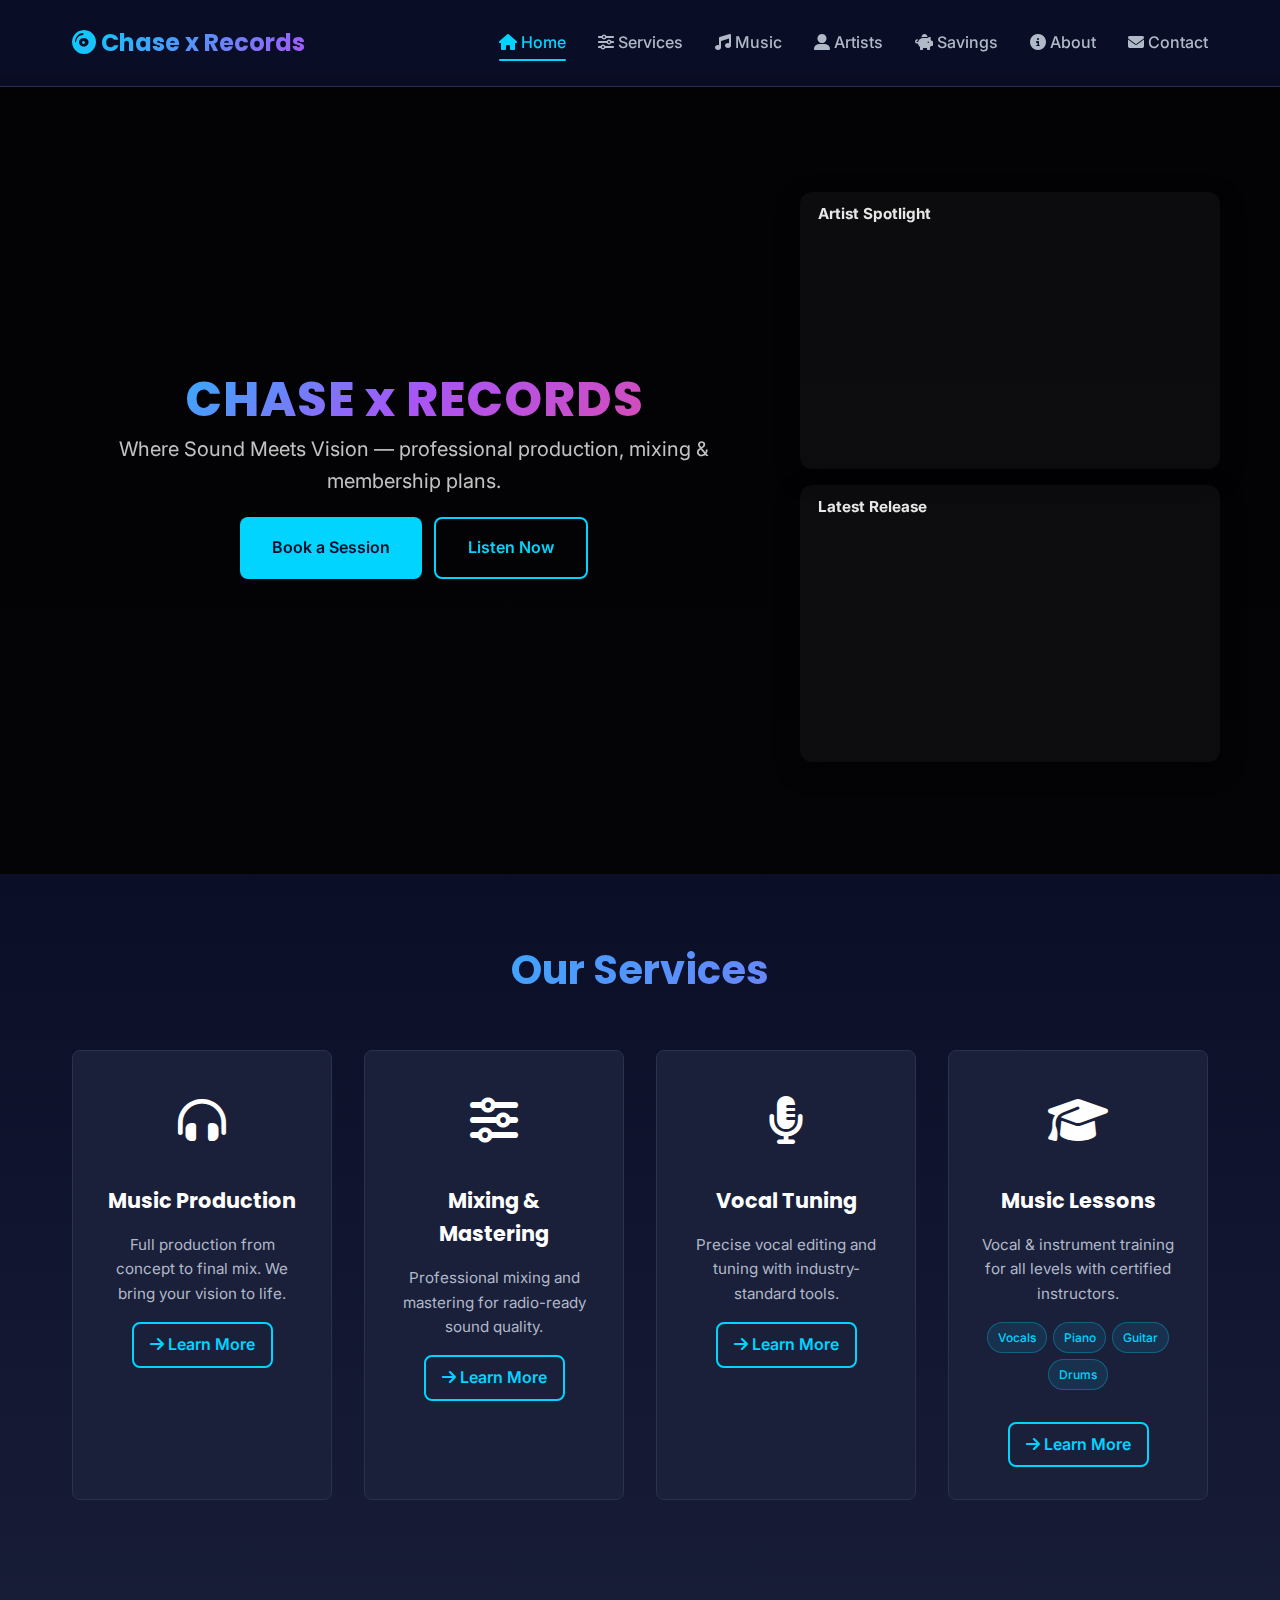
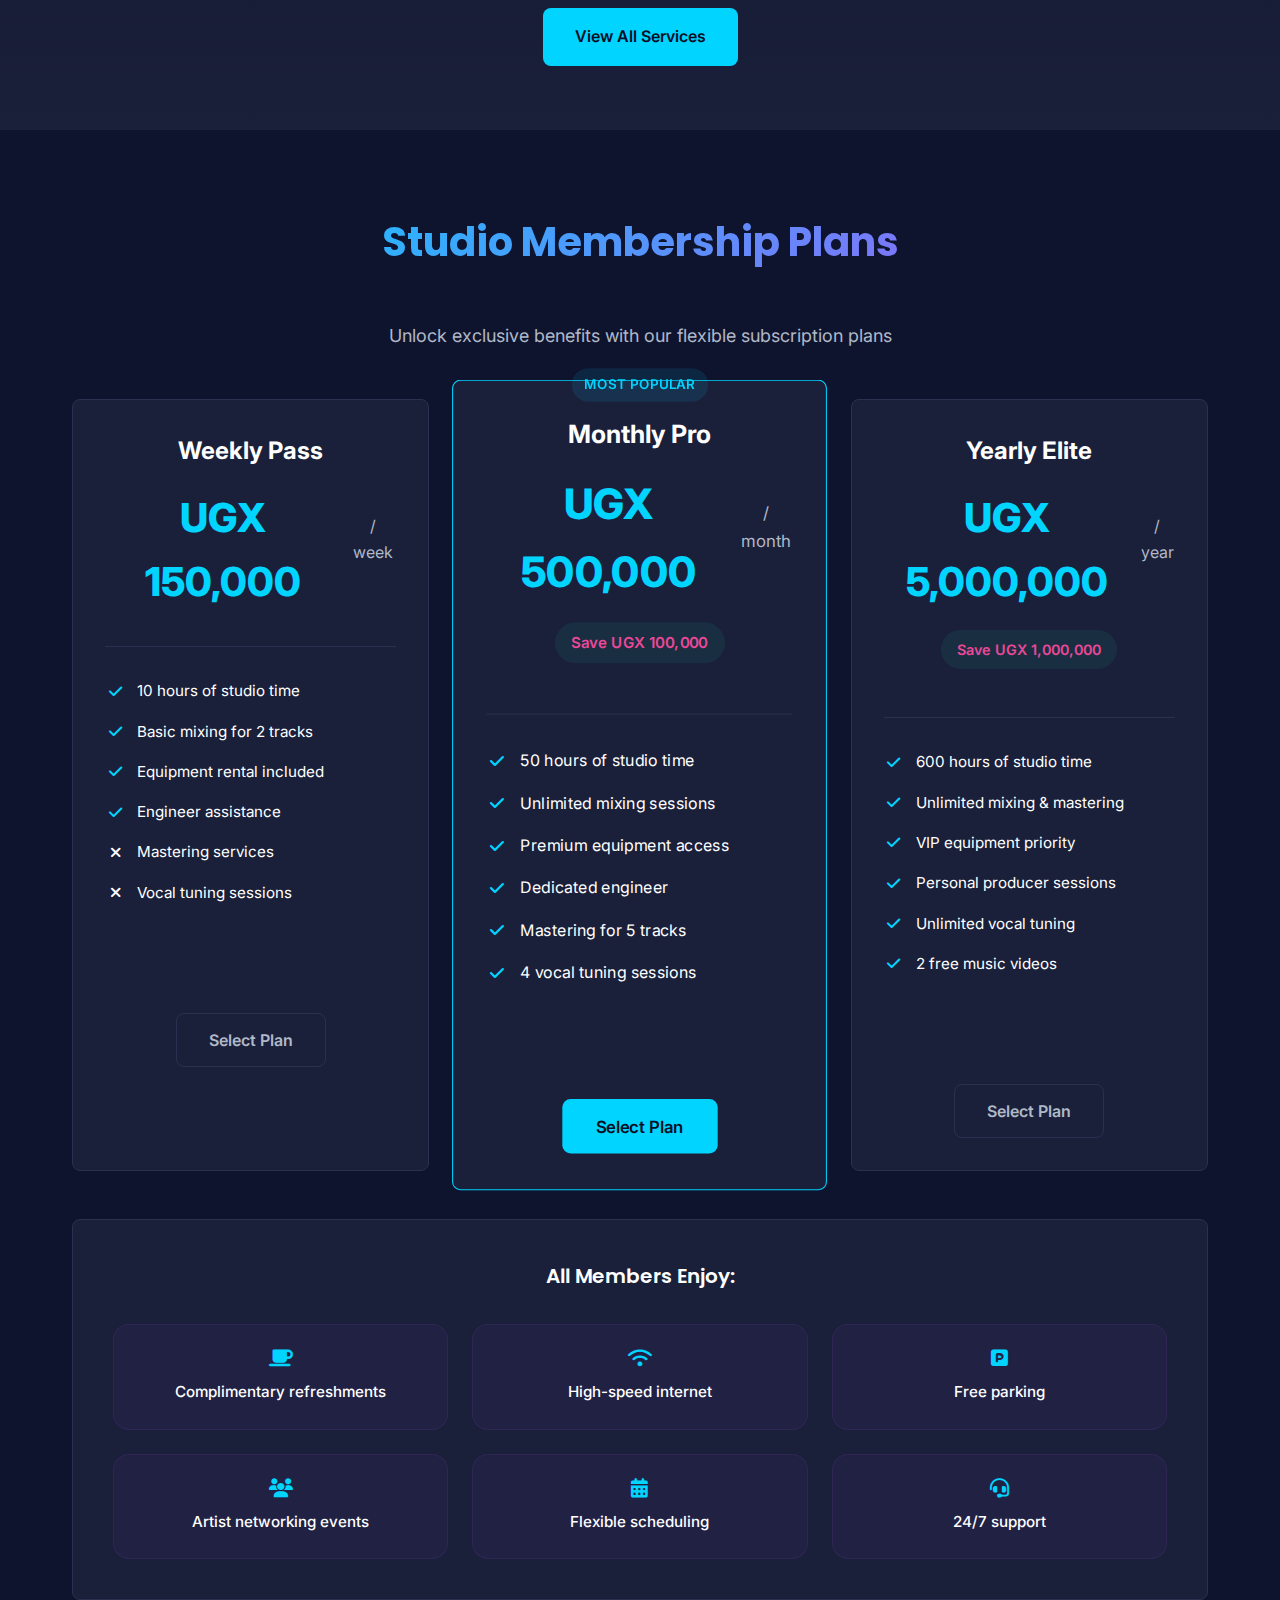
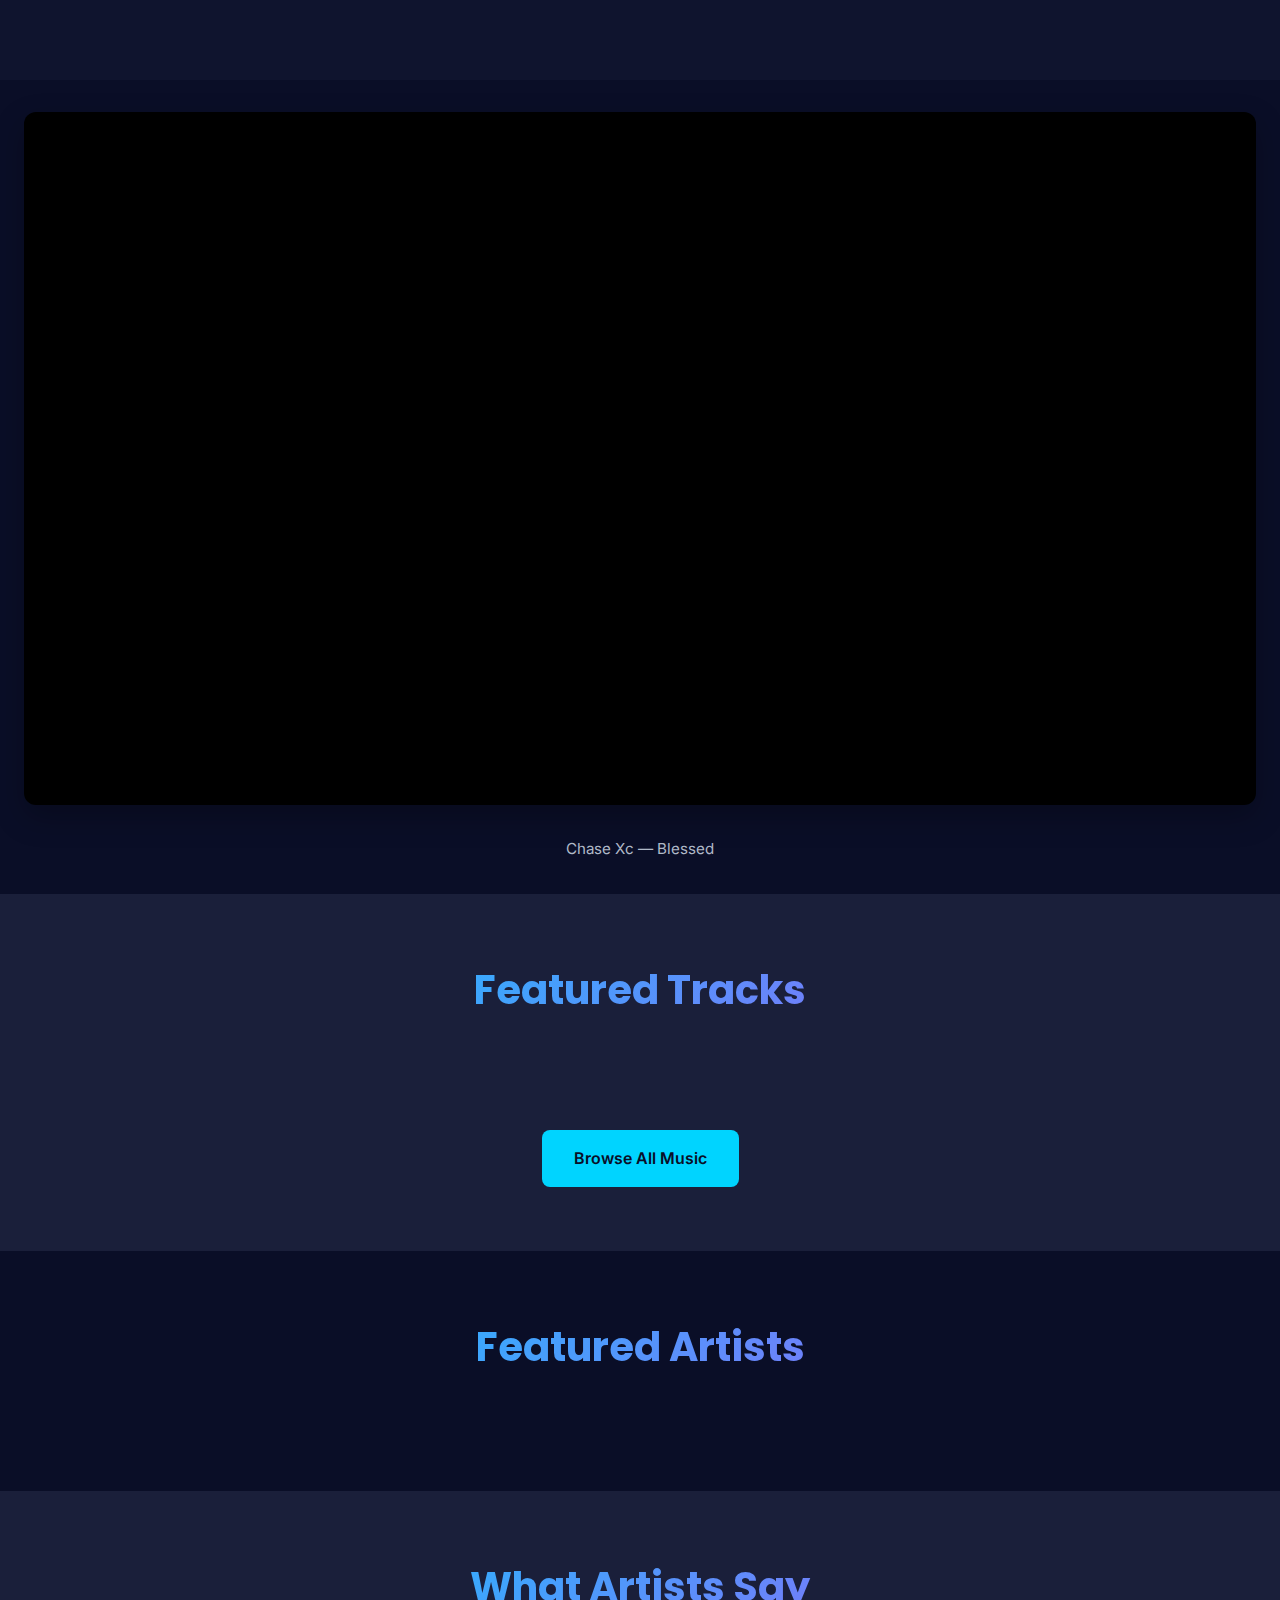
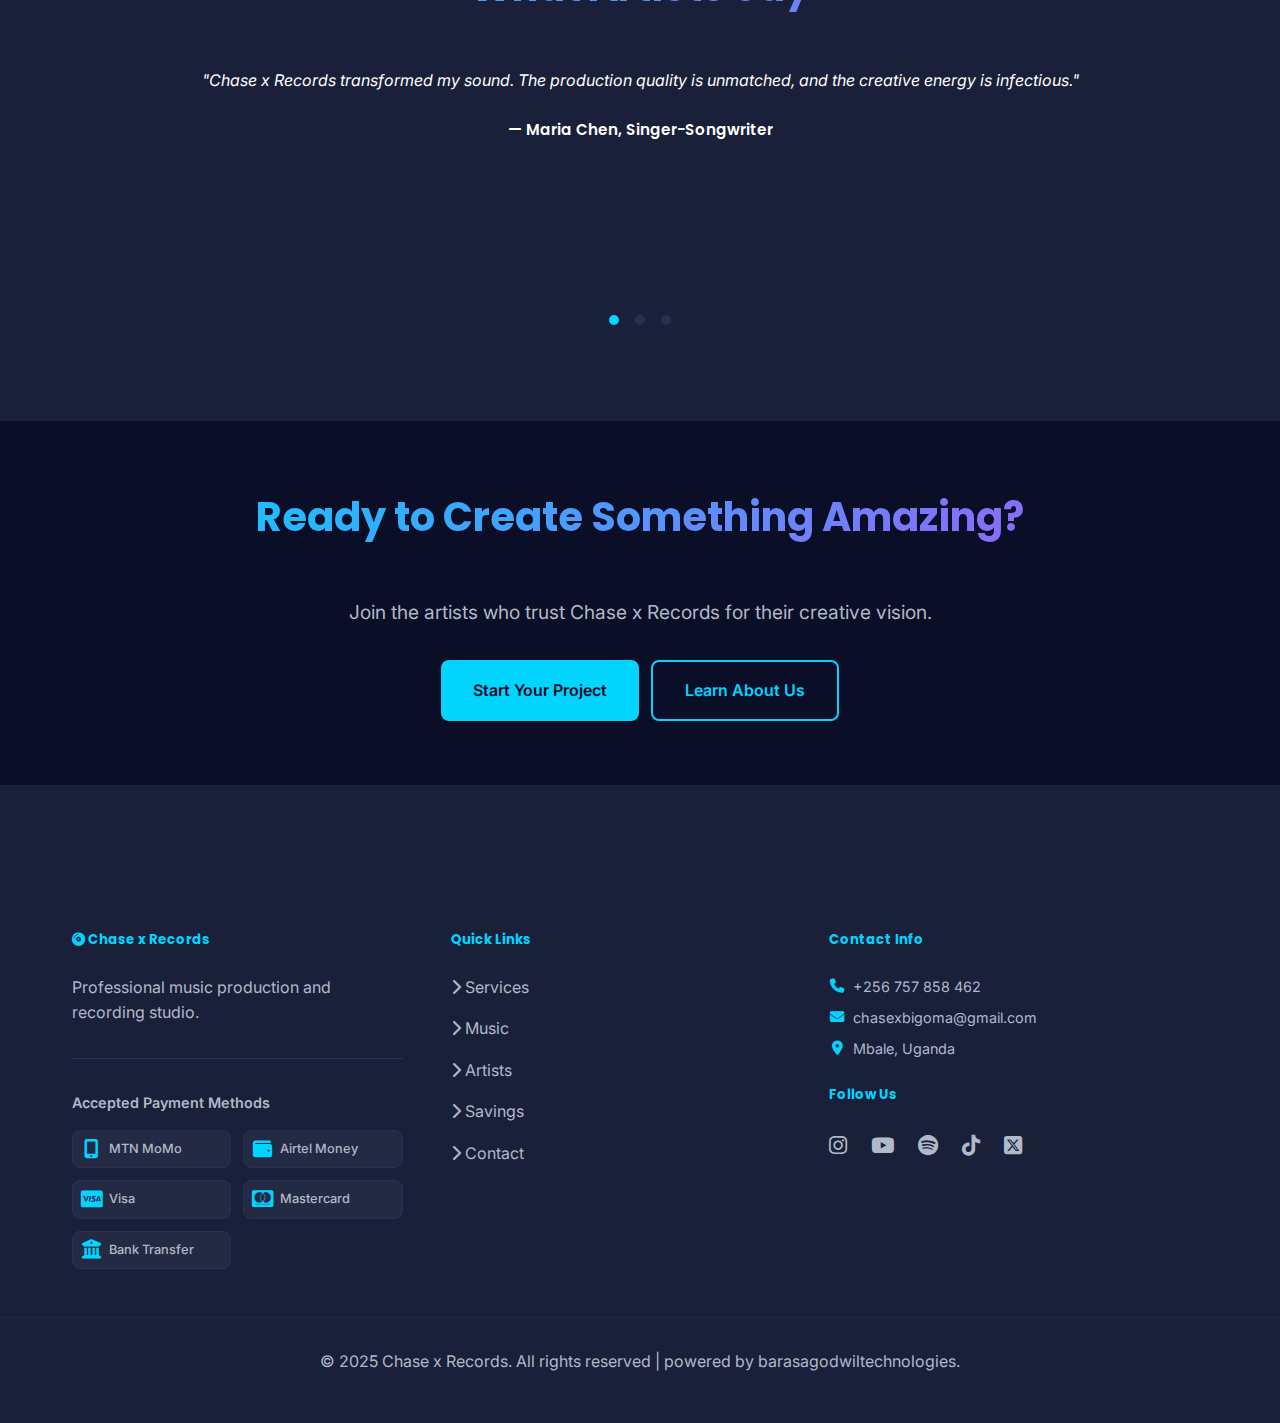
<file: index.html>
<!DOCTYPE html>
<html lang="en">
<head>
    <meta charset="UTF-8">
    <meta name="viewport" content="width=device-width, initial-scale=1.0">
    <title>Chase x Records - Music Production Studio</title>
    <link rel="preconnect" href="https://fonts.googleapis.com">
    <link rel="preconnect" href="https://fonts.gstatic.com" crossorigin>
    <link href="https://fonts.googleapis.com/css2?family=Inter:wght@300;400;500;600&family=Poppins:wght@600;700;800&display=swap" rel="stylesheet">
    <link rel="stylesheet" href="https://cdnjs.cloudflare.com/ajax/libs/font-awesome/6.5.1/css/all.min.css">
    <link rel="stylesheet" href="styles/main.css">
    <link rel="stylesheet" href="styles/components.css">
</head>
<body>
    <!-- Header & Navigation -->
    <header class="header" id="header">
        <div class="header-container">
            <div class="logo">
                <a href="index.html" style="text-decoration: none;">
                    <h1><i class="fas fa-compact-disc"></i> Chase x Records</h1>
                </a>
            </div>
            <nav class="nav" id="nav">
                <a href="index.html" class="nav-link"><i class="fas fa-home"></i> Home</a>
                <a href="services.html" class="nav-link"><i class="fas fa-sliders-h"></i> Services</a>
                <a href="music.html" class="nav-link"><i class="fas fa-music"></i> Music</a>
                <a href="artists.html" class="nav-link"><i class="fas fa-user-alt"></i> Artists</a>
                <a href="savings.html" class="nav-link"><i class="fas fa-piggy-bank"></i> Savings</a>
                <a href="about.html" class="nav-link"><i class="fas fa-info-circle"></i> About</a>
                <a href="contact.html" class="nav-link"><i class="fas fa-envelope"></i> Contact</a>
            </nav>
            <button class="hamburger" id="hamburger">
                <span></span>
                <span></span>
                <span></span>
            </button>
        </div>
    </header>

    <!-- Hero Section -->
    <section class="hero" id="hero" aria-labelledby="heroTitle" style="position:relative; overflow:hidden;">
        <style>
            /* Scoped hero styles - responsive layout + responsive embeds */
            .hero-inner {
                max-width: 1200px;
                margin: 0 auto;
                padding: 3rem 1.25rem;
                display: grid;
                grid-template-columns: 1fr 420px;
                gap: 2rem;
                align-items: center;
                position: relative;
                z-index: 2;
            }

            .hero-content {
                color: #fff;
            }

            .hero-title {
                margin: 0 0 .5rem 0;
                font-size: clamp(1.6rem, 4vw, 3rem);
                letter-spacing: 1px;
                line-height: 1.05;
            }

            .hero-tagline {
                margin: 0 0 1.25rem 0;
                color: rgba(255, 255, 255, 0.76);
                font-size: clamp(1rem, 2.2vw, 1.25rem);
            }

            .hero-cta {
                display: flex;
                gap: .75rem;
                flex-wrap: wrap;
                margin-top: 1rem;
            }

            /* Embed card area (right column) */
            .hero-embeds {
                display: grid;
                grid-auto-rows: 1fr;
                gap: 1rem;
            }

            .embed-card {
                background: rgba(255,255,255,0.04);
                border-radius: 12px;
                padding: .6rem;
                box-shadow: 0 8px 24px rgba(0,0,0,0.35);
                display: flex;
                flex-direction: column;
                gap: .5rem;
                min-height: 0;
            }

            .embed-title {
                color: rgba(255,255,255,0.9);
                font-size: .95rem;
                margin: 0 .5rem;
            }

            /* Responsive, modern aspect-ratio + fallback */
            .embed-wrapper {
                position: relative;
                width: 100%;
                aspect-ratio: 16/9;
                height: auto;
                border-radius: 10px;
                overflow: hidden;
                background:#00000000;
            }
            .embed-wrapper::before { content:""; display:block; padding-top:56.25%; } /* fallback for old browsers */
            .embed-wrapper iframe {
                position: absolute;
                inset: 0;
                width: 100%;
                height: 100%;
                border: 0;
                display: block;
            }

            </style>

            <!-- Background: embedded YouTube video (positioned behind content) -->
            <div class="hero-video" aria-hidden="true">
                <iframe
                    src="https://www.youtube.com/embed/xAX0x_yO4xc?si=Euo-EYJss8dgxK9Y&mute=1&controls=0&rel=0&modestbranding=1&playsinline=1&autoplay=1&loop=1&playlist=xAX0x_yO4xc"
                    title="Chase x Records - background"
                    frameborder="0"
                    referrerpolicy="strict-origin-when-cross-origin"
                    allow="accelerometer; autoplay; clipboard-write; encrypted-media; gyroscope; picture-in-picture; web-share"
                    allowfullscreen
                ></iframe>
            </div>

            <style>
            /* Replace prior .hero::before background with an absolutely positioned iframe video */
            .hero-video{
                position: absolute;
                inset: 0;
                z-index: 1;
                overflow: hidden;
                pointer-events: none; /* keep interactions for foreground */
                background: #000;
            }

            /* Make iframe cover the hero area while preserving aspect ratio */
            .hero-video iframe{
                position: absolute;
                top: 50%;
                left: 50%;
                /* 16:9 cover technique: make width large enough to cover height-first */
                width: 177.78%; /* 100 * (16/9) */
                height: 100%;
                transform: translate(-50%, -50%);
                border: 0;
                display: block;
            }

            /* Overlay gradient to mimic previous darkened/background look */
            .hero-video::after{
                content: "";
                position: absolute;
                inset: 0;
                background: linear-gradient(180deg, rgba(6,6,10,0.45) 0%, rgba(6,6,10,0.6) 100%);
                pointer-events: none;
            }

            /* Ensure hero-inner stays above the video */
            .hero-inner { position: relative; z-index: 2; }

            @media (max-width: 900px){
                .hero-inner {
                    grid-template-columns: 1fr;
                    padding: 2rem 1rem;
                }
                .hero-embeds {
                    grid-template-columns: 1fr 1fr;
                }
            }

            @media (max-width: 560px){
                .hero-embeds {
                    grid-template-columns: 1fr;
                }
                .hero-cta { gap: .5rem; }
            }
        </style>

        <div class="hero-inner">
            <div class="hero-content">
                <h2 id="heroTitle" class="hero-title">CHASE x RECORDS</h2>
                <p class="hero-tagline">Where Sound Meets Vision — professional production, mixing & membership plans.</p>

                <div class="hero-cta">
                    <a class="btn btn-primary" href="contact.html">Book a Session</a>
                    <a class="btn btn-secondary" href="music.html">Listen Now</a>
                </div>
            </div>

            <div class="hero-embeds" aria-hidden="false">
                <div class="embed-card" role="group" aria-labelledby="artistEmbedTitle">
                    <h3 id="artistEmbedTitle" class="embed-title">Artist Spotlight</h3>
                    <div class="embed-wrapper" aria-hidden="false">
                        <iframe
                            title="Chase x Records - Artist (Spotify)"
                            src="https://open.spotify.com/embed/artist/1gxLasEE8iDV3Coz8NosqX?utm_source=generator"
                            loading="lazy"
                            referrerpolicy="strict-origin-when-cross-origin"
                            allow="autoplay; clipboard-write; encrypted-media; fullscreen; picture-in-picture"
                        ></iframe>
                    </div>
                </div>

                <div class="embed-card" role="group" aria-labelledby="albumEmbedTitle">
                    <h3 id="albumEmbedTitle" class="embed-title">Latest Release</h3>
                    <div class="embed-wrapper" aria-hidden="false">
                        <iframe
                            title="Chase x Records - Album (Spotify)"
                            src="https://open.spotify.com/embed/album/39fFMXy2GNHUhASF8qv9sf?utm_source=generator"
                            loading="lazy"
                            referrerpolicy="strict-origin-when-cross-origin"
                            allow="autoplay; clipboard-write; encrypted-media; fullscreen; picture-in-picture"
                        ></iframe>
                    </div>
                </div>
            </div>
        </div>
    </section>

    <!-- Services Preview -->
    <section class="services" id="services">
        <div class="container">
            <h3 class="section-title">Our Services</h3>
            <div class="services-grid">
                <div class="service-card">
                    <div class="service-icon">
                        <i class="fas fa-headphones-alt"></i>
                    </div>
                    <h4>Music Production</h4>
                    <p>Full production from concept to final mix. We bring your vision to life.</p>
                    <a href="services.html#production" class="btn btn-secondary" style="margin-top: 1rem; padding: 0.5rem 1rem;">
                        <i class="fas fa-arrow-right"></i> Learn More
                    </a>
                </div>
                <div class="service-card">
                    <div class="service-icon">
                        <i class="fas fa-sliders-h"></i>
                    </div>
                    <h4>Mixing & Mastering</h4>
                    <p>Professional mixing and mastering for radio-ready sound quality.</p>
                    <a href="services.html#mixing" class="btn btn-secondary" style="margin-top: 1rem; padding: 0.5rem 1rem;">
                        <i class="fas fa-arrow-right"></i> Learn More
                    </a>
                </div>
                <div class="service-card">
                    <div class="service-icon">
                        <i class="fas fa-microphone-alt"></i>
                    </div>
                    <h4>Vocal Tuning</h4>
                    <p>Precise vocal editing and tuning with industry-standard tools.</p>
                    <a href="services.html#vocal" class="btn btn-secondary" style="margin-top: 1rem; padding: 0.5rem 1rem;">
                        <i class="fas fa-arrow-right"></i> Learn More
                    </a>
                </div>
                <div class="service-card">
                    <div class="service-icon">
                        <i class="fas fa-graduation-cap"></i>
                    </div>
                    <h4>Music Lessons</h4>
                    <p>Vocal & instrument training for all levels with certified instructors.</p>
                    <div class="lesson-tags">
                        <span class="lesson-tag">Vocals</span>
                        <span class="lesson-tag">Piano</span>
                        <span class="lesson-tag">Guitar</span>
                        <span class="lesson-tag">Drums</span>
                    </div>
                    <a href="services.html#lessons" class="btn btn-secondary" style="margin-top: 1rem; padding: 0.5rem 1rem;">
                        <i class="fas fa-arrow-right"></i> Learn More
                    </a>
                </div>
            </div>
            <div style="text-align: center; margin-top: 3rem;">
                <a href="services.html" class="btn btn-primary">View All Services</a>
            </div>
        </div>
    </section>

    <!-- Studio Membership Section -->
<section class="membership" id="membership">
    <div class="container">
        <h3 class="section-title">Studio Membership Plans</h3>
        <p class="section-subtitle">Unlock exclusive benefits with our flexible subscription plans</p>
        
        <div class="membership-plans">
            <div class="plan-card">
                <div class="plan-header">
                    <h4>Weekly Pass</h4>
                    <div class="plan-price">
                        <span class="price">UGX 150,000</span>
                        <span class="period">/ week</span>
                    </div>
                </div>
                <div class="plan-features">
                    <ul>
                        <li><i class="fas fa-check"></i> 10 hours of studio time</li>
                        <li><i class="fas fa-check"></i> Basic mixing for 2 tracks</li>
                        <li><i class="fas fa-check"></i> Equipment rental included</li>
                        <li><i class="fas fa-check"></i> Engineer assistance</li>
                        <li><i class="fas fa-times"></i> Mastering services</li>
                        <li><i class="fas fa-times"></i> Vocal tuning sessions</li>
                    </ul>
                </div>
                <div class="plan-actions">
                    <button class="btn btn-outline plan-select" data-plan="weekly" data-amount="150000">
                        Select Plan
                    </button>
                </div>
            </div>
            
            <div class="plan-card popular">
                <div class="plan-badge">Most Popular</div>
                <div class="plan-header">
                    <h4>Monthly Pro</h4>
                    <div class="plan-price">
                        <span class="price">UGX 500,000</span>
                        <span class="period">/ month</span>
                    </div>
                    <div class="plan-savings">Save UGX 100,000</div>
                </div>
                <div class="plan-features">
                    <ul>
                        <li><i class="fas fa-check"></i> 50 hours of studio time</li>
                        <li><i class="fas fa-check"></i> Unlimited mixing sessions</li>
                        <li><i class="fas fa-check"></i> Premium equipment access</li>
                        <li><i class="fas fa-check"></i> Dedicated engineer</li>
                        <li><i class="fas fa-check"></i> Mastering for 5 tracks</li>
                        <li><i class="fas fa-check"></i> 4 vocal tuning sessions</li>
                    </ul>
                </div>
                <div class="plan-actions">
                    <button class="btn btn-primary plan-select" data-plan="monthly" data-amount="500000">
                        Select Plan
                    </button>
                </div>
            </div>
            
            <div class="plan-card">
                <div class="plan-header">
                    <h4>Yearly Elite</h4>
                    <div class="plan-price">
                        <span class="price">UGX 5,000,000</span>
                        <span class="period">/ year</span>
                    </div>
                    <div class="plan-savings">Save UGX 1,000,000</div>
                </div>
                <div class="plan-features">
                    <ul>
                        <li><i class="fas fa-check"></i> 600 hours of studio time</li>
                        <li><i class="fas fa-check"></i> Unlimited mixing & mastering</li>
                        <li><i class="fas fa-check"></i> VIP equipment priority</li>
                        <li><i class="fas fa-check"></i> Personal producer sessions</li>
                        <li><i class="fas fa-check"></i> Unlimited vocal tuning</li>
                        <li><i class="fas fa-check"></i> 2 free music videos</li>
                    </ul>
                </div>
                <div class="plan-actions">
                    <button class="btn btn-outline plan-select" data-plan="yearly" data-amount="5000000">
                        Select Plan
                    </button>
                </div>
            </div>
        </div>
        
        <div class="membership-benefits">
            <h4>All Members Enjoy:</h4>
            <div class="benefits-grid">
                <div class="benefit-item">
                    <i class="fas fa-coffee"></i>
                    <span>Complimentary refreshments</span>
                </div>
                <div class="benefit-item">
                    <i class="fas fa-wifi"></i>
                    <span>High-speed internet</span>
                </div>
                <div class="benefit-item">
                    <i class="fas fa-parking"></i>
                    <span>Free parking</span>
                </div>
                <div class="benefit-item">
                    <i class="fas fa-users"></i>
                    <span>Artist networking events</span>
                </div>
                <div class="benefit-item">
                    <i class="fas fa-calendar-alt"></i>
                    <span>Flexible scheduling</span>
                </div>
                <div class="benefit-item">
                    <i class="fas fa-headset"></i>
                    <span>24/7 support</span>
                </div>
            </div>
        </div>
    </div>
</section>
<style>
/* Responsive, card-style video with modern aspect-ratio support + fallback */
.video-wrapper {
    width: min(1296px, calc(100% - 3rem));
    max-width: 100%;
    margin: 2rem auto;
    position: relative;
    border-radius: 12px;
    overflow: hidden;
    box-shadow: 0 12px 30px rgba(0,0,0,0.25);
    background: #000; /* shows while iframe loads */

    /* Modern browsers */
    aspect-ratio: 16 / 9;
    height: auto;
}

/* Fallback for older browsers: maintain 16:9 using padding hack */
.video-wrapper::before{
    content: "";
    display: block;
    padding-top: 56.25%; /* 16:9 aspect ratio fallback */
}

/* Make the iframe fill the wrapper (absolute positioning) */
.video-wrapper iframe {
    position: absolute;
    inset: 0;
    width: 100%;
    height: 100%;
    border: 0;
    display: block;
    left: 0;
    top: 0;
}

/* Caption styling */
.video-caption {
    text-align: center;
    color: var(--text-secondary, #666);
    font-size: 0.95rem;
    margin: 0.5rem 1rem 2rem;
}

/* Responsive tweaks */
@media (max-width: 900px) {
    .video-wrapper {
        width: calc(100% - 2rem);
        margin: 1.25rem auto;
        border-radius: 10px;
        box-shadow: 0 8px 20px rgba(0,0,0,0.18);
    }
    .video-caption { font-size: 0.92rem; }
}

@media (max-width: 480px) {
    .video-wrapper {
        width: calc(100% - 1rem);
        margin: 0.75rem auto;
        border-radius: 8px;
        box-shadow: 0 6px 14px rgba(0,0,0,0.14);
    }
    .video-caption {
        font-size: 0.88rem;
        margin: 0.4rem 0.5rem 1.25rem;
    }
}
</style>

<div class="video-wrapper" aria-labelledby="videoTitle">
    <iframe
        src="https://www.youtube.com/embed/BHDz4KmNBRE?si=xdz7X6MvIRQPw244"
        title="Chase Xc - Blessed"
        loading="lazy"
        referrerpolicy="strict-origin-when-cross-origin"
        allow="accelerometer; autoplay; clipboard-write; encrypted-media; gyroscope; picture-in-picture; web-share"
        allowfullscreen>
    </iframe>
</div>
<p id="videoTitle" class="video-caption">Chase Xc — Blessed</p>

<!-- Payment Modal -->
<div class="membership-modal" id="membershipModal">
    <div class="modal-content">
        <div class="modal-header">
            <h3>Complete Your Membership</h3>
            <button class="modal-close">&times;</button>
        </div>
        <div class="modal-body">
            <div class="plan-summary">
                <h4 id="selectedPlanName">Monthly Pro Plan</h4>
                <p id="selectedPlanPrice">UGX 500,000 / month</p>
                <p id="selectedPlanDescription">50 hours of studio time, unlimited mixing, and more</p>
            </div>
            
            <form class="membership-form" id="membershipForm">
                <div class="form-group">
                    <label for="fullName">Full Name *</label>
                    <input type="text" id="fullName" name="fullName" required>
                </div>
                
                <div class="form-group">
                    <label for="email">Email Address *</label>
                    <input type="email" id="email" name="email" required>
                </div>
                
                <div class="form-group">
                    <label for="phone">Phone Number *</label>
                    <input type="tel" id="phone" name="phone" required>
                </div>
                
                <div class="form-group">
                    <label for="billingCycle">Billing Cycle *</label>
                    <select id="billingCycle" name="billingCycle" required>
                        <option value="weekly">Weekly - UGX 150,000</option>
                        <option value="monthly" selected>Monthly - UGX 500,000</option>
                        <option value="yearly">Yearly - UGX 5,000,000</option>
                    </select>
                </div>
                
                <div class="payment-section">
                    <h4>Payment Method</h4>
                    <div class="payment-options">
                        <div class="payment-option" data-method="mtn">
                            <i class="fas fa-mobile-alt"></i>
                            <span>MTN Mobile Money</span>
                        </div>
                        <div class="payment-option" data-method="airtel">
                            <i class="fas fa-wallet"></i>
                            <span>Airtel Money</span>
                        </div>
                        <div class="payment-option" data-method="card">
                            <i class="fas fa-credit-card"></i>
                            <span>Credit/Debit Card</span>
                        </div>
                        <div class="payment-option" data-method="bank">
                            <i class="fas fa-university"></i>
                            <span>Bank Transfer</span>
                        </div>
                    </div>
                    
                    <div class="payment-instructions" id="paymentInstructions" style="display: none;">
                        <h5 id="instructionsTitle">Payment Instructions</h5>
                        <p id="instructionsText"></p>
                        <div class="transaction-input" id="transactionInput" style="display: none;">
                            <label for="transactionId">Transaction ID/Reference *</label>
                            <input type="text" id="transactionId" name="transactionId" 
                                   placeholder="Enter transaction ID from your payment">
                        </div>
                    </div>
                </div>
                
                <button type="submit" class="btn btn-primary submit-btn">
                    <i class="fas fa-lock"></i> Complete Subscription
                </button>
            </form>
        </div>
    </div>
</div>

    <!-- Featured Tracks Preview -->
    <section class="music" id="music">
        <div class="container">
            <h3 class="section-title">Featured Tracks</h3>
            <!--<div class="music-grid">
                <div class="track-card" data-track="0">
                    <div class="track-artwork">
                        <img src="https://images.unsplash.com/photo-1493225457124-a3eb161ffa5f?w=400&h=400&fit=crop" alt="Sunset Dreams">
                        <button class="play-btn-card">
                            <i class="fas fa-play"></i>
                        </button>
                    </div>
                    <h4 class="track-title">Sunset Dreams</h4>
                    <p class="track-artist">By Sarah Miles</p>
                    <div class="track-meta">
                        <span class="track-genre">Afro-Pop</span>
                        <span class="track-duration">3:45</span>
                    </div>
                </div>
                <div class="track-card" data-track="1">
                    <div class="track-artwork">
                        <img src="https://images.unsplash.com/photo-1511379938547-c1f69419868d?w=400&h=400&fit=crop" alt="City Lights">
                        <button class="play-btn-card">
                            <i class="fas fa-play"></i>
                        </button>
                    </div>
                    <h4 class="track-title">City Lights</h4>
                    <p class="track-artist">By DJ Kato</p>
                    <div class="track-meta">
                        <span class="track-genre">Electronic</span>
                        <span class="track-duration">4:20</span>
                    </div>
                </div>
                <div class="track-card" data-track="2">
                    <div class="track-artwork">
                        <img src="https://images.unsplash.com/photo-1470225620780-dba8ba36b745?w=400&h=400&fit=crop" alt="Rhythm of Mbale">
                        <button class="play-btn-card">
                            <i class="fas fa-play"></i>
                        </button>
                    </div>
                    <h4 class="track-title">Rhythm of Mbale</h4>
                    <p class="track-artist">By The UG Collective</p>
                    <div class="track-meta">
                        <span class="track-genre">Dancehall</span>
                        <span class="track-duration">3:30</span>
                    </div>
                </div>
                <div class="track-card" data-track="3">
                    <div class="track-artwork">
                        <img src="https://images.unsplash.com/photo-1511671782779-c97d3d27a1d4?w=400&h=400&fit=crop" alt="Morning Breeze">
                        <button class="play-btn-card">
                            <i class="fas fa-play"></i>
                        </button>
                    </div>
                    <h4 class="track-title">Morning Breeze</h4>
                    <p class="track-artist">By Lila Rose</p>
                    <div class="track-meta">
                        <span class="track-genre">R&B</span>
                        <span class="track-duration">4:05</span>
                    </div>
                </div>
            </div>-->
            <div style="text-align: center; margin-top: 3rem;">
                <a href="music.html" class="btn btn-primary">Browse All Music</a>
            </div>
        </div>
    </section>

    <!-- Featured Artists Preview -->
    <section class="artists" id="artists">
        <div class="container">
            <h3 class="section-title">Featured Artists</h3>
            <!--<div class="artists-grid">
                <div class="artist-card">
                    <div class="artist-image">
                        <img src="https://images.unsplash.com/photo-1507003211169-0a1dd7228f2d?w=300&h=300&fit=crop&crop=face" alt="Sarah Miles">
                    </div>
                    <h4>Sarah Miles</h4>
                    <p class="artist-genre">Afro-Pop • R&B</p>
                    <p class="artist-bio">Soulful vocalist known for her powerful performances and emotional depth.</p>
                    <div class="artist-stats">
                        <span>15K+ Streams</span>
                        <span>•</span>
                        <span>3 Releases</span>
                    </div>
                    <div class="artist-socials">
                        <a href="#" target="_blank" title="Instagram">
                            <i class="fab fa-instagram"></i>
                        </a>
                        <a href="#" target="_blank" title="Spotify">
                            <i class="fab fa-spotify"></i>
                        </a>
                        <a href="#" target="_blank" title="Apple Music">
                            <i class="fab fa-apple"></i>
                        </a>
                    </div>
                </div>
                <div class="artist-card">
                    <div class="artist-image">
                        <img src="https://images.unsplash.com/photo-1516280440614-37939bbacd81?w=300&h=300&fit=crop&crop=face" alt="DJ Kato">
                    </div>
                    <h4>DJ Kato</h4>
                    <p class="artist-genre">Electronic • Dance</p>
                    <p class="artist-bio">Innovative producer blending traditional African rhythms with modern electronic sounds.</p>
                    <div class="artist-stats">
                        <span>45K+ Streams</span>
                        <span>•</span>
                        <span>8 Releases</span>
                    </div>
                    <div class="artist-socials">
                        <a href="#" target="_blank" title="Instagram">
                            <i class="fab fa-instagram"></i>
                        </a>
                        <a href="#" target="_blank" title="Spotify">
                            <i class="fab fa-spotify"></i>
                        </a>
                        <a href="#" target="_blank" title="SoundCloud">
                            <i class="fab fa-soundcloud"></i>
                        </a>
                    </div>
                </div>
                <div class="artist-card">
                    <div class="artist-image">
                        <img src="https://images.unsplash.com/photo-1488161628813-04466f872be2?w=300&h=300&fit=crop&crop=face" alt="Lila Rose">
                    </div>
                    <h4>Lila Rose</h4>
                    <p class="artist-genre">R&B • Soul</p>
                    <p class="artist-bio">Emerging R&B sensation with a unique blend of soulful melodies and contemporary production.</p>
                    <div class="artist-stats">
                        <span>25K+ Streams</span>
                        <span>•</span>
                        <span>5 Releases</span>
                    </div>
                    <div class="artist-socials">
                        <a href="#" target="_blank" title="Instagram">
                            <i class="fab fa-instagram"></i>
                        </a>
                        <a href="#" target="_blank" title="Spotify">
                            <i class="fab fa-spotify"></i>
                        </a>
                        <a href="#" target="_blank" title="YouTube">
                            <i class="fab fa-youtube"></i>
                        </a>
                    </div>
                </div>
                <div class="artist-card">
                    <div class="artist-image">
                        <img src="https://images.unsplash.com/photo-1494790108755-2616b612b786?w=300&h=300&fit=crop&crop=face" alt="The UG Collective">
                    </div>
                    <h4>The UG Collective</h4>
                    <p class="artist-genre">Dancehall • Afrobeat</p>
                    <p class="artist-bio">Dynamic group bringing fresh energy to the Ugandan music scene with infectious rhythms.</p>
                    <div class="artist-stats">
                        <span>80K+ Streams</span>
                        <span>•</span>
                        <span>12 Releases</span>
                    </div>
                    <div class="artist-socials">
                        <a href="#" target="_blank" title="Instagram">
                            <i class="fab fa-instagram"></i>
                        </a>
                        <a href="#" target="_blank" title="Spotify">
                            <i class="fab fa-spotify"></i>
                        </a>
                        <a href="#" target="_blank" title="TikTok">
                            <i class="fab fa-tiktok"></i>
                        </a>
                    </div>
                </div>
            </div>
            <div style="text-align: center; margin-top: 3rem;">
                <a href="artists.html" class="btn btn-primary">Meet All Artists</a>
            </div>-->
        </div>
    </section>

    <!-- Testimonials Section -->
    <section class="testimonials" id="testimonials">
        <div class="container">
            <h3 class="section-title">What Artists Say</h3>
            <div class="testimonials-carousel">
                <div class="testimonial-slide">
                    <p class="testimonial-text">"Chase x Records transformed my sound. The production quality is unmatched, and the creative energy is infectious."</p>
                    <p class="testimonial-author">— Maria Chen, Singer-Songwriter</p>
                </div>
                <div class="testimonial-slide">
                    <p class="testimonial-text">"Working with Chase was a game-changer for our album. Professional, creative, and truly dedicated to the craft."</p>
                    <p class="testimonial-author">— The Vibe Collective, Producer</p>
                </div>
                <div class="testimonial-slide">
                    <p class="testimonial-text">"The mix they delivered was pristine. Chase understands modern production standards perfectly."</p>
                    <p class="testimonial-author">— Jordan Miles, Hip-Hop Artist</p>
                </div>
            </div>
            <div class="carousel-dots" id="carouselDots"></div>
        </div>
    </section>

    <!-- CTA Section -->
    <section class="about" style="background: var(--background);">
        <div class="container" style="text-align: center;">
            <h3 class="section-title">Ready to Create Something Amazing?</h3>
            <p style="color: var(--text-secondary); font-size: 1.2rem; margin-bottom: 2rem;">
                Join the artists who trust Chase x Records for their creative vision.
            </p>
            <div class="hero-cta">
                <a href="contact.html" class="btn btn-primary">Start Your Project</a>
                <a href="about.html" class="btn btn-secondary">Learn About Us</a>
            </div>
        </div>
    </section>

    <!-- Footer -->
    <footer class="footer">
        <div class="container footer-content">
            <div class="footer-section">
                <h5><i class="fas fa-compact-disc"></i> Chase x Records</h5>
                <p>Professional music production and recording studio.</p>
                <div class="payment-methods">
                    <h6>Accepted Payment Methods</h6>
                    <div class="payment-icons">
                        <div class="payment-icon" title="MTN Mobile Money">
                            <i class="fas fa-mobile-alt"></i>
                            <span>MTN MoMo</span>
                        </div>
                        <div class="payment-icon" title="Airtel Money">
                            <i class="fas fa-wallet"></i>
                            <span>Airtel Money</span>
                        </div>
                        <div class="payment-icon" title="Visa">
                            <i class="fab fa-cc-visa"></i>
                            <span>Visa</span>
                        </div>
                        <div class="payment-icon" title="Mastercard">
                            <i class="fab fa-cc-mastercard"></i>
                            <span>Mastercard</span>
                        </div>
                        <div class="payment-icon" title="Bank Transfer">
                            <i class="fas fa-university"></i>
                            <span>Bank Transfer</span>
                        </div>
                    </div>
                </div>
            </div>
            <div class="footer-section">
                <h5>Quick Links</h5>
                <ul>
                    <li><a href="services.html"><i class="fas fa-chevron-right"></i> Services</a></li>
                    <li><a href="music.html"><i class="fas fa-chevron-right"></i> Music</a></li>
                    <li><a href="artists.html"><i class="fas fa-chevron-right"></i> Artists</a></li>
                    <li><a href="savings.html"><i class="fas fa-chevron-right"></i> Savings</a></li>
                    <li><a href="contact.html"><i class="fas fa-chevron-right"></i> Contact</a></li>
                </ul>
            </div>
            <div class="footer-section">
                <h5>Contact Info</h5>
                <div class="contact-info-footer">
                    <p><i class="fas fa-phone"></i> +256 757 858 462</p>
                    <p><i class="fas fa-envelope"></i> chasexbigoma@gmail.com</p>
                    <p><i class="fas fa-map-marker-alt"></i> Mbale, Uganda</p>
                </div>
                <h5 style="margin-top: 1.5rem;">Follow Us</h5>
                <div class="footer-socials">
                    <a href="https://www.instagram.com/chase_xc_/" target="_blank">
                        <i class="fab fa-instagram"></i>
                    </a>
                    <a href="https://www.youtube.com/@chasex1113" target="_blank">
                        <i class="fab fa-youtube"></i>
                    </a>
                    <a href="https://open.spotify.com/artist/1gxLasEE8iDV3Coz8NosqX?si=29n8eLJrR0uQsQrSf-AlxA" target="_blank">
                        <i class="fab fa-spotify"></i>
                    </a>
                    <a href="https://tiktok.com" target="_blank">
                        <i class="fab fa-tiktok"></i>
                    </a>
                    <a href="https://x.com" target="_blank">
                    <i class="fa-brands fa-square-x-twitter"></i>
                </a>
                </div>
            </div>
        </div>
        <div class="footer-bottom">
            <p>&copy; 2025 Chase x Records. All rights reserved | powered by barasagodwiltechnologies.</p>
        </div>
    </footer>

    <script src="scripts/main.js"></script>
    <script src="scripts/membership-payments.js"></script>
</body>
</html>
</file>
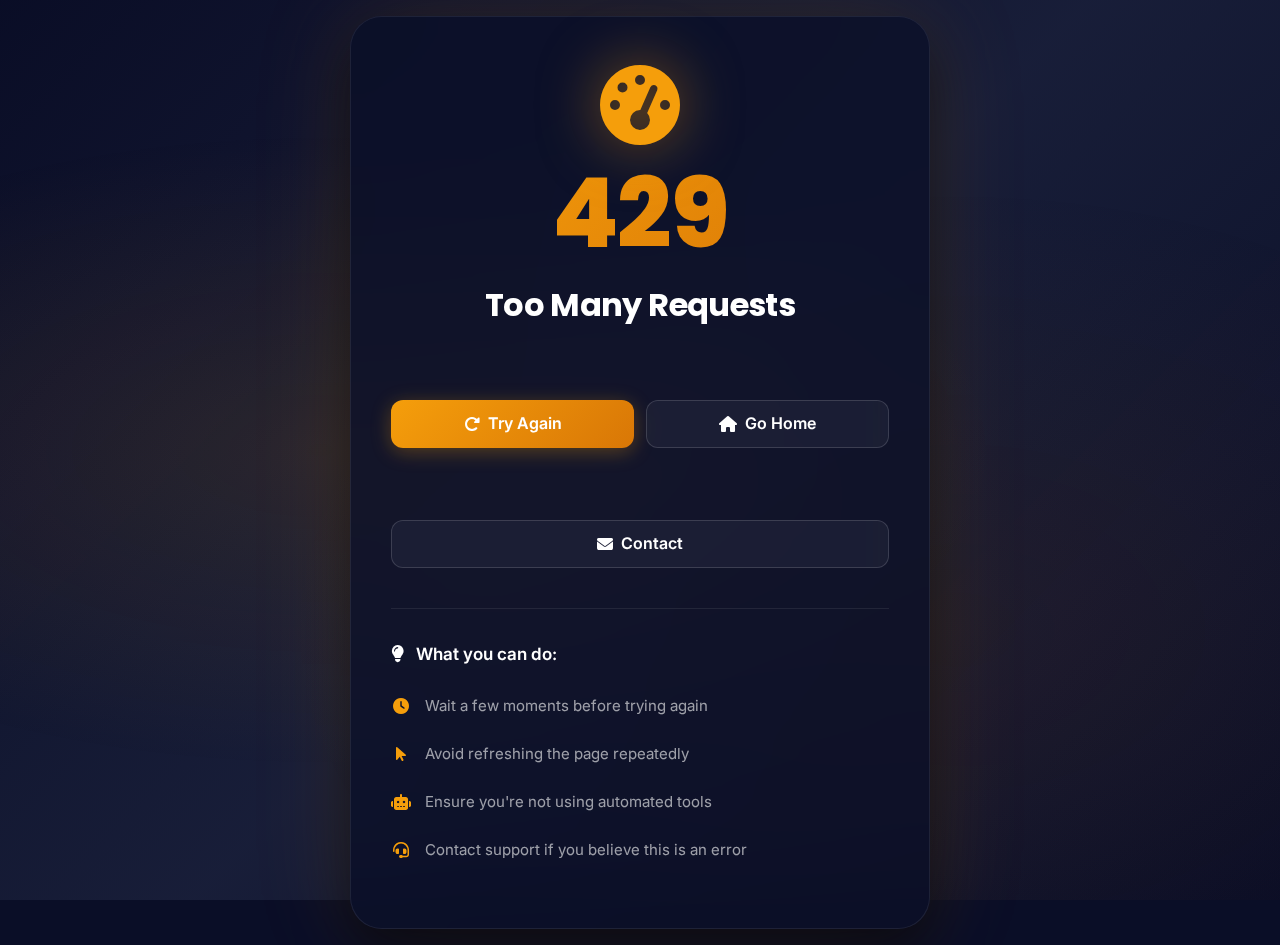
<file: 429.html>
<!DOCTYPE html>
<html lang="en">
<head>
    <meta charset="UTF-8">
    <meta name="viewport" content="width=device-width, initial-scale=1.0, maximum-scale=1.0, user-scalable=yes">
    <title>429 - Too Many Requests | Chase x Records</title>
    <link rel="preconnect" href="https://fonts.googleapis.com">
    <link rel="preconnect" href="https://fonts.gstatic.com" crossorigin>
    <link href="https://fonts.googleapis.com/css2?family=Inter:wght@300;400;500;600&family=Poppins:wght@600;700;800&display=swap" rel="stylesheet">
    <link rel="stylesheet" href="https://cdnjs.cloudflare.com/ajax/libs/font-awesome/6.5.1/css/all.min.css">
    <link rel="stylesheet" href="styles/main.css">
    <link rel="stylesheet" href="styles/components.css">
    <style>
        :root {
            --error-primary: #f59e0b;
            --error-secondary: #d97706;
            --error-accent: #b45309;
            --bg-dark: #0a0e27;
            --bg-surface: #1a1f3a;
            --text-primary: #ffffff;
            --text-secondary: rgba(255, 255, 255, 0.8);
            --text-muted: rgba(255, 255, 255, 0.6);
            --border-color: rgba(255, 255, 255, 0.08);
            --glass-bg: rgba(10, 14, 39, 0.7);
            --shadow-lg: 0 25px 50px rgba(0, 0, 0, 0.5), 0 0 100px rgba(245, 158, 11, 0.15);
            --radius-lg: 32px;
            --radius-md: 16px;
            --radius-sm: 12px;
            --transition-smooth: all 0.3s cubic-bezier(0.4, 0, 0.2, 1);
        }

        * {
            margin: 0;
            padding: 0;
            box-sizing: border-box;
        }

        html {
            font-size: 16px;
            -webkit-font-smoothing: antialiased;
            -moz-osx-font-smoothing: grayscale;
        }

        body {
            min-height: 100vh;
            display: flex;
            align-items: center;
            justify-content: center;
            background: var(--bg-dark);
            margin: 0;
            padding: 16px;
            position: relative;
            overflow-x: hidden;
            font-family: 'Inter', -apple-system, BlinkMacSystemFont, 'Segoe UI', Roboto, sans-serif;
        }

        body::before {
            content: '';
            position: fixed;
            top: 0;
            left: 0;
            right: 0;
            bottom: 0;
            background: radial-gradient(ellipse at 25% 50%, rgba(245, 158, 11, 0.1) 0%, transparent 50%),
                        radial-gradient(ellipse at 75% 70%, rgba(217, 119, 6, 0.07) 0%, transparent 50%);
            animation: pulse 8s ease-in-out infinite;
            pointer-events: none;
            z-index: 0;
        }

        @keyframes pulse {
            0%, 100% { opacity: 0.6; }
            50% { opacity: 1; }
        }

        .video-background {
            position: fixed;
            top: 0;
            left: 0;
            width: 100%;
            height: 100%;
            object-fit: cover;
            z-index: -1;
            opacity: 0.12;
        }

        .video-overlay {
            position: fixed;
            top: 0;
            left: 0;
            width: 100%;
            height: 100%;
            background: linear-gradient(135deg, rgba(10, 14, 39, 0.88) 0%, rgba(26, 31, 58, 0.92) 50%, rgba(10, 14, 39, 0.88) 100%);
            z-index: -1;
        }

        .error-page {
            text-align: center;
            max-width: 580px;
            width: 100%;
            padding: 48px 40px;
            background: var(--glass-bg);
            backdrop-filter: blur(40px);
            -webkit-backdrop-filter: blur(40px);
            border-radius: var(--radius-lg);
            border: 1px solid var(--border-color);
            box-shadow: var(--shadow-lg);
            position: relative;
            z-index: 10;
        }

        .error-icon {
            font-size: 80px;
            color: var(--error-primary);
            margin-bottom: 20px;
            animation: float 4s ease-in-out infinite, glow 2s ease-in-out infinite alternate;
            filter: drop-shadow(0 0 30px rgba(245, 158, 11, 0.5));
            line-height: 1;
        }

        @keyframes glow {
            from { filter: drop-shadow(0 0 20px rgba(245, 158, 11, 0.4)); }
            to { filter: drop-shadow(0 0 45px rgba(245, 158, 11, 0.8)); }
        }

        @keyframes float {
            0%, 100% { transform: translateY(0); }
            50% { transform: translateY(-15px); }
        }

        .error-code {
            font-family: 'Poppins', sans-serif;
            font-size: 96px;
            font-weight: 800;
            margin: 0;
            line-height: 1;
            background: linear-gradient(135deg, var(--error-primary) 0%, var(--error-secondary) 50%, var(--error-accent) 100%);
            -webkit-background-clip: text;
            -webkit-text-fill-color: transparent;
            background-clip: text;
            animation: shimmer 3s ease-in-out infinite;
            background-size: 200% 200%;
            letter-spacing: -0.02em;
        }

        @keyframes shimmer {
            0%, 100% { background-position: 0% 50%; }
            50% { background-position: 100% 50%; }
        }

        .error-title {
            font-family: 'Poppins', sans-serif;
            font-size: 32px;
            font-weight: 700;
            color: var(--text-primary);
            margin: 24px 0 16px;
            letter-spacing: -0.02em;
            line-height: 1.2;
        }

        .error-message {
            color: var(--text-secondary);
            font-size: 18px;
            margin-bottom: 40px;
            line-height: 1.6;
            font-weight: 400;
            max-width: 480px;
            margin-left: auto;
            margin-right: auto;
        }

        .error-actions {
            display: flex;
            gap: 12px;
            justify-content: center;
            flex-wrap: wrap;
        }

        .error-actions .btn {
            padding: 10px 20px;
            font-size: 16px;
            font-weight: 600;
            border-radius: var(--radius-sm);
            cursor: pointer;
            transition: var(--transition-smooth);
            text-decoration: none;
            display: inline-flex;
            align-items: center;
            justify-content: center;
            gap: 8px;
            min-height: 42px;
            border: none;
        }

        .error-actions .btn-primary {
            background: linear-gradient(135deg, var(--error-primary) 0%, var(--error-secondary) 100%);
            color: white;
            box-shadow: 0 4px 20px rgba(245, 158, 11, 0.3);
            flex: 1 1 160px;
        }

        .error-actions .btn-primary:hover {
            transform: translateY(-3px);
            box-shadow: 0 8px 30px rgba(245, 158, 11, 0.5);
        }

        .error-actions .btn-secondary {
            background: rgba(255, 255, 255, 0.06);
            color: white;
            border: 1px solid rgba(255, 255, 255, 0.15);
            backdrop-filter: blur(10px);
            -webkit-backdrop-filter: blur(10px);
            flex: 1 1 160px;
        }

        .error-actions .btn-secondary:hover {
            background: rgba(255, 255, 255, 0.12);
            border-color: rgba(255, 255, 255, 0.3);
            transform: translateY(-3px);
        }

        .error-suggestions {
            margin-top: 40px;
            padding-top: 32px;
            border-top: 1px solid var(--border-color);
        }

        .error-suggestions h4 {
            color: var(--text-primary);
            font-size: 17px;
            margin-bottom: 20px;
            font-weight: 600;
            text-align: left;
        }

        .error-suggestions ul {
            list-style: none;
            padding: 0;
            margin: 0;
            text-align: left;
        }

        .error-suggestions li {
            color: var(--text-muted);
            font-size: 15px;
            margin-bottom: 12px;
            transition: var(--transition-smooth);
            padding: 6px 0;
            display: flex;
            align-items: center;
        }

        .error-suggestions li:hover {
            color: var(--text-secondary);
        }

        .error-suggestions li i {
            color: var(--error-primary);
            margin-right: 14px;
            width: 20px;
            text-align: center;
            font-size: 16px;
        }

        /* Tablet Styles */
        @media (max-width: 768px) {
            body {
                padding: 12px;
            }

            .error-page {
                padding: 36px 24px;
                border-radius: 24px;
            }

            .error-icon {
                font-size: 64px;
                margin-bottom: 16px;
            }

            .error-code {
                font-size: 72px;
            }

            .error-title {
                font-size: 28px;
                margin: 20px 0 12px;
            }

            .error-message {
                font-size: 16px;
                margin-bottom: 32px;
            }

            .error-actions {
                flex-direction: column;
                width: 100%;
            }

            .error-actions .btn {
                width: 100%;
                padding: 12px 16px;
            }

            .error-suggestions {
                margin-top: 32px;
                padding-top: 24px;
            }

            .error-suggestions h4 {
                font-size: 16px;
                margin-bottom: 16px;
            }

            .error-suggestions li {
                font-size: 14px;
                margin-bottom: 10px;
            }
        }

        /* Mobile Styles */
        @media (max-width: 480px) {
            body {
                padding: 8px;
            }

            .error-page {
                padding: 28px 16px;
                border-radius: 20px;
            }

            .error-icon {
                font-size: 52px;
                margin-bottom: 12px;
            }

            .error-code {
                font-size: 56px;
            }

            .error-title {
                font-size: 24px;
                margin: 16px 0 10px;
            }

            .error-message {
                font-size: 15px;
                margin-bottom: 28px;
                line-height: 1.5;
            }

            .error-actions .btn {
                padding: 10px 14px;
                font-size: 14px;
                min-height: 40px;
            }

            .error-suggestions {
                margin-top: 28px;
                padding-top: 20px;
            }

            .error-suggestions h4 {
                font-size: 15px;
                margin-bottom: 14px;
            }

            .error-suggestions li {
                font-size: 13px;
                margin-bottom: 8px;
                padding: 4px 0;
            }

            .error-suggestions li i {
                margin-right: 12px;
                width: 18px;
                font-size: 14px;
            }
        }

        /* Small Mobile */
        @media (max-width: 360px) {
            .error-page {
                padding: 24px 12px;
            }

            .error-icon {
                font-size: 44px;
            }

            .error-code {
                font-size: 48px;
            }

            .error-title {
                font-size: 22px;
            }

            .error-message {
                font-size: 14px;
            }

            .error-actions .btn {
                padding: 8px 12px;
                font-size: 13px;
                min-height: 36px;
            }
        }

        /* Reduced Motion */
        @media (prefers-reduced-motion: reduce) {
            *,
            *::before,
            *::after {
                animation-duration: 0.01ms !important;
                animation-iteration-count: 1 !important;
                transition-duration: 0.01ms !important;
            }
        }
    </style>
</head>
<body>
    <video class="video-background" autoplay muted loop playsinline>
        <source src="videos/Chase-Xc-Blessed-part1.mp4" type="video/mp4">
    </video>
    <div class="video-overlay"></div>
    
    <div class="error-page">
        <div class="error-icon">
            <i class="fas fa-tachometer-alt"></i>
        </div>
        <h1 class="error-code">429</h1>
        <h2 class="error-title">Too Many Requests</h2>
        <p class="error-message">
            You've sent too many requests in a short period. Please wait a moment before trying again. This helps us keep our service fast for everyone.
        </p>
        <div class="error-actions">
            <a href="javascript:location.reload()" class="btn btn-primary">
                <i class="fas fa-redo-alt"></i> Try Again
            </a>
            <a href="index.html" class="btn btn-secondary">
                <i class="fas fa-home"></i> Go Home
            </a>
            <a href="contact.html" class="btn btn-secondary">
                <i class="fas fa-envelope"></i> Contact
            </a>
        </div>
        <div class="error-suggestions">
            <h4><i class="fas fa-lightbulb" style="margin-right: 8px;"></i> What you can do:</h4>
            <ul>
                <li><i class="fas fa-clock"></i> Wait a few moments before trying again</li>
                <li><i class="fas fa-mouse-pointer"></i> Avoid refreshing the page repeatedly</li>
                <li><i class="fas fa-robot"></i> Ensure you're not using automated tools</li>
                <li><i class="fas fa-headset"></i> Contact support if you believe this is an error</li>
            </ul>
        </div>
    </div>
</body>
</html>
</file>
<file: styles/main.css>
/* CSS Variables & Color System */
:root {
  /* Colors */
  --primary: #00d4ff;
  --secondary: #a855f7;
  --accent: #ec4899;
  --background: #0a0e27;
  --surface: #1a1f3a;
  --text-primary: #ffffff;
  --text-secondary: #b0b9c8;
  --border: #2a3150;

  /* Typography */
  --font-primary: "Inter", sans-serif;
  --font-heading: "Poppins", sans-serif;

  /* Spacing */
  --spacing-xs: 0.5rem;
  --spacing-sm: 1rem;
  --spacing-md: 1.5rem;
  --spacing-lg: 2rem;
  --spacing-xl: 3rem;
  --spacing-2xl: 4rem;

  /* Border Radius */
  --radius: 0.5rem;

  /* Transitions */
  --transition: all 0.3s ease;
}

/* Reset & Base Styles */
* {
  margin: 0;
  padding: 0;
  box-sizing: border-box;
}

html {
  scroll-behavior: smooth;
}

body {
  font-family: var(--font-primary);
  background-color: var(--background);
  color: var(--text-primary);
  line-height: 1.6;
  overflow-x: hidden;
}

/* Utility Classes */
.container {
  max-width: 1200px;
  margin: 0 auto;
  padding: 0 var(--spacing-lg);
}

.section-title {
  font-family: var(--font-heading);
  font-size: 3rem;
  font-weight: 700;
  margin-bottom: var(--spacing-xl);
  text-align: center;
  background: linear-gradient(135deg, var(--primary), var(--secondary));
  -webkit-background-clip: text;
  -webkit-text-fill-color: transparent;
  background-clip: text;
}
.spotify-tab {
  margin-top: 20px;
  margin-bottom: 40px;
  display: flex;
  justify-content: center;
  align-content: flex-start;
}

/* Header & Navigation */
.header {
  position: fixed;
  top: 0;
  width: 100%;
  z-index: 1000;
  background: rgba(10, 14, 39, 0.8);
  backdrop-filter: blur(10px);
  border-bottom: 1px solid var(--border);
  transition: var(--transition);
}

/* Make header scroll with content on mobile */
@media (max-width: 768px) {
  .header {
    position: relative;
  }
}

.header.scrolled {
  background: rgba(10, 14, 39, 0.95);
  box-shadow: 0 10px 30px rgba(0, 0, 0, 0.5);
}

.header-container {
  max-width: 1200px;
  margin: 0 auto;
  padding: var(--spacing-md) var(--spacing-lg);
  display: flex;
  justify-content: space-between;
  align-items: center;
}

.logo h1 {
  font-family: var(--font-heading);
  font-size: 1.5rem;
  font-weight: 700;
  background: linear-gradient(135deg, var(--primary), var(--secondary));
  -webkit-background-clip: text;
  -webkit-text-fill-color: transparent;
  background-clip: text;
}

.logo a {
  text-decoration: none;
}

.nav {
  display: flex;
  gap: var(--spacing-lg);
  align-items: center;
}

.nav-link {
  color: var(--text-secondary);
  text-decoration: none;
  font-weight: 500;
  transition: var(--transition);
  position: relative;
}

.nav-link:hover {
  color: var(--primary);
}

.nav-link::after {
  content: "";
  position: absolute;
  bottom: -5px;
  left: 0;
  width: 0;
  height: 2px;
  background: var(--primary);
  transition: var(--transition);
}

.nav-link:hover::after {
  width: 100%;
}

.nav-link.active {
  color: var(--primary);
}

.nav-link.active::after {
  width: 100%;
}

.hamburger {
  display: none;
  flex-direction: column;
  background: none;
  border: none;
  cursor: pointer;
  gap: 5px;
}

.hamburger span {
  width: 25px;
  height: 3px;
  background: var(--primary);
  transition: var(--transition);
  border-radius: 2px;
}

.hamburger.active span:nth-child(1) {
  transform: rotate(45deg) translate(10px, 10px);
}

.hamburger.active span:nth-child(2) {
  opacity: 0;
}

.hamburger.active span:nth-child(3) {
  transform: rotate(-45deg) translate(8px, -8px);
}

/* Hero Section */
.hero {
  position: relative;
  min-height: 70vh;
  display: flex;
  align-items: center;
  justify-content: center;
  margin-top: 80px;
  overflow: hidden;
}

.hero-background {
  position: absolute;
  top: 0;
  left: 0;
  width: 100%;
  height: 100%;
  background: radial-gradient(ellipse at 20% 50%, rgba(0, 212, 255, 0.1) 0%, transparent 50%),
    radial-gradient(ellipse at 80% 80%, rgba(168, 85, 247, 0.1) 0%, transparent 50%);
  animation: float 20s ease-in-out infinite;
  z-index: 0;
}

@keyframes float {
  0%,
  100% {
    transform: translateY(0px);
  }
  50% {
    transform: translateY(-30px);
  }
}

.hero-content {
  position: relative;
  z-index: 10;
  text-align: center;
}

.hero-title {
  font-family: var(--font-heading);
  font-size: 4.5rem;
  font-weight: 800;
  margin-bottom: var(--spacing-md);
  background: linear-gradient(135deg, var(--primary), var(--secondary), var(--accent));
  -webkit-background-clip: text;
  -webkit-text-fill-color: transparent;
  background-clip: text;
  letter-spacing: 3px;
}

.hero-tagline {
  font-size: 1.5rem;
  color: var(--text-secondary);
  margin-bottom: var(--spacing-xl);
}

.hero-cta {
  display: flex;
  gap: var(--spacing-md);
  justify-content: center;
  flex-wrap: wrap;
}

/* Buttons */
.btn {
  padding: var(--spacing-sm) var(--spacing-lg);
  font-size: 1rem;
  font-weight: 600;
  border: none;
  border-radius: var(--radius);
  cursor: pointer;
  transition: var(--transition);
  text-decoration: none;
  display: inline-block;
  font-family: var(--font-primary);
  margin-top: 60px;
}

.btn-primary {
  background: var(--primary);
  color: var(--background);
}

.btn-primary:hover {
  transform: translateY(-3px);
  box-shadow: 0 10px 30px rgba(0, 212, 255, 0.3);
}

.btn-secondary {
  background: transparent;
  color: var(--primary);
  border: 2px solid var(--primary);
}

.btn-secondary:hover {
  background: var(--primary);
  color: var(--background);
  transform: translateY(-3px);
}

/* Sections */
section {
  padding: var(--spacing-2xl) 0;
}

.services {
  background: linear-gradient(180deg, var(--background) 0%, var(--surface) 100%);
}

.services-grid {
  display: grid;
  grid-template-columns: repeat(auto-fit, minmax(250px, 1fr));
  gap: var(--spacing-lg);
}

.service-card {
  background: var(--surface);
  padding: var(--spacing-lg);
  border-radius: var(--radius);
  border: 1px solid var(--border);
  text-align: center;
  transition: var(--transition);
  cursor: pointer;
}

.service-card:hover {
  transform: translateY(-10px);
  border-color: var(--primary);
  box-shadow: 0 20px 40px rgba(0, 212, 255, 0.1);
}

.service-icon {
  font-size: 3rem;
  margin-bottom: var(--spacing-md);
}

.service-card h4 {
  font-family: var(--font-heading);
  font-size: 1.3rem;
  margin-bottom: var(--spacing-sm);
  color: var(--text-primary);
}

.service-card p {
  color: var(--text-secondary);
  font-size: 0.95rem;
}

.service-price {
  color: var(--primary);
  font-weight: 600;
  margin-top: var(--spacing-sm);
}

.track-count {
  color: var(--primary);
  font-weight: 600;
  margin-top: var(--spacing-sm);
}

/* Service Detail Pages */
.service-detail {
  padding: var(--spacing-xl) 0;
}

.service-content {
  text-align: center;
  max-width: 800px;
  margin: 0 auto;
}

.service-icon-large {
  font-size: 4rem;
  margin-bottom: var(--spacing-lg);
}

.service-content h3 {
  font-family: var(--font-heading);
  font-size: 2.5rem;
  margin-bottom: var(--spacing-lg);
  color: var(--text-primary);
}

.service-content ul {
  text-align: left;
  color: var(--text-secondary);
  margin: var(--spacing-lg) 0;
  padding-left: var(--spacing-lg);
}

.service-content li {
  margin-bottom: var(--spacing-sm);
}

.service-features {
  display: grid;
  grid-template-columns: repeat(auto-fit, minmax(200px, 1fr));
  gap: var(--spacing-lg);
  margin-top: var(--spacing-xl);
}

.feature {
  background: var(--surface);
  padding: var(--spacing-lg);
  border-radius: var(--radius);
  border: 1px solid var(--border);
}

.feature h4 {
  color: var(--primary);
  font-size: 1.5rem;
  margin-bottom: var(--spacing-sm);
}

/* Stats Grid */
.stats-grid {
  display: grid;
  grid-template-columns: repeat(auto-fit, minmax(150px, 1fr));
  gap: var(--spacing-lg);
  margin: var(--spacing-xl) 0;
}

.stat {
  text-align: center;
}

.stat h4 {
  font-size: 2.5rem;
  color: var(--primary);
  margin-bottom: var(--spacing-sm);
}

/* Music Section */
.music {
  background: var(--surface);
}

.music-grid {
  display: grid;
  grid-template-columns: repeat(auto-fit, minmax(200px, 1fr));
  gap: var(--spacing-lg);
  margin-bottom: var(--spacing-2xl);
}

.track-card {
  position: relative;
  cursor: pointer;
}

.track-artwork {
  position: relative;
  overflow: hidden;
  border-radius: var(--radius);
  aspect-ratio: 1;
}

.track-artwork img {
  width: 100%;
  height: 100%;
  object-fit: cover;
}

.play-btn-card {
  position: absolute;
  top: 50%;
  left: 50%;
  transform: translate(-50%, -50%);
  width: 50px;
  height: 50px;
  background: var(--primary);
  border: none;
  border-radius: 50%;
  font-size: 1.2rem;
  cursor: pointer;
  opacity: 0;
  transition: var(--transition);
}

.track-card:hover .play-btn-card {
  opacity: 1;
}

.track-title {
  font-family: var(--font-heading);
  font-size: 1.1rem;
  margin-top: var(--spacing-md);
  color: var(--text-primary);
}

.track-artist {
  color: var(--text-secondary);
  font-size: 0.9rem;
}

.track-genre {
  color: var(--text-secondary);
  font-size: 0.85rem;
  margin-top: 0.25rem;
}

/* Artists Section */
.artists {
  background: var(--background);
}

.artists-grid {
  display: grid;
  grid-template-columns: repeat(auto-fit, minmax(200px, 1fr));
  gap: var(--spacing-lg);
}

.artist-card {
  text-align: center;
}

.artist-image {
  overflow: hidden;
  border-radius: var(--radius);
  aspect-ratio: 1;
  margin-bottom: var(--spacing-md);
}

.artist-image img {
  width: 100%;
  height: 100%;
  object-fit: cover;
  transition: var(--transition);
}

.artist-card:hover .artist-image img {
  transform: scale(1.1);
}

.artist-card h4 {
  font-family: var(--font-heading);
  font-size: 1.2rem;
  color: var(--text-primary);
}

.artist-genre {
  color: var(--primary);
  font-size: 0.9rem;
  margin-bottom: var(--spacing-md);
}

.artist-bio {
  color: var(--text-secondary);
  font-size: 0.95rem;
  line-height: 1.6;
  margin: var(--spacing-sm) 0;
}

.artist-stats {
  display: flex;
  justify-content: space-around;
  margin: var(--spacing-md) 0;
  padding: var(--spacing-md) 0;
  border-top: 1px solid var(--border);
  border-bottom: 1px solid var(--border);
}

.artist-stats span {
  color: var(--text-secondary);
  font-size: 0.9rem;
}

.artist-socials {
  display: flex;
  gap: var(--spacing-md);
  justify-content: center;
  font-size: 1.5rem;
}

.artist-socials a {
  text-decoration: none;
  transition: var(--transition);
}

.artist-socials a:hover {
  transform: scale(1.2);
}

/* About Section */
.about {
  background: linear-gradient(180deg, var(--surface) 0%, var(--background) 100%);
}

.about-content {
  display: grid;
  grid-template-columns: 1fr 1fr;
  gap: var(--spacing-2xl);
  align-items: center;
}

.about-image {
  overflow: hidden;
  border-radius: var(--radius);
}

.about-image img {
  width: 100%;
  height: auto;
}

.about-text h3 {
  margin-top: 0;
}

.about-text p {
  color: var(--text-secondary);
  margin-bottom: var(--spacing-lg);
  line-height: 1.8;
}

/* Testimonials */
.testimonials {
  background: var(--surface);
}

.testimonials-carousel {
  position: relative;
  min-height: 200px;
  margin-bottom: var(--spacing-xl);
}

.testimonial-slide {
  position: absolute;
  width: 100%;
  text-align: center;
  opacity: 0;
  transition: opacity 0.5s ease;
}

.testimonial-slide.active {
  opacity: 1;
}

.testimonial-text {
  font-size: 1.3rem;
  color: var(--text-primary);
  margin-bottom: var(--spacing-md);
  font-style: italic;
}

.testimonial-author {
  color: var(--primary);
  font-weight: 600;
}

.carousel-dots {
  display: flex;
  justify-content: center;
  gap: var(--spacing-sm);
  margin-bottom: var(--spacing-lg);
}

.carousel-dot {
  width: 10px;
  height: 10px;
  border-radius: 50%;
  background: var(--border);
  cursor: pointer;
  transition: var(--transition);
}

.carousel-dot.active {
  background: var(--primary);
}

.carousel-nav {
  display: flex;
  justify-content: center;
  gap: var(--spacing-lg);
}

.carousel-btn {
  width: 40px;
  height: 40px;
  border: 2px solid var(--primary);
  background: transparent;
  color: var(--primary);
  border-radius: 50%;
  cursor: pointer;
  font-size: 1.2rem;
  transition: var(--transition);
}

.carousel-btn:hover {
  background: var(--primary);
  color: var(--background);
}

/* Contact Section */
.contact {
  background: var(--background);
}

.contact-content {
  display: grid;
  grid-template-columns: 1fr 1fr;
  gap: var(--spacing-2xl);
}

.contact-info {
  display: flex;
  flex-direction: column;
  gap: var(--spacing-lg);
}

.contact-item h4 {
  color: var(--primary);
  margin-bottom: var(--spacing-sm);
  font-family: var(--font-heading);
}

.contact-item p {
  color: var(--text-secondary);
}

.contact-item a {
  color: var(--primary);
  text-decoration: none;
  transition: var(--transition);
}

.contact-item a:hover {
  color: var(--secondary);
}

.social-links {
  display: flex;
  gap: var(--spacing-md);
  font-size: 1.8rem;
}

.social-links a {
  text-decoration: none;
  transition: var(--transition);
}

.social-links a:hover {
  transform: scale(1.2);
}

/* FAQ Grid */
.faq-grid {
  display: grid;
  gap: var(--spacing-lg);
  max-width: 800px;
  margin: 0 auto;
}

.faq-item {
  background: var(--surface);
  padding: var(--spacing-lg);
  border-radius: var(--radius);
  border: 1px solid var(--border);
}

.faq-item h4 {
  color: var(--primary);
  margin-bottom: var(--spacing-sm);
}

.faq-item p {
  color: var(--text-secondary);
  line-height: 1.6;
}

/* Map Placeholder */
.map-placeholder {
  max-width: 800px;
  margin: 0 auto;
}

/* Footer */
.footer {
  background: var(--surface);
  border-top: none;
  box-shadow: inset 0 1px 0 rgba(255, 255, 255, 0.03);
  padding: var(--spacing-xl) 0;
}

.footer-content {
  display: grid;
  grid-template-columns: repeat(auto-fit, minmax(250px, 1fr));
  gap: var(--spacing-xl);
  margin-bottom: var(--spacing-xl);
}

.footer-section h5 {
  color: var(--primary);
  margin-bottom: var(--spacing-md);
  font-family: var(--font-heading);
}

.footer-section p,
.footer-section ul {
  color: var(--text-secondary);
  list-style: none;
}

.footer-section a {
  color: var(--text-secondary);
  text-decoration: none;
  transition: var(--transition);
}

.footer-section a:hover {
  color: var(--primary);
}

.footer-section ul {
  display: flex;
  flex-direction: column;
  gap: var(--spacing-sm);
}

.footer-socials {
  display: flex;
  gap: var(--spacing-lg);
}

.footer-bottom {
  text-align: center;
  padding-top: var(--spacing-lg);
  border-top: none;
  box-shadow: inset 0 1px 0 rgba(255, 255, 255, 0.04);
  color: var(--text-secondary);
}

/* Page-specific hero adjustments */
.hero .hero-title {
  font-size: 3rem !important;
}

/* Artists Hero Specific Styles */
.artists-hero {
  min-height: 85vh;
  margin-top: 0;
}

.artists-hero .hero-content {
  padding-top: 80px;
}

.hero-overlay {
  position: absolute;
  top: 0;
  left: 0;
  width: 100%;
  height: 100%;
  background: linear-gradient(135deg, rgba(10, 14, 39, 0.7) 0%, rgba(26, 31, 58, 0.5) 50%, rgba(10, 14, 39, 0.8) 100%);
  z-index: 1;
}

.hero-particles {
  position: absolute;
  top: 0;
  left: 0;
  width: 100%;
  height: 100%;
  z-index: 2;
  overflow: hidden;
}

.hero-particles::before,
.hero-particles::after {
  content: '';
  position: absolute;
  border-radius: 50%;
  background: radial-gradient(circle, rgba(0, 212, 255, 0.3) 0%, transparent 70%);
  animation: particleFloat 15s ease-in-out infinite;
}

.hero-particles::before {
  width: 300px;
  height: 300px;
  top: 10%;
  left: 10%;
  animation-delay: 0s;
}

.hero-particles::after {
  width: 400px;
  height: 400px;
  bottom: 20%;
  right: 10%;
  background: radial-gradient(circle, rgba(168, 85, 247, 0.3) 0%, transparent 70%);
  animation-delay: -7s;
}

@keyframes particleFloat {
  0%, 100% {
    transform: translate(0, 0) scale(1);
    opacity: 0.5;
  }
  50% {
    transform: translate(30px, -30px) scale(1.1);
    opacity: 0.8;
  }
}

.hero-badge {
  display: inline-flex;
  align-items: center;
  gap: 0.5rem;
  background: linear-gradient(135deg, rgba(0, 212, 255, 0.2), rgba(168, 85, 247, 0.2));
  border: 1px solid rgba(0, 212, 255, 0.3);
  padding: 0.5rem 1rem;
  border-radius: 999px;
  margin-bottom: 1.5rem;
  font-size: 0.9rem;
  font-weight: 500;
  color: var(--primary);
  animation: fadeInDown 0.8s ease-out;
}

.hero-badge i {
  font-size: 1rem;
}

.artists-hero .hero-content {
  position: relative;
  z-index: 10;
}

.artists-hero .hero-title {
  font-size: 4rem;
  margin-bottom: 1rem;
  animation: fadeInUp 0.8s ease-out 0.2s backwards;
}

.artists-hero .hero-tagline {
  font-size: 1.4rem;
  max-width: 600px;
  margin: 0 auto 2rem;
  animation: fadeInUp 0.8s ease-out 0.4s backwards;
}

.hero-stats {
  display: flex;
  align-items: center;
  justify-content: center;
  gap: 2rem;
  margin: 2rem 0;
  animation: fadeInUp 0.8s ease-out 0.6s backwards;
}

.stat-item {
  text-align: center;
}

.stat-number {
  display: block;
  font-family: var(--font-heading);
  font-size: 2rem;
  font-weight: 700;
  background: linear-gradient(135deg, var(--primary), var(--secondary));
  -webkit-background-clip: text;
  -webkit-text-fill-color: transparent;
  background-clip: text;
}

.stat-label {
  font-size: 0.85rem;
  color: var(--text-secondary);
  text-transform: uppercase;
  letter-spacing: 1px;
}

.stat-divider {
  width: 1px;
  height: 40px;
  background: linear-gradient(to bottom, transparent, var(--border), transparent);
}

.hero-cta {
  display: flex;
  gap: 1rem;
  justify-content: center;
  margin-top: 2rem;
  animation: fadeInUp 0.8s ease-out 0.8s backwards;
}

.hero-cta .btn {
  display: inline-flex;
  align-items: center;
  gap: 0.5rem;
  margin-top: 0;
}

.hero-scroll-indicator {
  position: absolute;
  bottom: 2rem;
  left: 50%;
  transform: translateX(-50%);
  z-index: 10;
  animation: bounce 2s ease-in-out infinite;
}

.hero-scroll-indicator i {
  font-size: 1.5rem;
  color: var(--primary);
  opacity: 0.7;
}

@keyframes bounce {
  0%, 20%, 50%, 80%, 100% {
    transform: translateX(-50%) translateY(0);
  }
  40% {
    transform: translateX(-50%) translateY(-10px);
  }
  60% {
    transform: translateX(-50%) translateY(-5px);
  }
}

@keyframes fadeInUp {
  from {
    opacity: 0;
    transform: translateY(30px);
  }
  to {
    opacity: 1;
    transform: translateY(0);
  }
}

@keyframes fadeInDown {
  from {
    opacity: 0;
    transform: translateY(-30px);
  }
  to {
    opacity: 1;
    transform: translateY(0);
  }
}

/* Responsive Design for Artists Hero */
@media (max-width: 768px) {
  .artists-hero {
    min-height: 75vh;
  }

  .artists-hero .hero-title {
    font-size: 2.5rem;
  }

  .artists-hero .hero-tagline {
    font-size: 1.1rem;
  }

  .hero-stats {
    flex-direction: column;
    gap: 1rem;
  }

  .stat-divider {
    width: 40px;
    height: 1px;
    background: linear-gradient(to right, transparent, var(--border), transparent);
  }

  .hero-cta {
    flex-direction: column;
    align-items: stretch;
  }

  .hero-cta .btn {
    justify-content: center;
  }
}

@media (max-width: 480px) {
  .artists-hero .hero-title {
    font-size: 2rem;
  }

  .stat-number {
    font-size: 1.5rem;
  }

  .hero-particles::before {
    width: 200px;
    height: 200px;
  }

  .hero-particles::after {
    width: 250px;
    height: 250px;
  }
}

/* Responsive Design */
@media (max-width: 1024px) {
  .hero-title {
    font-size: 3.5rem;
  }
  
  .services-grid {
    grid-template-columns: repeat(2, 1fr);
  }
}

@media (max-width: 768px) {
  .nav {
    display: none;
    position: absolute;
    top: 100%;
    left: 0;
    width: 100%;
    flex-direction: column;
    background: var(--surface);
    padding: var(--spacing-lg);
    gap: var(--spacing-md);
    border-bottom: 1px solid var(--border);
  }

  .nav.active {
    display: flex;
  }

  .hamburger {
    display: flex;
  }

  .hero-title {
    font-size: 2.5rem;
  }

  .hero-tagline {
    font-size: 1.2rem;
  }

  .hero-cta {
    gap: var(--spacing-sm);
  }

  .section-title {
    font-size: 2rem;
  }

  .services-grid,
  .music-grid,
  .artists-grid {
    grid-template-columns: 1fr;
  }

  .about-content {
    grid-template-columns: 1fr;
  }

  .contact-content {
    grid-template-columns: 1fr;
  }

  .testimonial-text {
    font-size: 1.1rem;
  }

  .service-features {
    grid-template-columns: 1fr;
  }
  
  .stats-grid {
    grid-template-columns: repeat(2, 1fr);
  }
  
  .artist-stats {
    flex-direction: column;
    gap: var(--spacing-sm);
  }
  
  .service-content ul {
    padding-left: var(--spacing-md);
  }
}

@media (max-width: 480px) {
  .hero-title {
    font-size: 1.8rem;
  }

  .hero-tagline {
    font-size: 1rem;
  }

  .section-title {
    font-size: 1.5rem;
  }

  .btn {
    width: 100%;
  }

  .hero-cta {
    flex-direction: column;
  }

  .stats-grid {
    grid-template-columns: 1fr;
  }
}

/* Responsive embedded Google Map */
.map-link {
  width: 100%;
  max-width: 980px;
  margin: 1rem auto;
  background: #38307c;
  border-radius: 5px;
  overflow: hidden;
  position: relative;
  /* Fallback padding for older browsers (16:9) */
  padding-bottom: 56.25%;
  height: auto;
  aspect-ratio: 16/9;
}

.map-link iframe {
  position: absolute;
  top: 0;
  left: 0;
  width: 100%;
  height: 100%;
  border: 0;
  display: block;
}

@media (max-width: 640px) {
  .map-link {
    padding-bottom: 66.66%; /* slightly taller on small screens */
    border-radius: 3px;
  }
}

/* Make the map a bit taller on very small phones */
@media (max-width: 480px) {
  .map-link {
    padding-bottom: 80%; /* taller aspect for small screens */
    margin: 0.8rem auto;
  }
}
.about-bg-video {
                position: absolute;
                inset: 0;
                width: 100%;
                height: 100%;
                object-fit: cover;
                z-index: 1;
                pointer-events: none; /* keep interactions for the foreground */
                filter: brightness(0.45) saturate(0.95);
                -webkit-filter: brightness(0.45) saturate(0.95);
            }

            /* Optional: reduce motion for users who prefer reduced motion */
            @media (prefers-reduced-motion: reduce) {
                .about-bg-video { animation: none; }
            }

            /* Small screens: reduce padding for the inner container */
            @media (max-width: 560px) {
                .about-inner { padding: 2rem 1rem; }
                .about-inner .section-title { font-size: 1.4rem; }
            }
</file>
<file: styles/components.css>
/* Audio Player Styles */
.audio-player {
  background: linear-gradient(135deg, rgba(0, 212, 255, 0.1), rgba(168, 85, 247, 0.1));
  border: 1px solid rgba(0, 212, 255, 0.2);
  border-radius: 1rem;
  padding: 1.5rem;
  margin-top: 3rem;
  display: flex;
  align-items: center;
  gap: 1.5rem;
  flex-wrap: wrap;
}

.player-track-info {
  display: flex;
  align-items: center;
  gap: 1rem;
  flex: 0 1 250px;
}

.player-cover {
  width: 60px;
  height: 60px;
  border-radius: 0.5rem;
  overflow: hidden;
}

.player-cover img {
  width: 100%;
  height: 100%;
  object-fit: cover;
}

.player-info h5 {
  color: var(--text-primary);
  margin: 0;
  font-size: 0.95rem;
}

.player-info p {
  color: var(--text-secondary);
  margin: 0;
  font-size: 0.85rem;
}

.player-controls {
  display: flex;
  align-items: center;
  gap: 1rem;
  flex: 0 1 auto;
}

.player-btn {
  background: none;
  border: 2px solid var(--primary);
  color: var(--primary);
  width: 45px;
  height: 45px;
  border-radius: 50%;
  cursor: pointer;
  font-size: 1.2rem;
  transition: all 0.3s ease;
  display: flex;
  align-items: center;
  justify-content: center;
}

.player-btn:hover {
  background: var(--primary);
  color: var(--background);
  transform: scale(1.1);
}

.player-btn.play-pause {
  width: 50px;
  height: 50px;
  border-color: var(--secondary);
  color: var(--secondary);
  font-size: 1.4rem;
}

.player-btn.play-pause:hover {
  background: var(--secondary);
}

.player-progress {
  display: flex;
  align-items: center;
  gap: 0.75rem;
  flex: 1 1 300px;
  min-width: 300px;
}

.player-progress span {
  color: var(--text-secondary);
  font-size: 0.85rem;
  min-width: 40px;
}

.progress-bar-container {
  position: relative;
  flex: 1;
  height: 4px;
  background: rgba(255, 255, 255, 0.1);
  border-radius: 2px;
  cursor: pointer;
}

.progress-bar {
  height: 100%;
  background: linear-gradient(90deg, var(--primary), var(--secondary));
  border-radius: 2px;
  transition: width 0.1s linear;
  position: relative;
}

.progress-bar::after {
  content: "";
  position: absolute;
  right: -6px;
  top: 50%;
  transform: translateY(-50%);
  width: 12px;
  height: 12px;
  background: var(--primary);
  border-radius: 50%;
  box-shadow: 0 0 10px rgba(0, 212, 255, 0.5);
}

.seek-bar {
  position: absolute;
  top: 0;
  left: 0;
  width: 100%;
  height: 100%;
  cursor: pointer;
  appearance: none;
  background: transparent;
  border: none;
  outline: none;
  z-index: 5;
}

.seek-bar::-webkit-slider-thumb {
  appearance: none;
  width: 12px;
  height: 12px;
  border-radius: 50%;
  background: var(--primary);
  cursor: pointer;
  box-shadow: 0 0 10px rgba(0, 212, 255, 0.5);
}

.seek-bar::-moz-range-thumb {
  width: 12px;
  height: 12px;
  border-radius: 50%;
  background: var(--primary);
  cursor: pointer;
  border: none;
  box-shadow: 0 0 10px rgba(0, 212, 255, 0.5);
}

.player-volume {
  display: flex;
  align-items: center;
  gap: 0.75rem;
  flex: 0 1 200px;
  min-width: 150px;
}

.volume-icon {
  font-size: 1.2rem;
  color: var(--primary);
}

.volume-slider {
  flex: 1;
  height: 4px;
  appearance: none;
  background: rgba(255, 255, 255, 0.1);
  border-radius: 2px;
  outline: none;
  cursor: pointer;
}

.volume-slider::-webkit-slider-thumb {
  appearance: none;
  width: 12px;
  height: 12px;
  border-radius: 50%;
  background: var(--primary);
  cursor: pointer;
}

.volume-slider::-moz-range-thumb {
  width: 12px;
  height: 12px;
  border-radius: 50%;
  background: var(--primary);
  cursor: pointer;
  border: none;
}

/* Form Styles */
.contact-form {
  display: flex;
  flex-direction: column;
  gap: 1.5rem;
}

.form-group {
  display: flex;
  flex-direction: column;
  gap: 0.5rem;
}

.form-group label {
  color: var(--text-primary);
  font-weight: 600;
  font-size: 0.95rem;
}

.form-group input,
.form-group textarea,
.form-group select {
  background: rgba(255, 255, 255, 0.05);
  border: 1px solid var(--border);
  color: var(--text-primary);
  padding: 0.75rem 1rem;
  border-radius: var(--radius);
  font-family: var(--font-primary);
  font-size: 1rem;
  transition: all 0.3s ease;
}

.form-group input:focus,
.form-group textarea:focus,
.form-group select:focus {
  outline: none;
  border-color: var(--primary);
  background: rgba(0, 212, 255, 0.05);
  box-shadow: 0 0 0 3px rgba(0, 212, 255, 0.1);
}

.form-group textarea {
  resize: vertical;
  min-height: 120px;
}

.form-group select {
  cursor: pointer;
}

/* Ensure native dropdown options are readable (browser draws these outside DOM) */
.form-group select option {
  background: #ffffff;
  color: #111827;
}

.form-group select optgroup {
  background: #ffffff;
  color: #111827;
}

.error-message {
  color: var(--accent);
  font-size: 0.85rem;
  display: none;
}

.error-message.show {
  display: block;
}

.form-group.error input,
.form-group.error textarea,
.form-group.error select {
  border-color: var(--accent);
  background: rgba(236, 72, 153, 0.05);
}

/* Loading States */
.loading {
  animation: pulse 2s infinite;
}

@keyframes pulse {
  0%, 100% { opacity: 1; }
  50% { opacity: 0.7; }
}

@keyframes slideIn {
  from { transform: translateY(20px); opacity: 0; }
  to { transform: translateY(0); opacity: 1; }
}

.service-card, .track-card {
  animation: slideIn 0.6s ease-out;
}

/* Responsive Audio Player */
@media (max-width: 1024px) {
  .audio-player {
    flex-direction: column;
    align-items: stretch;
  }

  .player-track-info {
    flex: 1;
  }

  .player-controls {
    justify-content: center;
    flex: 1;
  }

  .player-progress {
    min-width: auto;
    flex: 1;
  }

  .player-volume {
    min-width: auto;
    flex: 1;
  }
}

@media (max-width: 768px) {
  .audio-player {
    padding: 1rem;
    gap: 1rem;
  }

  .player-progress {
    font-size: 0.8rem;
  }

  .player-progress span {
    min-width: 35px;
  }

  .contact-form {
    gap: 1rem;
  }

  .form-group input,
  .form-group textarea,
  .form-group select {
    padding: 0.65rem 0.85rem;
  }
}

@media (max-width: 480px) {
  .audio-player {
    flex-direction: column;
  }

  .player-controls {
    width: 100%;
  }

  .player-progress {
    width: 100%;
    flex-direction: column;
    gap: 0.5rem;
  }

  .player-volume {
    width: 100%;
  }
}


/* Savings Page Styles */
.savings-dashboard {
    display: flex;
    flex-direction: column;
    gap: 2rem;
}

.savings-stats {
    display: grid;
    grid-template-columns: repeat(auto-fit, minmax(200px, 1fr));
    gap: 1.5rem;
    margin-bottom: 2rem;
}

.stat-card {
    background: var(--surface);
    padding: 1.5rem;
    border-radius: var(--radius);
    border: 1px solid var(--border);
    text-align: center;
    transition: var(--transition);
}

.stat-card:hover {
    transform: translateY(-5px);
    border-color: var(--primary);
}

.stat-card h4 {
    color: var(--text-secondary);
    font-size: 0.9rem;
    margin-bottom: 0.5rem;
    text-transform: uppercase;
    letter-spacing: 0.5px;
}

.stat-card .amount {
    font-size: 2rem;
    font-weight: 700;
    color: var(--primary);
    margin-bottom: 0.5rem;
}

.stat-card p {
    color: var(--text-secondary);
    font-size: 0.85rem;
    margin: 0;
}

/* Goals Container */
.goals-container {
    display: grid;
    grid-template-columns: repeat(auto-fill, minmax(350px, 1fr));
    gap: 1.5rem;
}

.goal-card {
    background: var(--surface);
    padding: 1.5rem;
    border-radius: var(--radius);
    border: 1px solid var(--border);
    position: relative;
    transition: var(--transition);
}

.goal-card:hover {
    transform: translateY(-3px);
    box-shadow: 0 10px 30px rgba(0, 0, 0, 0.2);
}

.goal-card.completed {
    border-color: var(--primary);
}

.goal-card.almost-there {
    border-color: var(--secondary);
}

.goal-header {
    display: flex;
    justify-content: space-between;
    align-items: flex-start;
    margin-bottom: 1rem;
}

.goal-header h4 {
    color: var(--text-primary);
    margin: 0;
    font-size: 1.1rem;
}

.service-badge {
    background: var(--primary);
    color: var(--background);
    padding: 0.25rem 0.75rem;
    border-radius: 20px;
    font-size: 0.75rem;
    font-weight: 600;
}

/* Progress Bars for Goals */
.goal-progress {
    margin-bottom: 1rem;
}

.progress-bar-container {
    height: 8px;
    background: var(--border);
    border-radius: 4px;
    overflow: hidden;
    margin-bottom: 0.5rem;
}

.goal-card .progress-bar {
    height: 100%;
    background: linear-gradient(90deg, var(--primary), var(--secondary));
    border-radius: 4px;
    transition: width 0.3s ease;
}

.progress-text {
    display: flex;
    justify-content: space-between;
    font-size: 0.9rem;
    color: var(--text-secondary);
}

.goal-details {
    display: flex;
    flex-direction: column;
    gap: 0.5rem;
    margin-bottom: 1rem;
}

.detail-item {
    display: flex;
    align-items: center;
    gap: 0.5rem;
    color: var(--text-secondary);
    font-size: 0.85rem;
}

.detail-item i {
    color: var(--primary);
    width: 16px;
}

.goal-actions {
    display: flex;
    gap: 0.5rem;
    flex-wrap: wrap;
}

.btn-sm {
    padding: 0.5rem 1rem;
    font-size: 0.85rem;
}

.btn-outline {
    background: transparent;
    border: 1px solid var(--border);
    color: var(--text-secondary);
}

.btn-outline:hover {
    background: var(--accent);
    border-color: var(--accent);
    color: white;
}

.completion-badge {
    position: absolute;
    top: -10px;
    right: -10px;
    background: var(--primary);
    color: var(--background);
    padding: 0.5rem 1rem;
    border-radius: 20px;
    font-size: 0.8rem;
    font-weight: 600;
    box-shadow: 0 4px 15px rgba(0, 212, 255, 0.3);
}

.no-goals {
    text-align: center;
    padding: 3rem;
    color: var(--text-secondary);
    grid-column: 1 / -1;
}

/* Toast Messages */
@keyframes slideInRight {
    from {
        transform: translateX(100%);
        opacity: 0;
    }
    to {
        transform: translateX(0);
        opacity: 1;
    }
}

/* Savings Form */
.savings-form-container {
    background: var(--surface);
    padding: 2rem;
    border-radius: var(--radius);
    border: 1px solid var(--border);
    margin-bottom: 2rem;
}

/* Progress Charts */
.progress-charts {
    display: grid;
    grid-template-columns: repeat(auto-fit, minmax(300px, 1fr));
    gap: 1.5rem;
}

/* Responsive Design for Savings */
@media (max-width: 768px) {
    .savings-stats {
        grid-template-columns: 1fr;
    }
    
    .goals-container {
        grid-template-columns: 1fr;
    }
    
    .goal-header {
        flex-direction: column;
        gap: 0.5rem;
    }
    
    .goal-actions {
        justify-content: center;
    }
    
    .savings-form-container {
        padding: 1.5rem;
    }
}

/* Payment Methods Styles */
.payment-methods {
    margin-top: var(--spacing-lg);
    padding-top: var(--spacing-lg);
    border-top: 1px solid var(--border);
}

.payment-methods h6 {
    color: var(--text-secondary);
    font-size: 0.9rem;
    margin-bottom: var(--spacing-sm);
    font-weight: 600;
}

.payment-icons {
    display: grid;
    grid-template-columns: repeat(2, 1fr);
    gap: 0.75rem;
}

.payment-icon {
    display: flex;
    align-items: center;
    gap: 0.5rem;
    padding: 0.5rem;
    background: rgba(255, 255, 255, 0.05);
    border-radius: var(--radius);
    border: 1px solid var(--border);
    transition: var(--transition);
}

.payment-icon:hover {
    background: rgba(0, 212, 255, 0.1);
    border-color: var(--primary);
    transform: translateY(-2px);
}

.payment-icon i {
    font-size: 1.2rem;
    color: var(--primary);
    width: 20px;
    text-align: center;
}

.payment-icon span {
    font-size: 0.8rem;
    color: var(--text-secondary);
    font-weight: 500;
}

/* Contact Info in Footer */
.contact-info-footer {
    display: flex;
    flex-direction: column;
    gap: 0.5rem;
}

.contact-info-footer p {
    display: flex;
    align-items: center;
    gap: 0.5rem;
    color: var(--text-secondary);
    font-size: 0.9rem;
    margin: 0;
}

.contact-info-footer i {
    color: var(--primary);
    width: 16px;
    text-align: center;
}

/* Footer Socials */
.footer-socials {
    display: flex;
    gap: var(--spacing-md);
    margin-top: var(--spacing-sm);
}

.footer-socials a {
    color: var(--text-secondary);
    text-decoration: none;
    transition: var(--transition);
    font-size: 1.3rem;
}

.footer-socials a:hover {
    color: var(--primary);
    transform: scale(1.2);
}

/* Responsive Payment Methods */
@media (max-width: 768px) {
    .payment-icons {
        grid-template-columns: 1fr;
        gap: 0.5rem;
    }
    
    .payment-icon {
        padding: 0.4rem;
    }
    
    .contact-info-footer p {
        font-size: 0.85rem;
    }
}

@media (max-width: 480px) {
    .footer-content {
        grid-template-columns: 1fr;
        gap: var(--spacing-lg);
    }
    
    .payment-icons {
        grid-template-columns: repeat(2, 1fr);
    }
}

.footer-cta {
    background: var(--surface);
    position: relative;
    padding: var(--spacing-2xl) 0 0;
    margin-bottom: -96px;
    z-index: 3;
}

.footer-cta-card {
    position: relative;
    overflow: hidden;
    border-radius: 18px;
    border: none;
    background: linear-gradient(135deg, rgba(236, 72, 153, 0.55) 0%, rgba(168, 85, 247, 0.45) 45%, rgba(26, 31, 58, 0.15) 100%);
    box-shadow: 0 30px 80px rgba(0, 0, 0, 0.45);
    display: grid;
    grid-template-columns: 1.2fr 0.8fr;
    gap: var(--spacing-xl);
    padding: clamp(1.5rem, 3vw, 2.5rem);
    -webkit-mask-image: linear-gradient(to bottom, #000 0%, #000 74%, rgba(0, 0, 0, 0.25) 90%, transparent 100%);
    mask-image: linear-gradient(to bottom, #000 0%, #000 74%, rgba(0, 0, 0, 0.25) 90%, transparent 100%);
}

.footer-cta-title {
    font-family: var(--font-heading);
    font-size: clamp(2rem, 3.5vw, 3.2rem);
    line-height: 1.05;
    margin: 0 0 1rem;
    letter-spacing: 0.5px;
}

.footer-cta-title span {
    color: rgba(255, 255, 255, 0.75);
}

.footer-cta-text {
    color: rgba(255, 255, 255, 0.75);
    max-width: 52ch;
    margin: 0 0 1.25rem;
}

.footer-cta-copy {
    transition: opacity 300ms ease, transform 300ms ease;
}

.footer-cta-copy.is-swapping {
    opacity: 0;
    transform: translateY(-18px);
}

.footer-cta-form {
    margin: 0;
}

.footer-cta-label {
    display: block;
    color: rgba(255, 255, 255, 0.65);
    font-size: 0.9rem;
    margin-bottom: 0.5rem;
}

.footer-cta-inputrow {
    display: flex;
    align-items: center;
    gap: 0.75rem;
    width: min(520px, 100%);
    padding: 0.35rem 0.35rem 0.35rem 0.2rem;
    border-bottom: 1px solid rgba(255, 255, 255, 0.22);
}

.footer-cta-input {
    flex: 1;
    background: transparent;
    border: none;
    color: var(--text-primary);
    padding: 0.7rem 0.25rem;
    outline: none;
}

.footer-cta-input::placeholder {
    color: rgba(255, 255, 255, 0.45);
}

.footer-cta-input:focus {
    outline: none;
}

.footer-cta-inputrow:focus-within {
    border-bottom-color: rgba(0, 212, 255, 0.65);
}

.footer-cta-submit {
    width: 48px;
    height: 48px;
    border-radius: 999px;
    border: 1px solid rgba(255, 255, 255, 0.18);
    background: radial-gradient(circle at 30% 30%, rgba(0, 212, 255, 0.35), rgba(236, 72, 153, 0.2) 55%, rgba(10, 14, 39, 0.15) 100%);
    color: var(--text-primary);
    cursor: pointer;
    transition: transform 180ms ease, box-shadow 180ms ease, border-color 180ms ease, background 220ms ease;
    display: inline-flex;
    align-items: center;
    justify-content: center;
    position: relative;
}

.footer-cta-submit:hover {
    transform: translateY(-2px);
    border-color: rgba(0, 212, 255, 0.45);
    box-shadow: 0 16px 36px rgba(0, 0, 0, 0.38);
}

.footer-cta-submit:active {
    transform: translateY(0);
}

.footer-cta-submit::before {
    content: "";
    position: absolute;
    inset: -6px;
    border-radius: 999px;
    background: radial-gradient(circle, rgba(0, 212, 255, 0.26), transparent 60%);
    opacity: 0;
    transform: scale(0.92);
    transition: opacity 200ms ease, transform 200ms ease;
    pointer-events: none;
}

.footer-cta-submit:hover::before {
    opacity: 1;
    transform: scale(1);
}

.footer-cta-right {
    display: flex;
    align-items: center;
    justify-content: center;
}

.footer-cta-art {
    width: min(280px, 100%);
    aspect-ratio: 1 / 1;
    border-radius: 999px;
    display: grid;
    place-items: center;
    background: radial-gradient(circle at 30% 30%, rgba(0, 212, 255, 0.35), rgba(236, 72, 153, 0.18) 50%, rgba(10, 14, 39, 0) 72%);
    filter: drop-shadow(0 25px 50px rgba(0, 0, 0, 0.55));
}

.footer-cta-image {
    width: min(260px, 88%);
    height: auto;
    object-fit: contain;
    filter: drop-shadow(0 18px 30px rgba(0, 0, 0, 0.35));
    transform: rotate(-10deg);
}

.footer {
    position: relative;
    z-index: 1;
    padding-top: calc(var(--spacing-xl) + 96px);
}

.footer::before {
    content: "";
    position: absolute;
    top: 0;
    left: 0;
    right: 0;
    height: 48px;
    background: linear-gradient(to bottom, rgba(26, 31, 58, 0) 0%, rgba(26, 31, 58, 0.35) 55%, var(--surface) 100%);
    pointer-events: none;
}

.footer-signup {
    display: flex;
    justify-content: flex-end;
    align-items: flex-start;
}

.btn-footer {
    padding: 0.85rem 1.6rem;
    border-radius: 999px;
    background: linear-gradient(135deg, rgba(236, 72, 153, 0.95) 0%, rgba(168, 85, 247, 0.85) 55%, rgba(0, 212, 255, 0.85) 120%);
    border: 1px solid rgba(255, 255, 255, 0.12);
    color: #0a0e27;
    box-shadow: 0 20px 55px rgba(236, 72, 153, 0.18), 0 18px 40px rgba(0, 212, 255, 0.12);
    transition: transform 180ms ease, box-shadow 180ms ease, filter 180ms ease;
}

.btn-footer:hover {
    transform: translateY(-2px);
    box-shadow: 0 24px 65px rgba(236, 72, 153, 0.22), 0 22px 55px rgba(0, 212, 255, 0.18);
    filter: brightness(1.05);
}

.btn-footer:active {
    transform: translateY(0);
}

@media (min-width: 769px) {
    .footer-content {
        grid-template-columns: repeat(3, minmax(250px, 1fr)) auto;
        align-items: start;
    }

    .footer-signup {
        justify-content: flex-end;
        align-items: flex-start;
    }
}

@media (max-width: 768px) {
    .footer-cta-card {
        grid-template-columns: 1fr;
    }

    .footer-cta-right {
        order: -1;
        justify-content: flex-start;
    }

    .footer-cta-art {
        width: 190px;
    }

    .footer-cta-image {
        width: min(190px, 86%);
        transform: rotate(-8deg);
    }
}

@media (max-width: 480px) {
    .footer-content {
        grid-template-columns: 1fr;
        gap: var(--spacing-lg);
    }

    .footer-cta {
        margin-bottom: -72px;
    }

    .footer {
        padding-top: calc(var(--spacing-xl) + 72px);
    }

    .footer-signup {
        justify-content: center;
    }
}

/* Payment Modal Styles */
.modal {
    position: fixed;
    top: 0;
    left: 0;
    width: 100%;
    height: 100%;
    background: rgba(0, 0, 0, 0.8);
    display: flex;
    align-items: center;
    justify-content: center;
    z-index: 10000;
}

.modal-content {
    background: var(--surface);
    border-radius: var(--radius);
    width: 90%;
    max-width: 500px;
    max-height: 90vh;
    overflow-y: auto;
    border: 1px solid var(--border);
}

.modal-header {
    padding: 1.5rem;
    border-bottom: 1px solid var(--border);
    display: flex;
    justify-content: space-between;
    align-items: center;
}

.modal-header h3 {
    margin: 0;
    color: var(--text-primary);
}

.modal-close {
    background: none;
    border: none;
    color: var(--text-secondary);
    font-size: 1.5rem;
    cursor: pointer;
    padding: 0;
    width: 30px;
    height: 30px;
    display: flex;
    align-items: center;
    justify-content: center;
}

.modal-close:hover {
    color: var(--primary);
}

.modal-body {
    padding: 1.5rem;
}

.payment-details {
    background: rgba(0, 212, 255, 0.1);
    padding: 1rem;
    border-radius: var(--radius);
    margin-bottom: 1.5rem;
    border: 1px solid var(--primary);
}

.payment-details p {
    margin: 0.5rem 0;
    color: var(--text-primary);
}

.payment-options {
    display: grid;
    grid-template-columns: 1fr 1fr;
    gap: 1rem;
    margin-bottom: 1.5rem;
}

.payment-option {
    display: flex;
    flex-direction: column;
    align-items: center;
    gap: 0.5rem;
    padding: 1rem;
    background: rgba(255, 255, 255, 0.05);
    border: 1px solid var(--border);
    border-radius: var(--radius);
    cursor: pointer;
    transition: var(--transition);
    text-align: center;
}

.payment-option:hover {
    border-color: var(--primary);
    background: rgba(0, 212, 255, 0.1);
}

.payment-option.selected {
    border-color: var(--primary);
    background: rgba(0, 212, 255, 0.2);
}

.payment-option i {
    font-size: 2rem;
    color: var(--primary);
}

.payment-option span {
    font-size: 0.9rem;
    color: var(--text-primary);
    font-weight: 500;
}

.payment-instructions {
    background: rgba(168, 85, 247, 0.1);
    padding: 1rem;
    border-radius: var(--radius);
    border: 1px solid var(--secondary);
}

.payment-instructions h5 {
    color: var(--text-primary);
    margin-bottom: 0.5rem;
}

.payment-instructions p {
    color: var(--text-secondary);
    margin-bottom: 1rem;
    font-size: 0.9rem;
}

/* Loading State */
.payment-processing {
    text-align: center;
    padding: 2rem;
}

.payment-processing .spinner {
    width: 40px;
    height: 40px;
    border: 4px solid var(--border);
    border-top: 4px solid var(--primary);
    border-radius: 50%;
    animation: spin 1s linear infinite;
    margin: 0 auto 1rem;
}

@keyframes spin {
    0% { transform: rotate(0deg); }
    100% { transform: rotate(360deg); }
}

/* Success State */
.payment-success {
    text-align: center;
    padding: 2rem;
}

.payment-success i {
    font-size: 3rem;
    color: var(--primary);
    margin-bottom: 1rem;
}

/* Responsive Payment Modal */
@media (max-width: 768px) {
    .payment-options {
        grid-template-columns: 1fr;
    }
    
    .modal-content {
        width: 95%;
        margin: 1rem;
    }
}

/* Payment Status Styles */
.payment-status {
    text-align: center;
    padding: 1rem;
    margin: 1rem 0;
    border-radius: var(--radius);
    font-weight: 600;
    border: 1px solid;
}

.status-waiting {
    background: rgba(255, 193, 7, 0.1);
    border-color: #ffc107;
    color: #ffc107;
}

.status-verified {
    background: rgba(16, 185, 129, 0.1);
    border-color: #10b981;
    color: #10b981;
}

.status-mismatch {
    background: rgba(245, 158, 11, 0.1);
    border-color: #f59e0b;
    color: #f59e0b;
}

.status-timeout {
    background: rgba(239, 68, 68, 0.1);
    border-color: #ef4444;
    color: #ef4444;
}

/* Add retry verification method */
.retry-verification {
    text-align: center;
    margin-top: 1rem;
}
/* Music Lessons Styles */
.lessons-categories {
    display: grid;
    grid-template-columns: 1fr 1fr;
    gap: var(--spacing-xl);
    margin: var(--spacing-xl) 0;
}

.lesson-category {
    background: var(--surface);
    padding: var(--spacing-lg);
    border-radius: var(--radius);
    border: 1px solid var(--border);
}

.lesson-category h4 {
    color: var(--primary);
    font-family: var(--font-heading);
    font-size: 1.3rem;
    margin-bottom: var(--spacing-md);
    display: flex;
    align-items: center;
    gap: 0.5rem;
}

.lesson-category h4 i {
    font-size: 1.5rem;
}

.lesson-category ul {
    color: var(--text-secondary);
    padding-left: 0;
}

.lesson-category li {
    margin-bottom: var(--spacing-sm);
    display: flex;
    align-items: flex-start;
    gap: 0.5rem;
}

.lesson-category li i {
    color: var(--primary);
    margin-top: 0.2rem;
    font-size: 0.9rem;
}

/* Lesson Benefits */
.lesson-benefits {
    margin-top: var(--spacing-2xl);
    padding-top: var(--spacing-xl);
    border-top: 1px solid var(--border);
}

.lesson-benefits h4 {
    text-align: center;
    color: var(--text-primary);
    font-family: var(--font-heading);
    font-size: 1.8rem;
    margin-bottom: var(--spacing-xl);
}

.benefits-grid {
    display: grid;
    grid-template-columns: repeat(auto-fit, minmax(250px, 1fr));
    gap: var(--spacing-lg);
}

.benefit {
    text-align: center;
    padding: var(--spacing-lg);
    background: var(--surface);
    border-radius: var(--radius);
    border: 1px solid var(--border);
    transition: var(--transition);
}

.benefit:hover {
    transform: translateY(-5px);
    border-color: var(--primary);
    box-shadow: 0 10px 30px rgba(0, 212, 255, 0.1);
}

.benefit i {
    font-size: 2.5rem;
    color: var(--primary);
    margin-bottom: var(--spacing-md);
}

.benefit h5 {
    color: var(--text-primary);
    font-family: var(--font-heading);
    font-size: 1.2rem;
    margin-bottom: var(--spacing-sm);
}

.benefit p {
    color: var(--text-secondary);
    font-size: 0.9rem;
    line-height: 1.5;
}

/* Service Features for Lessons */
.service-features {
    display: grid;
    grid-template-columns: repeat(auto-fit, minmax(200px, 1fr));
    gap: var(--spacing-lg);
    margin: var(--spacing-xl) 0;
    padding: var(--spacing-lg);
    background: linear-gradient(135deg, rgba(0, 212, 255, 0.05), rgba(168, 85, 247, 0.05));
    border-radius: var(--radius);
    border: 1px solid var(--border);
}

.feature {
    text-align: center;
}

.feature h4 {
    color: var(--primary);
    font-size: 1.3rem;
    margin-bottom: var(--spacing-sm);
}

.feature p {
    color: var(--text-secondary);
    font-size: 0.9rem;
}

/* Responsive Design for Lessons */
@media (max-width: 768px) {
    .lessons-categories {
        grid-template-columns: 1fr;
        gap: var(--spacing-lg);
    }
    
    .lesson-category {
        padding: var(--spacing-md);
    }
    
    .benefits-grid {
        grid-template-columns: 1fr;
    }
    
    .service-features {
        grid-template-columns: repeat(2, 1fr);
        padding: var(--spacing-md);
    }
}

@media (max-width: 480px) {
    .service-features {
        grid-template-columns: 1fr;
    }
    
    .lesson-category h4 {
        font-size: 1.1rem;
    }
    
    .benefit {
        padding: var(--spacing-md);
    }
}
/* Compact Lesson Tags */
.lesson-tags {
    display: flex;
    flex-wrap: wrap;
    gap: 0.4rem;
    margin: 1rem 0;
    justify-content: center;
}

.lesson-tag {
    background: rgba(0, 212, 255, 0.1);
    color: var(--primary);
    padding: 0.3rem 0.6rem;
    border-radius: 1rem;
    font-size: 0.75rem;
    font-weight: 500;
    border: 1px solid rgba(0, 212, 255, 0.3);
}
/* Enhanced Track Cards */
.track-card {
    background: var(--surface);
    border-radius: var(--radius);
    padding: 1.5rem;
    text-align: center;
    transition: var(--transition);
    border: 1px solid var(--border);
    position: relative;
}

.track-card:hover {
    transform: translateY(-5px);
    box-shadow: var(--shadow-lg);
}

.track-artwork {
    position: relative;
    margin-bottom: 1rem;
    border-radius: 12px;
    overflow: hidden;
}

.track-artwork img {
    
    object-fit: cover;
    border-radius: 12px;
}

.play-btn-card {
    position: absolute;
    top: 50%;
    left: 50%;
    transform: translate(-50%, -50%);
    background: rgba(255, 255, 255, 0.9);
    border: none;
    border-radius: 50%;
    width: 50px;
    height: 50px;
    display: flex;
    align-items: center;
    justify-content: center;
    cursor: pointer;
    transition: var(--transition);
    opacity: 0;
}

.track-artwork:hover .play-btn-card {
    opacity: 1;
}

.play-btn-card:hover {
    background: var(--primary);
    color: white;
}

.track-title {
    font-size: 1.2rem;
    font-weight: 600;
    margin-bottom: 0.5rem;
    color: var(--text-primary);
}

.track-artist {
    color: var(--text-secondary);
    margin-bottom: 0.5rem;
}

.track-meta {
    display: flex;
    justify-content: space-between;
    align-items: center;
    margin-top: 0.5rem;
    font-size: 0.9rem;
}

.track-genre {
    background: var(--primary-light);
    color: var(--primary);
    padding: 0.25rem 0.75rem;
    border-radius: 20px;
    font-size: 0.8rem;
    font-weight: 500;
}

.track-duration {
    color: var(--text-tertiary);
    font-weight: 500;
}

/* Enhanced Artist Cards */
.artist-card {
    background: var(--surface);
    border-radius: var(--radius);
    padding: 2rem;
    text-align: center;
    transition: var(--transition);
    border: 1px solid var(--border);
}

.artist-card:hover {
    transform: translateY(-5px);
    box-shadow: var(--shadow-lg);
}

.artist-image {
    width: 150px;
    height: 150px;
    margin: 0 auto 1.5rem;
    border-radius: 50%;
    overflow: hidden;
    border: 4px solid var(--primary-light);
}

.artist-image img {
    width: 100%;
    height: 100%;
    object-fit: cover;
}

.artist-card h4 {
    font-size: 1.3rem;
    font-weight: 600;
    margin-bottom: 0.5rem;
    color: var(--text-primary);
}

.artist-genre {
    color: var(--primary);
    font-weight: 500;
    margin-bottom: 1rem;
    font-size: 0.9rem;
}

.artist-bio {
    color: var(--text-secondary);
    font-size: 0.9rem;
    line-height: 1.5;
    margin-bottom: 1rem;
}

.artist-stats {
    display: flex;
    justify-content: center;
    align-items: center;
    gap: 0.5rem;
    margin-bottom: 1.5rem;
    font-size: 0.85rem;
    color: var(--text-tertiary);
    font-weight: 500;
}

.artist-socials {
    display: flex;
    justify-content: center;
    gap: 1rem;
}

.artist-socials a {
    display: flex;
    align-items: center;
    justify-content: center;
    width: 40px;
    height: 40px;
    background: var(--background);
    border-radius: 50%;
    color: var(--text-secondary);
    transition: var(--transition);
    text-decoration: none;
}

.artist-socials a:hover {
    background: var(--primary);
    color: white;
    transform: translateY(-2px);
}

/* Grid Layout Updates */
.music-grid {
    display: grid;
    grid-template-columns: repeat(auto-fit, minmax(280px, 1fr));
    gap: 2rem;
    margin-top: 2rem;
}

.artists-grid {
    display: grid;
    grid-template-columns: repeat(auto-fit, minmax(300px, 1fr));
    gap: 2rem;
    margin-top: 2rem;
}

/* Responsive Design */
@media (max-width: 768px) {
    .music-grid {
        grid-template-columns: repeat(auto-fit, minmax(250px, 1fr));
        gap: 1.5rem;
    }
    
    .artists-grid {
        grid-template-columns: 1fr;
        gap: 1.5rem;
    }
    
    .artist-card {
        padding: 1.5rem;
    }
    
    .artist-image {
        width: 120px;
        height: 120px;
    }
}
/* Latest Releases Timeline Styles */
.releases-timeline {
    position: relative;
    max-width: 800px;
    margin: 0 auto;
}

.releases-timeline::before {
    content: '';
    position: absolute;
    top: 0;
    bottom: 0;
    left: 30px;
    width: 2px;
    background: linear-gradient(to bottom, var(--primary), var(--secondary));
    z-index: 1;
}

.release-item {
    display: flex;
    align-items: flex-start;
    margin-bottom: 2.5rem;
    position: relative;
    z-index: 2;
}

.release-date-circle {
    width: 60px;
    height: 60px;
    border-radius: 50%;
    background: var(--surface);
    border: 2px solid var(--primary);
    display: flex;
    flex-direction: column;
    align-items: center;
    justify-content: center;
    margin-right: 1.5rem;
    flex-shrink: 0;
    z-index: 3;
    box-shadow: 0 4px 15px rgba(0, 212, 255, 0.2);
}

.release-date-circle span {
    font-size: 0.7rem;
    font-weight: 600;
    color: var(--primary);
    line-height: 1;
}

.release-date-circle strong {
    font-size: 1.1rem;
    color: var(--text-primary);
    line-height: 1;
}

.release-content {
    display: flex;
    align-items: center;
    background: var(--surface);
    padding: 1.5rem;
    border-radius: var(--radius);
    border: 1px solid var(--border);
    flex-grow: 1;
    transition: var(--transition);
    gap: 1.5rem;
}

.release-content:hover {
    transform: translateY(-3px);
    border-color: var(--primary);
    box-shadow: 0 10px 30px rgba(0, 212, 255, 0.1);
}

.release-artwork {
    width: 80px;
    height: 80px;
    border-radius: var(--radius);
    overflow: hidden;
    flex-shrink: 0;
}

.release-artwork img {
    width: 100%;
    height: 100%;
    object-fit: cover;
}

.release-info {
    flex-grow: 1;
}

.release-info h4 {
    color: var(--text-primary);
    font-size: 1.2rem;
    margin-bottom: 0.5rem;
    font-weight: 600;
}

.release-info p {
    color: var(--text-secondary);
    margin-bottom: 0.75rem;
    font-size: 0.95rem;
}

.release-stats {
    display: flex;
    gap: 1rem;
    font-size: 0.85rem;
    color: var(--text-secondary);
}

.release-stats span {
    display: flex;
    align-items: center;
    gap: 0.3rem;
}

.btn-outline {
    background: transparent;
    border: 1px solid var(--border);
    color: var(--text-secondary);
    transition: var(--transition);
}

.btn-outline:hover {
    background: var(--primary);
    border-color: var(--primary);
    color: var(--background);
    transform: translateY(-2px);
}

.btn-sm {
    padding: 0.5rem 1rem;
    font-size: 0.85rem;
}

/* Responsive Design for Releases Timeline */
@media (max-width: 768px) {
    .releases-timeline::before {
        left: 25px;
    }
    
    .release-date-circle {
        width: 50px;
        height: 50px;
        margin-right: 1rem;
    }
    
    .release-date-circle span {
        font-size: 0.65rem;
    }
    
    .release-date-circle strong {
        font-size: 1rem;
    }
    
    .release-content {
        flex-direction: column;
        align-items: flex-start;
        gap: 1rem;
        padding: 1.25rem;
    }
    
    .release-artwork {
        width: 60px;
        height: 60px;
    }
    
    .release-info h4 {
        font-size: 1.1rem;
    }
}

@media (max-width: 480px) {
    .release-item {
        flex-direction: column;
        align-items: flex-start;
    }
    
    .release-date-circle {
        margin-right: 0;
        margin-bottom: 1rem;
        align-self: flex-start;
    }
    
    .releases-timeline::before {
        left: 25px;
    }
    
    .release-content {
        margin-left: 0;
        width: 100%;
    }
}

/* Optional: Add background color variable if not already defined */
:root {
    --background-alt: #0f142e; /* Slightly lighter than main background */
}

/* Optional: Add animation for the timeline */
@keyframes fadeInUp {
    from {
        opacity: 0;
        transform: translateY(20px);
    }
    to {
        opacity: 1;
        transform: translateY(0);
    }
}

.release-item {
    animation: fadeInUp 0.6s ease-out;
}

.release-item:nth-child(1) { animation-delay: 0.1s; }
.release-item:nth-child(2) { animation-delay: 0.2s; }
.release-item:nth-child(3) { animation-delay: 0.3s; }


.map-link {
    color: var(--primary);
    text-decoration: none;
    font-weight: 600;
    transition: var(--transition);
    align-items: center;
    justify-content: center;
    margin-top: 1rem;
    border: 4px solid var(--primary);
    padding: 0.5rem 1rem;
    border-radius: var(--radius);
}
.map-link i {
    margin-left: 0.4rem;
    transition: var(--transition);
}
.map-link:hover {
    text-decoration: underline;
}
.map-link:hover i {
    transform: translateX(4px);
}
.seek-bar::-webkit-slider-thumb {
  appearance: none;
  width: 12px;
  height: 12px;
  border-radius: 50%;
  background: var(--primary);
  cursor: pointer;
}
.seek-bar::-moz-range-thumb {
  width: 12px;
  height: 12px;
  border-radius: 50%;
  background: var(--primary);
  cursor: pointer;
border: none;
}

/* Enhanced Music Page Styles */

/* Hero Actions */
.hero-actions {
    display: flex;
    gap: 1rem;
    margin-top: 2rem;
    flex-wrap: wrap;
    justify-content: center;
}

/* Section Header with Controls */
.section-header {
    display: flex;
    justify-content: space-between;
    align-items: center;
    margin-bottom: 2rem;
    flex-wrap: wrap;
    gap: 1rem;
}

.section-controls {
    display: flex;
    gap: 0.5rem;
    flex-wrap: wrap;
}

.filter-btn {
    background: rgba(255, 255, 255, 0.05);
    border: 1px solid var(--border);
    color: var(--text-secondary);
    padding: 0.5rem 1rem;
    border-radius: 2rem;
    cursor: pointer;
    transition: var(--transition);
    font-size: 0.9rem;
    font-weight: 500;
}

.filter-btn:hover {
    background: rgba(0, 212, 255, 0.1);
    border-color: var(--primary);
    color: var(--primary);
}

.filter-btn.active {
    background: var(--primary);
    border-color: var(--primary);
    color: var(--background);
}

/* Enhanced Audio Player */
.enhanced-player {
    position: relative;
    overflow: hidden;
}

.vinyl-overlay {
    position: absolute;
    top: 0;
    left: 0;
    width: 100%;
    height: 100%;
    background: radial-gradient(circle, transparent 60%, rgba(0,0,0,0.3) 100%);
    border-radius: 0.5rem;
    pointer-events: none;
}

.track-progress-mobile {
    display: none;
    align-items: center;
    gap: 0.5rem;
    margin-top: 0.5rem;
    font-size: 0.8rem;
    color: var(--text-secondary);
}

.track-progress-mobile .progress-bar-container {
    flex: 1;
    height: 3px;
}

.player-volume {
    display: flex;
    align-items: center;
    gap: 0.5rem;
}

.volume-btn {
    background: none;
    border: none;
    color: var(--text-secondary);
    cursor: pointer;
    font-size: 1.1rem;
    transition: var(--transition);
}

.volume-btn:hover {
    color: var(--primary);
}

.volume-control {
    width: 80px;
    transition: all 0.3s ease;
}

.player-actions {
    display: flex;
    align-items: center;
    gap: 0.5rem;
}

.player-action-btn {
    background: none;
    border: none;
    color: var(--text-secondary);
    cursor: pointer;
    font-size: 1rem;
    transition: var(--transition);
    padding: 0.5rem;
    border-radius: 0.25rem;
}

.player-action-btn:hover {
    color: var(--primary);
    background: rgba(0, 212, 255, 0.1);
}

.player-action-btn.active {
    color: var(--primary);
}

/* Enhanced Track Cards */
.track-card {
    position: relative;
    transition: all 0.3s ease;
}

.track-card:hover {
    transform: translateY(-8px);
    box-shadow: 0 15px 40px rgba(0, 0, 0, 0.3);
}

.track-artwork {
    position: relative;
    overflow: hidden;
    border-radius: 12px;
}

.track-overlay {
    position: absolute;
    top: 0;
    left: 0;
    width: 100%;
    height: 100%;
    background: rgba(0, 0, 0, 0.7);
    display: flex;
    align-items: center;
    justify-content: center;
    opacity: 0;
    transition: var(--transition);
    border-radius: 12px;
}

.track-artwork:hover .track-overlay {
    opacity: 1;
}

.overlay-actions {
    display: flex;
    gap: 0.75rem;
}

.overlay-btn {
    background: rgba(255, 255, 255, 0.9);
    border: none;
    border-radius: 50%;
    width: 45px;
    height: 45px;
    display: flex;
    align-items: center;
    justify-content: center;
    cursor: pointer;
    transition: var(--transition);
    color: var(--text-primary);
}

.overlay-btn:hover {
    background: var(--primary);
    color: white;
    transform: scale(1.1);
}

/* Genre Cards */
.genre-card {
    text-align: center;
    transition: var(--transition);
    position: relative;
    overflow: hidden;
}

.genre-card::before {
    content: '';
    position: absolute;
    top: 0;
    left: -100%;
    width: 100%;
    height: 100%;
    background: linear-gradient(90deg, transparent, rgba(255,255,255,0.1), transparent);
    transition: left 0.5s ease;
}

.genre-card:hover::before {
    left: 100%;
}

.genre-card:hover {
    transform: translateY(-5px);
    border-color: var(--primary);
}

/* Floating Music Player */
.floating-player {
    position: fixed;
    bottom: 20px;
    right: 20px;
    background: var(--surface);
    border: 1px solid var(--border);
    border-radius: 12px;
    padding: 1rem;
    display: none;
    align-items: center;
    gap: 1rem;
    box-shadow: 0 10px 30px rgba(0, 0, 0, 0.3);
    z-index: 1000;
    max-width: 350px;
    animation: slideInUp 0.3s ease;
}

.floating-player.active {
    display: flex;
}

@keyframes slideInUp {
    from {
        transform: translateY(100%);
        opacity: 0;
    }
    to {
        transform: translateY(0);
        opacity: 1;
    }
}

.floating-track-info {
    display: flex;
    align-items: center;
    gap: 0.75rem;
    flex: 1;
}

.floating-cover {
    width: 50px;
    height: 50px;
    border-radius: 8px;
    overflow: hidden;
}

.floating-cover img {
    width: 100%;
    height: 100%;
    object-fit: cover;
}

.floating-info h5 {
    margin: 0;
    font-size: 0.9rem;
    color: var(--text-primary);
}

.floating-info p {
    margin: 0;
    font-size: 0.8rem;
    color: var(--text-secondary);
}

.floating-controls {
    display: flex;
    align-items: center;
    gap: 0.5rem;
}

.floating-btn {
    background: none;
    border: none;
    color: var(--text-secondary);
    cursor: pointer;
    font-size: 1rem;
    transition: var(--transition);
    padding: 0.5rem;
    border-radius: 0.25rem;
}

.floating-btn:hover {
    color: var(--primary);
    background: rgba(0, 212, 255, 0.1);
}

.floating-btn.play-pause {
    background: var(--primary);
    color: var(--background);
    border-radius: 50%;
    width: 35px;
    height: 35px;
}

.floating-progress {
    position: absolute;
    bottom: 0;
    left: 0;
    width: 100%;
    height: 3px;
}

.floating-progress .progress-bar-container {
    height: 100%;
    background: rgba(255, 255, 255, 0.1);
}

.floating-close {
    position: absolute;
    top: 5px;
    right: 5px;
    background: none;
    border: none;
    color: var(--text-secondary);
    cursor: pointer;
    font-size: 0.8rem;
    padding: 0.25rem;
    border-radius: 0.25rem;
}

.floating-close:hover {
    color: var(--accent);
}

/* Newsletter Section */
.newsletter {
    background: linear-gradient(135deg, rgba(0, 212, 255, 0.1), rgba(168, 85, 247, 0.1));
    padding: 4rem 0;
    text-align: center;
}

.newsletter-content {
    max-width: 600px;
    margin: 0 auto;
}

.newsletter-text h3 {
    color: var(--text-primary);
    margin-bottom: 1rem;
    font-size: 2rem;
}

.newsletter-text p {
    color: var(--text-secondary);
    margin-bottom: 2rem;
    font-size: 1.1rem;
}

.newsletter-form {
    display: flex;
    gap: 1rem;
    max-width: 400px;
    margin: 0 auto;
}

.newsletter-form input {
    flex: 1;
    background: var(--surface);
    border: 1px solid var(--border);
    color: var(--text-primary);
    padding: 0.75rem 1rem;
    border-radius: var(--radius);
    font-family: var(--font-primary);
    font-size: 1rem;
}

.newsletter-form input:focus {
    outline: none;
    border-color: var(--primary);
}

/* Load More Button */
.load-more-container {
    text-align: center;
    margin-top: 3rem;
}

/* Active Navigation Link */
.nav-link.active {
    color: var(--primary);
    position: relative;
}

.nav-link.active::after {
    content: '';
    position: absolute;
    bottom: -5px;
    left: 0;
    width: 100%;
    height: 2px;
    background: var(--primary);
    border-radius: 2px;
}

/* Responsive Design */
@media (max-width: 1024px) {
    .section-header {
        flex-direction: column;
        align-items: flex-start;
    }
    
    .section-controls {
        width: 100%;
        justify-content: center;
    }
    
    .enhanced-player {
        flex-direction: column;
        gap: 1rem;
    }
    
    .player-track-info {
        flex-direction: column;
        text-align: center;
    }
    
    .track-progress-mobile {
        display: flex;
    }
    
    .player-progress {
        display: none;
    }
}

@media (max-width: 768px) {
    .hero-actions {
        flex-direction: column;
        align-items: center;
    }
    
    .newsletter-form {
        flex-direction: column;
    }
    
    .floating-player {
        max-width: calc(100vw - 40px);
        right: 20px;
        left: 20px;
    }
    
    .overlay-actions {
        gap: 0.5rem;
    }
    
    .overlay-btn {
        width: 40px;
        height: 40px;
    }
}

@media (max-width: 480px) {
    .section-controls {
        flex-direction: column;
        width: 100%;
    }
    
    .filter-btn {
        width: 100%;
        text-align: center;
    }
    
    .floating-player {
        flex-direction: column;
        text-align: center;
        gap: 0.75rem;
    }
    
    .floating-track-info {
        flex-direction: column;
        text-align: center;
    }
    
    .player-actions {
        justify-content: center;
    }
}
/* Studio Membership Styles */
.membership {
    background: var(--background-alt);
    padding: 5rem 0;
}

.section-subtitle {
    text-align: center;
    color: var(--text-secondary);
    font-size: 1.2rem;
    margin-bottom: 3rem;
    max-width: 600px;
    margin-left: auto;
    margin-right: auto;
}

.membership-plans {
    display: grid;
    grid-template-columns: repeat(auto-fit, minmax(300px, 1fr));
    gap: 2rem;
    margin-bottom: 4rem;
}

.plan-card {
    background: var(--surface);
    border: 1px solid var(--border);
    border-radius: var(--radius);
    padding: 2rem;
    position: relative;
    transition: var(--transition);
    text-align: center;
}

.plan-card:hover {
    transform: translateY(-5px);
    box-shadow: var(--shadow-lg);
}

.plan-card.popular {
    border-color: var(--primary);
    transform: scale(1.05);
}

.plan-card.popular:hover {
    transform: scale(1.05) translateY(-5px);
}

.plan-badge {
    position: absolute;
    top: -12px;
    left: 50%;
    transform: translateX(-50%);
    background: var(--primary);
    color: var(--background);
    padding: 0.5rem 1.5rem;
    border-radius: 20px;
    font-size: 0.8rem;
    font-weight: 600;
    text-transform: uppercase;
    letter-spacing: 0.5px;
}

.plan-header {
    margin-bottom: 2rem;
    padding-bottom: 1.5rem;
    border-bottom: 1px solid var(--border);
}

.plan-header h4 {
    color: var(--text-primary);
    font-size: 1.5rem;
    margin-bottom: 1rem;
    font-weight: 700;
}

.plan-price {
    margin-bottom: 0.5rem;
}

.price {
    font-size: 2.5rem;
    font-weight: 800;
    color: var(--primary);
    display: block;
}

.period {
    color: var(--text-secondary);
    font-size: 1rem;
}

.plan-savings {
    background: rgba(16, 185, 129, 0.1);
    color: #10b981;
    padding: 0.5rem 1rem;
    border-radius: 20px;
    font-size: 0.9rem;
    font-weight: 600;
    margin-top: 0.5rem;
    display: inline-block;
}

.plan-features {
    margin-bottom: 2rem;
    text-align: left;
}

.plan-features ul {
    list-style: none;
    padding: 0;
    margin: 0;
}

.plan-features li {
    display: flex;
    align-items: center;
    gap: 0.75rem;
    margin-bottom: 1rem;
    color: var(--text-secondary);
}

.plan-features i {
    width: 20px;
    text-align: center;
}

.plan-features .fa-check {
    color: var(--primary);
}

.plan-features .fa-times {
    color: var(--text-tertiary);
}

.plan-actions {
    margin-top: auto;
}

.membership-benefits {
    background: var(--surface);
    border-radius: var(--radius);
    padding: 2.5rem;
    border: 1px solid var(--border);
}

.membership-benefits h4 {
    text-align: center;
    color: var(--text-primary);
    margin-bottom: 2rem;
    font-size: 1.5rem;
}

.benefits-grid {
    display: grid;
    grid-template-columns: repeat(auto-fit, minmax(200px, 1fr));
    gap: 1.5rem;
}

.benefit-item {
    display: flex;
    align-items: center;
    gap: 1rem;
    padding: 1rem;
    background: rgba(0, 212, 255, 0.05);
    border-radius: var(--radius);
    transition: var(--transition);
}

.benefit-item:hover {
    background: rgba(0, 212, 255, 0.1);
    transform: translateX(5px);
}

.benefit-item i {
    color: var(--primary);
    font-size: 1.2rem;
    width: 24px;
    text-align: center;
}

.benefit-item span {
    color: var(--text-primary);
    font-weight: 500;
}

/* Membership Modal */
.membership-modal {
    position: fixed;
    top: 0;
    left: 0;
    width: 100%;
    height: 100%;
    background: rgba(0, 0, 0, 0.8);
    display: flex;
    align-items: center;
    justify-content: center;
    z-index: 10000;
    opacity: 0;
    visibility: hidden;
    transition: all 0.3s ease;
}

.membership-modal.active {
    opacity: 1;
    visibility: visible;
}

.modal-content {
    background: var(--surface);
    border-radius: var(--radius);
    width: 90%;
    max-width: 500px;
    max-height: 90vh;
    overflow-y: auto;
    border: 1px solid var(--border);
    transform: scale(0.9);
    transition: transform 0.3s ease;
}

.membership-modal.active .modal-content {
    transform: scale(1);
}

.modal-header {
    padding: 1.5rem;
    border-bottom: 1px solid var(--border);
    display: flex;
    justify-content: space-between;
    align-items: center;
}

.modal-header h3 {
    margin: 0;
    color: var(--text-primary);
}

.modal-close {
    background: none;
    border: none;
    color: var(--text-secondary);
    font-size: 1.5rem;
    cursor: pointer;
    padding: 0;
    width: 30px;
    height: 30px;
    display: flex;
    align-items: center;
    justify-content: center;
}

.modal-close:hover {
    color: var(--primary);
}

.modal-body {
    padding: 1.5rem;
}

.plan-summary {
    background: rgba(0, 212, 255, 0.1);
    padding: 1rem;
    border-radius: var(--radius);
    margin-bottom: 1.5rem;
    border: 1px solid var(--primary);
}

.plan-summary h4 {
    color: var(--text-primary);
    margin-bottom: 0.5rem;
}

.plan-summary p {
    color: var(--text-secondary);
    margin: 0.25rem 0;
}

.payment-options {
    display: grid;
    grid-template-columns: 1fr 1fr;
    gap: 1rem;
    margin-bottom: 1.5rem;
}

.payment-option {
    display: flex;
    flex-direction: column;
    align-items: center;
    gap: 0.5rem;
    padding: 1rem;
    background: rgba(255, 255, 255, 0.05);
    border: 1px solid var(--border);
    border-radius: var(--radius);
    cursor: pointer;
    transition: var(--transition);
    text-align: center;
}

.payment-option:hover {
    border-color: var(--primary);
    background: rgba(0, 212, 255, 0.1);
}

.payment-option.selected {
    border-color: var(--primary);
    background: rgba(0, 212, 255, 0.2);
}

.payment-option i {
    font-size: 2rem;
    color: var(--primary);
}

.payment-option span {
    font-size: 0.9rem;
    color: var(--text-primary);
    font-weight: 500;
}

.subscription-form {
    display: flex;
    flex-direction: column;
    gap: 1rem;
}

.form-group {
    display: flex;
    flex-direction: column;
    gap: 0.5rem;
}

.form-group label {
    color: var(--text-primary);
    font-weight: 600;
    font-size: 0.95rem;
}

.form-group input,
.form-group select {
    background: rgba(255, 255, 255, 0.05);
    border: 1px solid var(--border);
    color: var(--text-primary);
    padding: 0.75rem 1rem;
    border-radius: var(--radius);
    font-family: var(--font-primary);
    font-size: 1rem;
    transition: all 0.3s ease;
}

.form-group input:focus,
.form-group select:focus {
    outline: none;
    border-color: var(--primary);
    background: rgba(0, 212, 255, 0.05);
    box-shadow: 0 0 0 3px rgba(0, 212, 255, 0.1);
}

.submit-btn {
    margin-top: 1rem;
    width: 100%;
}

/* Responsive Design */
@media (max-width: 1024px) {
    .plan-card.popular {
        transform: scale(1);
    }
    
    .plan-card.popular:hover {
        transform: translateY(-5px);
    }
}

@media (max-width: 768px) {
    .membership-plans {
        grid-template-columns: 1fr;
        max-width: 400px;
        margin-left: auto;
        margin-right: auto;
    }
    
    .benefits-grid {
        grid-template-columns: 1fr;
    }
    
    .payment-options {
        grid-template-columns: 1fr;
    }
    
    .modal-content {
        width: 95%;
        margin: 1rem;
    }
}

@media (max-width: 480px) {
    .membership {
        padding: 3rem 0;
    }
    
    .plan-card {
        padding: 1.5rem;
    }
    
    .price {
        font-size: 2rem;
    }
    
    .membership-benefits {
        padding: 1.5rem;
    }
}
/* Enhanced Payment Modal Styles */
.membership-modal {
    position: fixed;
    top: 0;
    left: 0;
    width: 100%;
    height: 100%;
    background: rgba(0, 0, 0, 0.8);
    display: flex;
    align-items: center;
    justify-content: center;
    z-index: 10000;
    opacity: 0;
    visibility: hidden;
    transition: all 0.3s ease;
}

.membership-modal.active {
    opacity: 1;
    visibility: visible;
}

.modal-content {
    background: var(--surface);
    border-radius: var(--radius);
    width: 90%;
    max-width: 500px;
    max-height: 90vh;
    overflow-y: auto;
    border: 1px solid var(--border);
    transform: scale(0.9);
    transition: transform 0.3s ease;
}

.membership-modal.active .modal-content {
    transform: scale(1);
}

.payment-section {
    margin: 1.5rem 0;
    padding: 1.5rem;
    background: rgba(255, 255, 255, 0.05);
    border-radius: var(--radius);
    border: 1px solid var(--border);
}

.payment-section h4 {
    color: var(--text-primary);
    margin-bottom: 1rem;
    font-size: 1.1rem;
}

.payment-options {
    display: grid;
    grid-template-columns: 1fr 1fr;
    gap: 0.75rem;
    margin-bottom: 1.5rem;
}

.payment-option {
    display: flex;
    flex-direction: column;
    align-items: center;
    gap: 0.5rem;
    padding: 1rem;
    background: rgba(255, 255, 255, 0.05);
    border: 1px solid var(--border);
    border-radius: var(--radius);
    cursor: pointer;
    transition: var(--transition);
    text-align: center;
}

.payment-option:hover {
    border-color: var(--primary);
    background: rgba(0, 212, 255, 0.1);
}

.payment-option.selected {
    border-color: var(--primary);
    background: rgba(0, 212, 255, 0.2);
    box-shadow: 0 0 0 2px rgba(0, 212, 255, 0.1);
}

.payment-option i {
    font-size: 1.5rem;
    color: var(--primary);
}

.payment-option span {
    font-size: 0.85rem;
    color: var(--text-primary);
    font-weight: 500;
}

.payment-instructions {
    background: rgba(168, 85, 247, 0.1);
    padding: 1.25rem;
    border-radius: var(--radius);
    border: 1px solid var(--secondary);
}

.payment-instructions h5 {
    color: var(--text-primary);
    margin-bottom: 0.75rem;
    font-size: 1rem;
}

.payment-instructions p {
    color: var(--text-secondary);
    margin-bottom: 1rem;
    font-size: 0.9rem;
    line-height: 1.5;
    white-space: pre-line;
}

.transaction-input {
    margin-top: 1rem;
    padding-top: 1rem;
    border-top: 1px solid var(--border);
}

.transaction-input label {
    display: block;
    color: var(--text-primary);
    font-weight: 600;
    margin-bottom: 0.5rem;
    font-size: 0.9rem;
}

.transaction-input input {
    width: 100%;
    background: rgba(255, 255, 255, 0.05);
    border: 1px solid var(--border);
    color: var(--text-primary);
    padding: 0.75rem 1rem;
    border-radius: var(--radius);
    font-family: var(--font-primary);
    font-size: 1rem;
    transition: all 0.3s ease;
}

.transaction-input input:focus {
    outline: none;
    border-color: var(--primary);
    background: rgba(0, 212, 255, 0.05);
}

/* Payment Status Styles */
.payment-status {
    text-align: center;
    padding: 1rem;
    margin: 1rem 0;
    border-radius: var(--radius);
    font-weight: 600;
    border: 1px solid;
}

.status-waiting {
    background: rgba(255, 193, 7, 0.1);
    border-color: #ffc107;
    color: #ffc107;
}

.status-verified {
    background: rgba(16, 185, 129, 0.1);
    border-color: #10b981;
    color: #10b981;
}

.status-mismatch {
    background: rgba(245, 158, 11, 0.1);
    border-color: #f59e0b;
    color: #f59e0b;
}

.status-timeout {
    background: rgba(239, 68, 68, 0.1);
    border-color: #ef4444;
    color: #ef4444;
}

/* Payment Success States */
.payment-success {
    text-align: center;
    padding: 2rem;
}

.payment-success i {
    font-size: 3rem;
    color: var(--primary);
    margin-bottom: 1rem;
}

.payment-success h4 {
    color: var(--text-primary);
    margin-bottom: 1rem;
}

.payment-success p {
    color: var(--text-secondary);
    margin-bottom: 1.5rem;
}

/* Payment Processing */
.payment-processing {
    text-align: center;
    padding: 2rem;
}

.spinner {
    width: 40px;
    height: 40px;
    border: 4px solid var(--border);
    border-top: 4px solid var(--primary);
    border-radius: 50%;
    animation: spin 1s linear infinite;
    margin: 0 auto 1rem;
}

@keyframes spin {
    0% { transform: rotate(0deg); }
    100% { transform: rotate(360deg); }
}

/* Responsive Design */
@media (max-width: 768px) {
    .payment-options {
        grid-template-columns: 1fr;
    }
    
    .modal-content {
        width: 95%;
        margin: 1rem;
    }
    
    .payment-section {
        padding: 1rem;
    }
}

/* Enhanced Payment Option Styles */
.payment-option {
    cursor: pointer;
    transition: all 0.3s cubic-bezier(0.4, 0, 0.2, 1);
    position: relative;
    border: 2px solid transparent;
    background: rgba(255, 255, 255, 0.05);
}

.payment-option:hover {
    border-color: var(--primary);
    background: rgba(0, 212, 255, 0.1);
    transform: translateY(-2px);
    box-shadow: 0 4px 12px rgba(0, 212, 255, 0.2);
}

.payment-option.selected {
    border-color: var(--primary) !important;
    background: rgba(0, 212, 255, 0.2) !important;
    box-shadow: 0 0 0 3px rgba(0, 212, 255, 0.3);
    transform: translateY(-2px);
}

.payment-option.selected::after {
    content: '✓';
    position: absolute;
    top: -8px;
    right: -8px;
    background: var(--primary);
    color: white;
    width: 20px;
    height: 20px;
    border-radius: 50%;
    display: flex;
    align-items: center;
    justify-content: center;
    font-size: 12px;
    font-weight: bold;
}

/* Make sure payment options are properly sized */
.payment-options {
    display: grid;
    grid-template-columns: 1fr 1fr;
    gap: 0.75rem;
    margin-bottom: 1.5rem;
}

.payment-option {
    display: flex;
    flex-direction: column;
    align-items: center;
    gap: 0.5rem;
    padding: 1rem;
    border-radius: var(--radius);
    text-align: center;
    min-height: 80px;
    justify-content: center;
}

.payment-option i {
    font-size: 1.5rem;
    color: var(--primary);
}

.payment-option span {
    font-size: 0.85rem;
    color: var(--text-primary);
    font-weight: 500;
}

/* Ensure modal is properly positioned */
.membership-modal {
    z-index: 10000;
    backdrop-filter: blur(5px);
}

.modal-content {
    position: relative;
    z-index: 10001;
    box-shadow: 0 20px 60px rgba(0, 0, 0, 0.5);
}

/* Loading spinner */
.spinner {
    width: 20px;
    height: 20px;
    border: 2px solid transparent;
    border-top: 2px solid currentColor;
    border-radius: 50%;
    animation: spin 1s linear infinite;
    display: inline-block;
    margin-right: 8px;
}

@keyframes spin {
    0% { transform: rotate(0deg); }
    100% { transform: rotate(360deg); }
}

/* Toast messages */
.toast-message {
    animation: slideInRight 0.3s ease, fadeOut 0.3s ease 4.7s forwards;
}

@keyframes slideInRight {
    from {
        transform: translateX(100%);
        opacity: 0;
    }
    to {
        transform: translateX(0);
        opacity: 1;
    }
}

@keyframes fadeOut {
    to {
        opacity: 0;
        transform: translateX(100%);
    }
}
/* Enhanced Music Grid */
.music-grid {
    display: grid;
    grid-template-columns: repeat(auto-fit, minmax(280px, 1fr));
    gap: 2rem;
    margin-top: 2rem;
}

/* Enhanced Track Cards */
.track-card {
    background: var(--surface);
    border-radius: var(--radius);
    padding: 1.5rem;
    transition: all 0.3s cubic-bezier(0.4, 0, 0.2, 1);
    border: 1px solid var(--border);
    position: relative;
    overflow: hidden;
}

.track-card:hover {
    transform: translateY(-8px);
    box-shadow: 0 20px 40px rgba(0, 0, 0, 0.3);
    border-color: var(--primary);
}

.track-artwork {
    position: relative;
    margin-bottom: 1rem;
    border-radius: 12px;
    overflow: hidden;
    aspect-ratio: 1;
}

.track-artwork img {
    width: 100%;
    height: 100%;
    object-fit: cover;
    transition: transform 0.3s ease;
}

.track-card:hover .track-artwork img {
    transform: scale(1.05);
}

.play-btn-card {
    position: absolute;
    top: 50%;
    left: 50%;
    transform: translate(-50%, -50%);
    background: rgba(32, 20, 139, 0.95);
    border: none;
    border-radius: 50%;
    width: 60px;
    height: 60px;
    display: flex;
    align-items: center;
    justify-content: center;
    cursor: pointer;
    transition: all 0.3s ease;
    opacity: 0;
    color: var(--text-primary);
    font-size: 1.2rem;
}

.track-artwork:hover .play-btn-card {
    opacity: 1;
}

.play-btn-card:hover {
    background: blueviolet;
    color: white;
    transform: translate(-50%, -50%) scale(1.1);
}

.track-badge {
    position: absolute;
    top: 12px;
    left: 12px;
    padding: 0.4rem 0.8rem;
    border-radius: 20px;
    font-size: 0.75rem;
    font-weight: 600;
    text-transform: uppercase;
    letter-spacing: 0.5px;
}

.track-badge.new-release {
    background: var(--primary);
    color: var(--background);
}

.track-badge.popular {
    background: var(--accent);
    color: white;
}

.track-badge.trending {
    background: var(--secondary);
    color: white;
}

.track-overlay {
    position: absolute;
    top: 0;
    left: 0;
    width: 100%;
    height: 100%;
    background: rgba(0, 0, 0, 0.8);
    display: flex;
    align-items: center;
    justify-content: center;
    opacity: 0;
    transition: var(--transition);
    border-radius: 12px;
}

.track-artwork:hover .track-overlay {
    opacity: 1;
}

.overlay-actions {
    display: flex;
    gap: 0.75rem;
}

.overlay-btn {
    background: rgba(255, 255, 255, 0.9);
    border: none;
    border-radius: 50%;
    width: 45px;
    height: 45px;
    display: flex;
    align-items: center;
    justify-content: center;
    cursor: pointer;
    transition: var(--transition);
    color: var(--text-primary);
}

.overlay-btn:hover {
    background: var(--primary);
    color: white;
    transform: scale(1.1);
}

.track-content {
    padding: 0.5rem 0;
}

.track-title {
    font-size: 1.2rem;
    font-weight: 700;
    margin-bottom: 0.5rem;
    color: var(--text-primary);
    line-height: 1.3;
}

.track-artist {
    color: var(--primary);
    font-weight: 500;
    margin-bottom: 1rem;
    font-size: 0.95rem;
}

.track-meta {
    display: flex;
    justify-content: space-between;
    align-items: center;
    margin-bottom: 1rem;
}

.track-genre {
    background: rgba(0, 212, 255, 0.1);
    color: var(--primary);
    padding: 0.3rem 0.8rem;
    border-radius: 20px;
    font-size: 0.8rem;
    font-weight: 600;
}

.track-duration {
    color: var(--text-secondary);
    font-weight: 500;
    font-size: 0.9rem;
}

.track-stats {
    display: flex;
    justify-content: space-between;
    margin-bottom: 1rem;
    padding: 0.75rem;
    background: rgba(255, 255, 255, 0.05);
    border-radius: 8px;
}

.track-stats .stat {
    display: flex;
    align-items: center;
    gap: 0.4rem;
    color: var(--text-secondary);
    font-size: 0.85rem;
}

.track-stats .stat i {
    color: var(--primary);
    font-size: 0.8rem;
}

.release-date {
    color: var(--text-tertiary);
    font-size: 0.85rem;
    text-align: center;
    padding-top: 0.5rem;
    border-top: 1px solid var(--border);
}

/* Responsive Grid Layout */
@media (min-width: 1400px) {
    .music-grid {
        grid-template-columns: repeat(4, 1fr);
    }
}

@media (min-width: 1200px) and (max-width: 1399px) {
    .music-grid {
        grid-template-columns: repeat(3, 1fr);
    }
}

@media (min-width: 992px) and (max-width: 1199px) {
    .music-grid {
        grid-template-columns: repeat(3, 1fr);
        gap: 1.5rem;
    }
}

@media (min-width: 768px) and (max-width: 991px) {
    .music-grid {
        grid-template-columns: repeat(2, 1fr);
        gap: 1.5rem;
    }
}

@media (min-width: 576px) and (max-width: 767px) {
    .music-grid {
        grid-template-columns: repeat(2, 1fr);
        gap: 1rem;
    }
    
    .track-card {
        padding: 1rem;
    }
}

@media (max-width: 575px) {
    .music-grid {
        grid-template-columns: 1fr;
        gap: 1rem;
    }
    
    .track-card {
        padding: 1rem;
    }
    
    .track-stats {
        flex-direction: column;
        gap: 0.5rem;
        align-items: center;
    }
}

/* Filter Animation */
.track-card {
    animation: slideInUp 0.6s ease-out;
}

@keyframes slideInUp {
    from {
        opacity: 0;
        transform: translateY(30px);
    }
    to {
        opacity: 1;
        transform: translateY(0);
    }
}

/* Stagger animation for cards */
.track-card:nth-child(1) { animation-delay: 0.1s; }
.track-card:nth-child(2) { animation-delay: 0.2s; }
.track-card:nth-child(3) { animation-delay: 0.3s; }
.track-card:nth-child(4) { animation-delay: 0.4s; }
.track-card:nth-child(5) { animation-delay: 0.5s; }
.track-card:nth-child(6) { animation-delay: 0.6s; }

/* Enhanced Repeat and Shuffle Buttons */
.player-action-btn {
  background: none;
  border: none;
  color: var(--text-secondary);
  cursor: pointer;
  font-size: 1rem;
  transition: var(--transition);
  padding: 0.5rem;
  border-radius: 0.25rem;
  position: relative;
}

.player-action-btn:hover {
  color: var(--primary);
  background: rgba(0, 212, 255, 0.1);
}

.player-action-btn.active {
  color: var(--primary);
}

/* Repeat button states */
.repeat-one {
  position: absolute;
  top: -2px;
  right: -2px;
  background: var(--primary);
  color: var(--background);
  border-radius: 50%;
  width: 12px;
  height: 12px;
  font-size: 0.6rem;
  display: flex;
  align-items: center;
  justify-content: center;
  font-weight: bold;
}

/* Like button states */
.player-action-btn.liked {
  color: var(--accent);
}

.player-action-btn.liked i {
  animation: heartBeat 0.3s ease;
}

@keyframes heartBeat {
  0% { transform: scale(1); }
  50% { transform: scale(1.2); }
  100% { transform: scale(1); }
}

/* Volume control for mobile */
.volume-control {
  display: flex;
  align-items: center;
  gap: 0.5rem;
}

@media (max-width: 768px) {
  .volume-control {
    position: absolute;
    bottom: -50px;
    left: 50%;
    transform: translateX(-50%);
    background: var(--surface);
    padding: 0.75rem;
    border-radius: var(--radius);
    border: 1px solid var(--border);
    box-shadow: var(--shadow-lg);
    opacity: 0;
    visibility: hidden;
    transition: all 0.3s ease;
    z-index: 10;
  }
  
  .volume-control.show {
    opacity: 1;
    visibility: visible;
  }
}

/* Active track card */
.track-card.active {
  border-color: var(--primary);
  background: rgba(0, 212, 255, 0.05);
}

.track-card.active .track-title {
  color: var(--primary);
}

/* Enhanced button tooltips */
.player-action-btn {
  position: relative;
}

.player-action-btn::before {
  content: attr(title);
  position: absolute;
  bottom: -30px;
  left: 50%;
  transform: translateX(-50%);
  background: rgba(0, 0, 0, 0.8);
  color: white;
  padding: 0.5rem;
  border-radius: 4px;
  font-size: 0.75rem;
  white-space: nowrap;
  opacity: 0;
  visibility: hidden;
  transition: all 0.3s ease;
  z-index: 1000;
}

.player-action-btn:hover::before {
  opacity: 1;
  visibility: visible;
}

/* Floating player enhancements */
.floating-player.active {
  display: flex;
  animation: slideInUp 0.3s ease;
}

@keyframes slideInUp {
  from {
    transform: translateY(100%);
    opacity: 0;
  }
  to {
    transform: translateY(0);
    opacity: 1;
  }
}

/* Shuffle and Repeat active states with better visual feedback */
.player-action-btn.active {
  position: relative;
}

.player-action-btn.active::after {
  content: '';
  position: absolute;
  bottom: 2px;
  left: 50%;
  transform: translateX(-50%);
  width: 4px;
  height: 4px;
  background: var(--primary);
  border-radius: 50%;
}

/* === ENHANCED FILTER BUTTONS === */
.section-controls {
    display: flex;
    gap: 0.75rem;
    flex-wrap: wrap;
    align-items: center;
}

.filter-btn {
    background: rgba(255, 255, 255, 0.05);
    border: 1px solid var(--border);
    color: var(--text-secondary);
    padding: 0.75rem 1.25rem;
    border-radius: 2rem;
    cursor: pointer;
    transition: all 0.3s cubic-bezier(0.4, 0, 0.2, 1);
    font-size: 0.9rem;
    font-weight: 500;
    display: flex;
    align-items: center;
    gap: 0.5rem;
    position: relative;
    overflow: hidden;
}

.filter-btn::before {
    content: '';
    position: absolute;
    top: 0;
    left: -100%;
    width: 100%;
    height: 100%;
    background: linear-gradient(90deg, transparent, rgba(255,255,255,0.1), transparent);
    transition: left 0.5s ease;
}

.filter-btn:hover::before {
    left: 100%;
}

.filter-btn:hover {
    background: rgba(0, 212, 255, 0.1);
    border-color: var(--primary);
    color: var(--primary);
    transform: translateY(-2px);
    box-shadow: 0 4px 12px rgba(0, 212, 255, 0.2);
}

.filter-btn.active {
    background: var(--primary);
    border-color: var(--primary);
    color: var(--background);
    box-shadow: 0 4px 15px rgba(0, 212, 255, 0.3);
}

.filter-btn i {
    font-size: 0.9rem;
    transition: transform 0.3s ease;
}

.filter-btn:hover i {
    transform: scale(1.1);
}

.filter-btn.active i {
    transform: scale(1.1);
}

/* Filter button animations */
.filter-btn {
    animation: slideInRight 0.5s ease-out;
}

.filter-btn:nth-child(1) { animation-delay: 0.1s; }
.filter-btn:nth-child(2) { animation-delay: 0.2s; }
.filter-btn:nth-child(3) { animation-delay: 0.3s; }
.filter-btn:nth-child(4) { animation-delay: 0.4s; }

@keyframes slideInRight {
    from {
        opacity: 0;
        transform: translateX(20px);
    }
    to {
        opacity: 1;
        transform: translateX(0);
    }
}

/* Enhanced section header */
.section-header {
    display: flex;
    justify-content: space-between;
    align-items: center;
    margin-bottom: 3rem;
    flex-wrap: wrap;
    gap: 1.5rem;
}

.section-title {
    font-size: 2.5rem;
    font-weight: 700;
    background: linear-gradient(135deg, var(--primary), var(--secondary));
    -webkit-background-clip: text;
    -webkit-text-fill-color: transparent;
    background-clip: text;
    margin: 10;
}

/* Responsive filter buttons */
@media (max-width: 768px) {
    .section-controls {
        gap: 0.5rem;
    }
    
    .filter-btn {
        padding: 0.6rem 1rem;
        font-size: 0.85rem;
    }
    
    .filter-btn span {
        display: none;
    }
    
    .filter-btn i {
        margin-right: 0;
        font-size: 1rem;
    }
    
    .section-header {
        flex-direction: column;
        align-items: flex-start;
        gap: 1rem;
    }
    
    .section-controls {
        width: 100%;
        justify-content: flex-start;
    }
    
    .section-title {
        font-size: 2rem;
    }
}

@media (max-width: 480px) {
    .section-controls {
        justify-content: center;
        width: 100%;
    }
    
    .filter-btn {
        flex: 1;
        min-width: 60px;
        justify-content: center;
    }
    
    .section-header {
        text-align: center;
    }
}

/* Filter animations for track cards */
.track-card {
    transition: all 0.3s cubic-bezier(0.4, 0, 0.2, 1);
}

.track-card.filter-visible {
    animation: slideInUp 0.5s ease-out forwards;
}

.track-card.filter-hidden {
    animation: slideOutDown 0.3s ease-in forwards;
}

@keyframes slideInUp {
    from {
        opacity: 0;
        transform: translateY(20px);
    }
    to {
        opacity: 1;
        transform: translateY(0);
    }
}

@keyframes slideOutDown {
    from {
        opacity: 1;
        transform: translateY(0);
    }
    to {
        opacity: 0;
        transform: translateY(20px);
    }
}

/* No results message */
.no-results-message {
    grid-column: 1 / -1;
    text-align: center;
    padding: 4rem 2rem;
    color: var(--text-secondary);
}

.no-results-content i {
    font-size: 3rem;
    color: var(--text-tertiary);
    margin-bottom: 1rem;
    opacity: 0.5;
}

.no-results-content h4 {
    color: var(--text-primary);
    margin-bottom: 0.5rem;
    font-size: 1.5rem;
}

.no-results-content p {
    color: var(--text-secondary);
    font-size: 1rem;
}

@media (max-width: 480px) {
    .no-results-message {
        padding: 2rem 1rem;
    }
    
    .no-results-content i {
        font-size: 2rem;
    }
    
    .no-results-content h4 {
        font-size: 1.25rem;
    }
}

/* === SEARCH SECTION STYLES === */
.search-section {
    margin: 2rem 0 3rem;
    padding: 0;
}

.search-container {
    background: var(--surface);
    border: 1px solid var(--border);
    border-radius: var(--radius);
    padding: 1.5rem;
    box-shadow: var(--shadow);
}

.search-input-group {
    position: relative;
    display: flex;
    align-items: center;
    margin-bottom: 1rem;
}

.search-icon {
    position: absolute;
    left: 1rem;
    color: var(--text-secondary);
    font-size: 1.1rem;
    z-index: 2;
}

.search-input {
    width: 100%;
    background: rgba(255, 255, 255, 0.05);
    border: 1px solid var(--border);
    border-radius: 2rem;
    padding: 0.75rem 1rem 0.75rem 3rem;
    color: var(--text-primary);
    font-size: 1rem;
    transition: all 0.3s ease;
    font-family: var(--font-primary);
}

.search-input:focus {
    outline: none;
    border-color: var(--primary);
    background: rgba(0, 212, 255, 0.05);
    box-shadow: 0 0 0 3px rgba(0, 212, 255, 0.1);
}

.search-input::placeholder {
    color: var(--text-secondary);
}

.search-clear {
    position: absolute;
    right: 1rem;
    background: none;
    border: none;
    color: var(--text-secondary);
    cursor: pointer;
    padding: 0.25rem;
    border-radius: 50%;
    transition: all 0.3s ease;
    opacity: 0;
    visibility: hidden;
}

.search-clear.show {
    opacity: 1;
    visibility: visible;
}

.search-clear:hover {
    background: rgba(255, 255, 255, 0.1);
    color: var(--text-primary);
}

.search-results-info {
    display: flex;
    justify-content: space-between;
    align-items: center;
    font-size: 0.9rem;
    color: var(--text-secondary);
}

#resultsCount {
    font-weight: 500;
}

.search-filter-toggle {
    background: rgba(255, 255, 255, 0.05);
    border: 1px solid var(--border);
    color: var(--text-secondary);
    padding: 0.5rem 1rem;
    border-radius: 2rem;
    cursor: pointer;
    font-size: 0.85rem;
    display: flex;
    align-items: center;
    gap: 0.5rem;
    transition: all 0.3s ease;
}

.search-filter-toggle:hover {
    background: rgba(0, 212, 255, 0.1);
    border-color: var(--primary);
    color: var(--primary);
}

.search-filter-toggle.active {
    background: var(--primary);
    border-color: var(--primary);
    color: var(--background);
}

/* Search Filters Dropdown */
.search-filters {
    display: grid;
    grid-template-columns: repeat(auto-fit, minmax(200px, 1fr));
    gap: 1.5rem;
    margin-top: 1.5rem;
    padding: 1.5rem;
    background: rgba(255, 255, 255, 0.02);
    border: 1px solid var(--border);
    border-radius: var(--radius);
    opacity: 0;
    visibility: hidden;
    max-height: 0;
    overflow: hidden;
    transition: all 0.3s ease;
}

.search-filters.show {
    opacity: 1;
    visibility: visible;
    max-height: 200px;
}

.filter-group {
    display: flex;
    flex-direction: column;
    gap: 0.5rem;
}

.filter-group label {
    color: var(--text-primary);
    font-size: 0.9rem;
    font-weight: 600;
}

.filter-select {
    background: rgba(255, 255, 255, 0.05);
    border: 1px solid var(--border);
    color: var(--text-primary);
    padding: 0.5rem 1rem;
    border-radius: var(--radius);
    font-family: var(--font-primary);
    font-size: 0.9rem;
    cursor: pointer;
    transition: all 0.3s ease;
}

.filter-select:focus {
    outline: none;
    border-color: var(--primary);
    background: rgba(0, 212, 255, 0.05);
}

/* Search highlight */
.search-highlight {
    background: rgba(0, 212, 255, 0.2);
    color: var(--primary);
    padding: 0.1rem 0.2rem;
    border-radius: 0.2rem;
    font-weight: 600;
}

/* No search results */
.no-search-results {
    grid-column: 1 / -1;
    text-align: center;
    padding: 3rem 2rem;
    color: var(--text-secondary);
}

.no-search-results i {
    font-size: 3rem;
    color: var(--text-tertiary);
    margin-bottom: 1rem;
    opacity: 0.5;
}

.no-search-results h4 {
    color: var(--text-primary);
    margin-bottom: 0.5rem;
    font-size: 1.5rem;
}

.no-search-results p {
    color: var(--text-secondary);
    font-size: 1rem;
}

/* Responsive search */
@media (max-width: 768px) {
    .search-container {
        padding: 1rem;
    }
    
    .search-filters {
        grid-template-columns: 1fr;
        gap: 1rem;
        padding: 1rem;
    }
    
    .search-results-info {
        flex-direction: column;
        gap: 1rem;
        align-items: flex-start;
    }
    
    .search-filter-toggle {
        align-self: flex-end;
    }
}

@media (max-width: 480px) {
    .search-section {
        margin: 1.5rem 0 2rem;
    }
    
    .no-search-results {
        padding: 2rem 1rem;
    }
    
    .no-search-results i {
        font-size: 2rem;
    }
    
    .no-search-results h4 {
        font-size: 1.25rem;
    }
}

/* === Services Hero Section === */
.services-hero {
    position: relative;
    min-height: calc(100vh - 80px);
    display: flex;
    align-items: center;
    overflow: hidden;
    background: var(--background);
}

.services-hero-container {
    display: grid;
    grid-template-columns: 1fr 1fr;
    gap: 4rem;
    align-items: center;
    max-width: 1400px;
    margin: 0 auto;
    padding: 4rem 2rem;
    position: relative;
    z-index: 2;
}

.services-hero-left {
    display: flex;
    align-items: center;
}

.services-hero-content {
    max-width: 600px;
}

.services-hero-badge {
    display: inline-flex;
    align-items: center;
    gap: 0.5rem;
    background: linear-gradient(135deg, var(--primary), var(--accent));
    color: white;
    padding: 0.5rem 1rem;
    border-radius: 2rem;
    font-size: 0.875rem;
    font-weight: 500;
    margin-bottom: 1.5rem;
    animation: fadeInUp 0.6s ease-out;
}

.services-hero-title {
    font-family: 'Poppins', sans-serif;
    font-size: 3.5rem;
    font-weight: 800;
    line-height: 1.1;
    margin: 0 0 1.5rem;
    color: var(--text-primary);
}

.services-hero-title-line {
    display: block;
    opacity: 0;
    animation: fadeInUp 0.6s ease-out forwards;
}

.services-hero-title-line:nth-child(1) {
    animation-delay: 0.1s;
}

.services-hero-title-line:nth-child(2) {
    animation-delay: 0.2s;
}

.services-hero-title-line:nth-child(3) {
    animation-delay: 0.3s;
}

.services-hero-title-accent {
    background: linear-gradient(135deg, var(--primary), var(--accent));
    -webkit-background-clip: text;
    -webkit-text-fill-color: transparent;
    background-clip: text;
}

.services-hero-subtitle {
    font-size: 1.125rem;
    color: var(--text-secondary);
    line-height: 1.7;
    margin-bottom: 2.5rem;
    opacity: 0;
    animation: fadeInUp 0.6s ease-out 0.4s forwards;
}

.services-hero-cta {
    display: flex;
    gap: 1rem;
    margin-bottom: 3rem;
    opacity: 0;
    animation: fadeInUp 0.6s ease-out 0.5s forwards;
}

.services-hero-btn {
    display: inline-flex;
    align-items: center;
    gap: 0.5rem;
    padding: 1rem 1.75rem;
    border-radius: 2rem;
    font-weight: 600;
    text-decoration: none;
    transition: all 0.3s ease;
}

.services-hero-btn span {
    position: relative;
    z-index: 1;
}

.services-hero-btn:hover {
    transform: translateY(-2px);
    box-shadow: 0 10px 30px rgba(0, 212, 255, 0.3);
}

.services-hero-btn-outline {
    background: transparent;
    border: 2px solid var(--primary);
    color: var(--primary);
}

.services-hero-btn-outline:hover {
    background: var(--primary);
    color: white;
}

.services-hero-stats {
    display: flex;
    align-items: center;
    gap: 1.5rem;
    opacity: 0;
    animation: fadeInUp 0.6s ease-out 0.6s forwards;
}

.services-hero-stat {
    text-align: center;
}

.services-hero-stat-number {
    display: block;
    font-family: 'Poppins', sans-serif;
    font-size: 1.5rem;
    font-weight: 700;
    color: var(--primary);
}

.services-hero-stat-label {
    font-size: 0.875rem;
    color: var(--text-secondary);
}

.services-hero-stat-divider {
    width: 1px;
    height: 2.5rem;
    background: linear-gradient(to bottom, transparent, var(--border), transparent);
}

.services-hero-right {
    display: flex;
    justify-content: center;
    align-items: center;
}

.services-hero-image-wrapper {
    position: relative;
    width: 100%;
    max-width: 500px;
    aspect-ratio: 1;
}

.services-hero-image-shape {
    position: absolute;
    inset: -20px;
    background: linear-gradient(135deg, var(--primary), var(--accent));
    border-radius: 30% 70% 70% 30% / 30% 30% 70% 70%;
    opacity: 0.1;
    animation: morphShape 8s ease-in-out infinite;
}

.services-hero-image {
    position: relative;
    width: 100%;
    height: 100%;
    object-fit: cover;
    border-radius: 2rem;
    box-shadow: 0 25px 50px rgba(0, 0, 0, 0.3);
    animation: fadeIn 1s ease-out 0.3s forwards;
    opacity: 0;
    z-index: 1;
}

.services-hero-float {
    position: absolute;
    width: 50px;
    height: 50px;
    background: linear-gradient(135deg, var(--primary), var(--accent));
    border-radius: 50%;
    display: flex;
    align-items: center;
    justify-content: center;
    color: white;
    font-size: 1.25rem;
    box-shadow: 0 10px 30px rgba(0, 212, 255, 0.3);
    z-index: 2;
}

.services-hero-float-1 {
    top: 10%;
    left: -10%;
    animation: float 6s ease-in-out infinite;
}

.services-hero-float-2 {
    top: 60%;
    right: -15%;
    animation: float 6s ease-in-out infinite 1.5s;
}

.services-hero-float-3 {
    bottom: 15%;
    left: 5%;
    animation: float 6s ease-in-out infinite 3s;
}

.services-hero-float-4 {
    top: 25%;
    right: 5%;
    animation: float 6s ease-in-out infinite 4.5s;
}

.services-hero-glow {
    position: absolute;
    inset: -50px;
    background: radial-gradient(circle at center, rgba(0, 212, 255, 0.2), transparent 70%);
    pointer-events: none;
    z-index: 0;
}

.services-hero-wave {
    position: absolute;
    border: 2px solid var(--primary);
    border-radius: 50%;
    opacity: 0;
    z-index: 0;
}

.services-hero-wave-1 {
    inset: 0;
    animation: pulseWave 3s ease-out infinite;
}

.services-hero-wave-2 {
    inset: 0;
    animation: pulseWave 3s ease-out infinite 1s;
}

.services-hero-wave-3 {
    inset: 0;
    animation: pulseWave 3s ease-out infinite 2s;
}

.services-hero-bg {
    position: absolute;
    inset: 0;
    z-index: 1;
    overflow: hidden;
}

.services-hero-gradient {
    position: absolute;
    inset: 0;
    background: linear-gradient(135deg, rgba(0, 212, 255, 0.05) 0%, rgba(168, 85, 247, 0.05) 100%);
}

.services-hero-noise {
    position: absolute;
    inset: 0;
    opacity: 0.03;
    background-image: url("data:image/svg+xml,%3Csvg viewBox='0 0 256 256' xmlns='http://www.w3.org/2000/svg'%3E%3Cfilter id='noise'%3E%3CfeTurbulence type='fractalNoise' baseFrequency='0.9' numOctaves='4' stitchTiles='stitch'/%3E%3C/filter%3E%3Crect width='100%25' height='100%25' filter='url(%23noise)'/%3E%3C/svg%3E");
}

/* Animations */
@keyframes fadeInUp {
    from {
        opacity: 0;
        transform: translateY(30px);
    }
    to {
        opacity: 1;
        transform: translateY(0);
    }
}

@keyframes fadeIn {
    from {
        opacity: 0;
    }
    to {
        opacity: 1;
    }
}

@keyframes float {
    0%, 100% {
        transform: translateY(0) rotate(0deg);
    }
    50% {
        transform: translateY(-20px) rotate(5deg);
    }
}

@keyframes morphShape {
    0%, 100% {
        border-radius: 30% 70% 70% 30% / 30% 30% 70% 70%;
        transform: rotate(0deg);
    }
    50% {
        border-radius: 70% 30% 30% 70% / 70% 70% 30% 30%;
        transform: rotate(180deg);
    }
}

@keyframes pulseWave {
    0% {
        transform: scale(1);
        opacity: 0.5;
    }
    100% {
        transform: scale(1.5);
        opacity: 0;
    }
}

/* Responsive Design */
@media (max-width: 1024px) {
    .services-hero-container {
        grid-template-columns: 1fr;
        gap: 3rem;
        padding: 3rem 1.5rem;
    }

    .services-hero-title {
        font-size: 2.5rem;
    }

    .services-hero-image-wrapper {
        max-width: 400px;
        margin: 0 auto;
    }
}

@media (max-width: 768px) {
    .services-hero {
        min-height: auto;
        padding: 4rem 0;
    }

    .services-hero-container {
        grid-template-columns: 1fr;
        gap: 2rem;
        padding: 0 1.5rem;
        text-align: left;
    }

    .services-hero-content {
        align-items: flex-start;
    }

    .services-hero-badge {
        margin: 0;
        font-size: 0.7rem;
        padding: 0.35rem 0.75rem;
    }

    .services-hero-title {
        font-size: 2rem;
    }

    .services-hero-subtitle {
        font-size: 1rem;
        max-width: 100%;
    }

    .services-hero-cta {
        flex-direction: row;
        gap: 0.75rem;
        justify-content: flex-start;
    }

    .services-hero-btn,
    .services-hero-btn-outline {
        padding: 0.75rem 1.5rem;
        font-size: 0.9rem;
        flex: 1;
        justify-content: center;
        white-space: nowrap;
    }

    .services-hero-stats {
        display: none;
    }

    .services-hero-right {
        max-width: 100%;
        order: 2;
    }

    .services-hero-image-wrapper {
        max-width: 400px;
        margin: 0 auto;
    }

    .services-hero-float {
        display: none;
    }

    .services-hero-glow {
        display: none;
    }

    .services-hero-wave {
        display: none;
    }
}

@media (max-width: 480px) {
    .services-hero {
        padding: 3rem 0;
    }

    .services-hero-container {
        padding: 0 1rem;
        gap: 1.5rem;
    }

    .services-hero-badge {
        font-size: 0.7rem;
        padding: 0.35rem 0.75rem;
    }

    .services-hero-title {
        font-size: 1.5rem;
    }

    .services-hero-subtitle {
        font-size: 0.9rem;
    }

    .services-hero-cta {
        flex-direction: row;
        gap: 0.5rem;
    }

    .services-hero-btn,
    .services-hero-btn-outline {
        padding: 0.5rem 0.8rem;
        font-size: 0.7rem;
        flex: 1;
        white-space: nowrap;
    }

    .services-hero-stats {
        display: none;
    }

    .services-hero-right {
        display: none;
    }

    .services-hero-float {
        display: none;
    }
}

/* === About Hero Section === */
.about-hero {
    position: relative;
    min-height: calc(100vh - 80px);
    display: flex;
    align-items: center;
    overflow: hidden;
    background: var(--background);
}

.about-hero-container {
    display: grid;
    grid-template-columns: 1fr 1fr;
    gap: 4rem;
    align-items: center;
    max-width: 1400px;
    margin: 0 auto;
    padding: 4rem 2rem;
    position: relative;
    z-index: 2;
}

.about-hero-left {
    display: flex;
    align-items: center;
}

.about-hero-content {
    max-width: 600px;
}

.about-hero-badge {
    display: inline-flex;
    align-items: center;
    gap: 0.5rem;
    background: linear-gradient(135deg, var(--accent), var(--primary));
    color: white;
    padding: 0.5rem 1rem;
    border-radius: 2rem;
    font-size: 0.875rem;
    font-weight: 500;
    margin-bottom: 1.5rem;
    animation: fadeInUp 0.6s ease-out;
}

.about-hero-title {
    font-family: 'Poppins', sans-serif;
    font-size: 3.5rem;
    font-weight: 800;
    line-height: 1.1;
    margin: 0 0 1.5rem;
    color: var(--text-primary);
}

.about-hero-title-line {
    display: block;
    opacity: 0;
    animation: fadeInUp 0.6s ease-out forwards;
}

.about-hero-title-line:nth-child(1) {
    animation-delay: 0.1s;
}

.about-hero-title-line:nth-child(2) {
    animation-delay: 0.2s;
}

.about-hero-title-line:nth-child(3) {
    animation-delay: 0.3s;
}

.about-hero-title-accent {
    background: linear-gradient(135deg, var(--accent), var(--primary));
    -webkit-background-clip: text;
    -webkit-text-fill-color: transparent;
    background-clip: text;
}

.about-hero-subtitle {
    font-size: 1.125rem;
    color: var(--text-secondary);
    line-height: 1.7;
    margin-bottom: 2.5rem;
    opacity: 0;
    animation: fadeInUp 0.6s ease-out 0.4s forwards;
}

.about-hero-cta {
    display: flex;
    gap: 1rem;
    margin-bottom: 3rem;
    opacity: 0;
    animation: fadeInUp 0.6s ease-out 0.5s forwards;
}

.about-hero-btn {
    display: inline-flex;
    align-items: center;
    gap: 0.5rem;
    padding: 1rem 1.75rem;
    border-radius: 2rem;
    font-weight: 600;
    text-decoration: none;
    transition: all 0.3s ease;
}

.about-hero-btn span {
    position: relative;
    z-index: 1;
}

.about-hero-btn:hover {
    transform: translateY(-2px);
    box-shadow: 0 10px 30px rgba(168, 85, 247, 0.3);
}

.about-hero-btn-outline {
    background: transparent;
    border: 2px solid var(--accent);
    color: var(--accent);
}

.about-hero-btn-outline:hover {
    background: var(--accent);
    color: white;
}

.about-hero-story {
    background: rgba(255, 255, 255, 0.03);
    border: 1px solid rgba(168, 85, 247, 0.2);
    border-radius: 1.5rem;
    padding: 1.5rem;
    position: relative;
    opacity: 0;
    animation: fadeInUp 0.6s ease-out 0.6s forwards;
}

.about-hero-story-icon {
    font-size: 2rem;
    color: var(--accent);
    margin-bottom: 1rem;
}

.about-hero-story-text {
    font-style: italic;
    color: var(--text-primary);
    line-height: 1.6;
    margin-bottom: 0.75rem;
}

.about-hero-story-author {
    color: var(--accent);
    font-weight: 600;
    margin: 0;
}

.about-hero-right {
    display: flex;
    justify-content: center;
    align-items: center;
}

.about-hero-image-wrapper {
    position: relative;
    width: 100%;
    max-width: 500px;
    aspect-ratio: 1;
}

.about-hero-image-shape {
    position: absolute;
    inset: -20px;
    background: linear-gradient(135deg, var(--accent), var(--primary));
    border-radius: 40% 60% 60% 40% / 60% 40% 60% 40%;
    opacity: 0.1;
    animation: morphShapeAbout 10s ease-in-out infinite;
}

.about-hero-image {
    position: relative;
    width: 100%;
    height: 100%;
    object-fit: cover;
    border-radius: 2rem;
    box-shadow: 0 25px 50px rgba(0, 0, 0, 0.3);
    animation: fadeIn 1s ease-out 0.3s forwards;
    opacity: 0;
    z-index: 1;
}

.about-hero-float {
    position: absolute;
    width: 50px;
    height: 50px;
    background: linear-gradient(135deg, var(--accent), var(--primary));
    border-radius: 50%;
    display: flex;
    align-items: center;
    justify-content: center;
    color: white;
    font-size: 1.25rem;
    box-shadow: 0 10px 30px rgba(168, 85, 247, 0.3);
    z-index: 2;
}

.about-hero-float-1 {
    top: 5%;
    right: -5%;
    animation: float 7s ease-in-out infinite;
}

.about-hero-float-2 {
    top: 70%;
    left: -10%;
    animation: float 7s ease-in-out infinite 1.75s;
}

.about-hero-float-3 {
    bottom: 20%;
    right: 10%;
    animation: float 7s ease-in-out infinite 3.5s;
}

.about-hero-float-4 {
    top: 30%;
    left: 5%;
    animation: float 7s ease-in-out infinite 5.25s;
}

.about-hero-glow {
    position: absolute;
    inset: -50px;
    background: radial-gradient(circle at center, rgba(168, 85, 247, 0.2), transparent 70%);
    pointer-events: none;
    z-index: 0;
}

.about-hero-particle {
    position: absolute;
    width: 8px;
    height: 8px;
    background: var(--accent);
    border-radius: 50%;
    opacity: 0.6;
    z-index: 2;
}

.about-hero-particle-1 {
    top: 20%;
    right: 20%;
    animation: particleFloat 8s ease-in-out infinite;
}

.about-hero-particle-2 {
    bottom: 30%;
    left: 15%;
    animation: particleFloat 8s ease-in-out infinite 2.5s;
}

.about-hero-particle-3 {
    top: 60%;
    right: 30%;
    animation: particleFloat 8s ease-in-out infinite 5s;
}

.about-hero-bg {
    position: absolute;
    inset: 0;
    z-index: 1;
    overflow: hidden;
}

.about-hero-gradient {
    position: absolute;
    inset: 0;
    background: linear-gradient(135deg, rgba(168, 85, 247, 0.05) 0%, rgba(0, 212, 255, 0.05) 100%);
}

.about-hero-noise {
    position: absolute;
    inset: 0;
    opacity: 0.03;
    background-image: url("data:image/svg+xml,%3Csvg viewBox='0 0 256 256' xmlns='http://www.w3.org/2000/svg'%3E%3Cfilter id='noise'%3E%3CfeTurbulence type='fractalNoise' baseFrequency='0.9' numOctaves='4' stitchTiles='stitch'/%3E%3C/filter%3E%3Crect width='100%25' height='100%25' filter='url(%23noise)'/%3E%3C/svg%3E");
}

/* Animations */
@keyframes morphShapeAbout {
    0%, 100% {
        border-radius: 40% 60% 60% 40% / 60% 40% 60% 40%;
        transform: rotate(0deg);
    }
    50% {
        border-radius: 60% 40% 40% 60% / 40% 60% 40% 60%;
        transform: rotate(180deg);
    }
}

@keyframes particleFloat {
    0%, 100% {
        transform: translate(0, 0) scale(1);
        opacity: 0.6;
    }
    25% {
        transform: translate(10px, -20px) scale(1.2);
        opacity: 0.8;
    }
    50% {
        transform: translate(-5px, -30px) scale(0.8);
        opacity: 0.4;
    }
    75% {
        transform: translate(-15px, -10px) scale(1.1);
        opacity: 0.7;
    }
}

/* Responsive Design */
@media (max-width: 1024px) {
    .about-hero-container {
        grid-template-columns: 1fr;
        gap: 3rem;
        padding: 3rem 1.5rem;
    }

    .about-hero-title {
        font-size: 2.5rem;
    }

    .about-hero-image-wrapper {
        max-width: 400px;
        margin: 0 auto;
    }
}

@media (max-width: 768px) {
    .about-hero {
        min-height: auto;
        padding: 2rem 0;
    }

    .about-hero-container {
        padding: 2rem 1rem;
    }

    .about-hero-title {
        font-size: 2rem;
    }

    .about-hero-subtitle {
        font-size: 1rem;
    }

    .about-hero-cta {
        flex-direction: column;
    }

    .about-hero-btn {
        width: 100%;
        justify-content: center;
    }

    .about-hero-image-wrapper {
        max-width: 300px;
    }

    .about-hero-float {
        width: 40px;
        height: 40px;
        font-size: 1rem;
    }
}

@media (max-width: 480px) {
    .about-hero-title {
        font-size: 1.75rem;
    }

    .about-hero-badge {
        font-size: 0.8rem;
    }

    .about-hero-story {
        padding: 1.25rem;
    }

    .about-hero-image-wrapper {
        max-width: 250px;
    }
}

/* === Services Detail Sections === */
.services-detail-section {
    padding: 6rem 0;
    position: relative;
}

.service-detail-card {
    display: grid;
    grid-template-columns: 1fr 1fr;
    gap: 4rem;
    align-items: center;
    background: rgba(255, 255, 255, 0.02);
    border: 1px solid rgba(0, 212, 255, 0.1);
    border-radius: 2rem;
    padding: 3rem;
    transition: all 0.3s ease;
}

.service-detail-card:hover {
    border-color: rgba(0, 212, 255, 0.3);
    box-shadow: 0 20px 40px rgba(0, 212, 255, 0.1);
}

.service-detail-card-left {
    grid-template-columns: 1fr 1.5fr;
}

.service-detail-card-right {
    grid-template-columns: 1.5fr 1fr;
}

.service-detail-visual {
    position: relative;
    display: flex;
    align-items: center;
    justify-content: center;
    aspect-ratio: 1;
}

.service-visual-icon {
    font-size: 8rem;
    color: var(--primary);
    opacity: 0.2;
    z-index: 2;
}

.service-visual-bg {
    position: absolute;
    inset: 0;
    background: linear-gradient(135deg, var(--primary), var(--accent));
    border-radius: 50%;
    opacity: 0.1;
    animation: morphShape 10s ease-in-out infinite;
}

.service-detail-info {
    display: flex;
    flex-direction: column;
    gap: 1.5rem;
}

.service-badge {
    display: inline-flex;
    align-items: center;
    background: linear-gradient(135deg, var(--primary), var(--accent));
    color: white;
    padding: 0.5rem 1rem;
    border-radius: 2rem;
    font-size: 0.875rem;
    font-weight: 600;
    width: fit-content;
}

.service-detail-info h3 {
    font-family: 'Poppins', sans-serif;
    font-size: 2rem;
    font-weight: 700;
    color: var(--text-primary);
    margin: 0;
}

.service-detail-info > p {
    color: var(--text-secondary);
    line-height: 1.7;
    font-size: 1.1rem;
}

.service-list {
    list-style: none;
    padding: 0;
    margin: 0;
    display: flex;
    flex-direction: column;
    gap: 0.75rem;
}

.service-list li {
    display: flex;
    align-items: center;
    gap: 0.75rem;
    color: var(--text-primary);
}

.service-list li i {
    color: var(--primary);
}

.service-pricing {
    display: flex;
    align-items: center;
    gap: 1.5rem;
    padding: 1.5rem;
    background: rgba(0, 212, 255, 0.05);
    border-radius: 1rem;
    border: 1px solid rgba(0, 212, 255, 0.1);
}

.pricing-item {
    display: flex;
    flex-direction: column;
    gap: 0.25rem;
}

.pricing-label {
    font-size: 0.875rem;
    color: var(--text-secondary);
}

.pricing-value {
    font-family: 'Poppins', sans-serif;
    font-size: 1.25rem;
    font-weight: 700;
    color: var(--primary);
}

.pricing-unit {
    font-size: 0.875rem;
    color: var(--text-secondary);
}

.pricing-divider {
    width: 1px;
    height: 2.5rem;
    background: linear-gradient(to bottom, transparent, var(--border), transparent);
}

/* Lessons Categories */
.lessons-categories {
    display: grid;
    grid-template-columns: 1fr 1fr;
    gap: 1.5rem;
    margin-bottom: 1.5rem;
}

.lesson-category {
    background: rgba(255, 255, 255, 0.02);
    border: 1px solid rgba(0, 212, 255, 0.1);
    border-radius: 1rem;
    padding: 1.5rem;
}

.lesson-category h4 {
    font-family: 'Poppins', sans-serif;
    font-size: 1.125rem;
    font-weight: 600;
    color: var(--text-primary);
    margin: 0 0 1rem;
    display: flex;
    align-items: center;
    gap: 0.5rem;
}

.lesson-category h4 i {
    color: var(--primary);
}

.lesson-category ul {
    list-style: none;
    padding: 0;
    margin: 0;
    display: flex;
    flex-direction: column;
    gap: 0.5rem;
}

.lesson-category li {
    display: flex;
    align-items: center;
    gap: 0.5rem;
    color: var(--text-secondary);
    font-size: 0.95rem;
}

.lesson-category li i {
    color: var(--primary);
    font-size: 0.875rem;
}

/* Lesson Benefits */
.lesson-benefits {
    margin-top: 1rem;
}

.lesson-benefits h4 {
    font-family: 'Poppins', sans-serif;
    font-size: 1.125rem;
    font-weight: 600;
    color: var(--text-primary);
    margin: 0 0 1rem;
}

.benefits-grid {
    display: grid;
    grid-template-columns: repeat(2, 1fr);
    gap: 1rem;
}

.benefit {
    display: flex;
    align-items: flex-start;
    gap: 0.75rem;
    padding: 1rem;
    background: rgba(168, 85, 247, 0.05);
    border-radius: 0.75rem;
    border: 1px solid rgba(168, 85, 247, 0.1);
}

.benefit i {
    color: var(--accent);
    font-size: 1.25rem;
    margin-top: 0.25rem;
}

.benefit h5 {
    font-family: 'Poppins', sans-serif;
    font-size: 0.95rem;
    font-weight: 600;
    color: var(--text-primary);
    margin: 0 0 0.25rem;
}

.benefit p {
    color: var(--text-secondary);
    font-size: 0.875rem;
    margin: 0;
}

/* Additional Services Section */
.additional-services-section {
    padding: 6rem 0;
    background: rgba(255, 255, 255, 0.01);
}

.section-header {
    text-align: center;
    margin-bottom: 3rem;
}

.section-subtitle {
    color: var(--text-secondary);
    font-size: 1.125rem;
    margin-top: 0.5rem;
}

.additional-services-grid {
    display: grid;
    grid-template-columns: repeat(3, 1fr);
    gap: 2rem;
}

.additional-service-card {
    background: rgba(255, 255, 255, 0.02);
    border: 1px solid rgba(0, 212, 255, 0.1);
    border-radius: 1.5rem;
    padding: 2rem;
    text-align: center;
    transition: all 0.3s ease;
}

.additional-service-card:hover {
    border-color: rgba(0, 212, 255, 0.3);
    transform: translateY(-5px);
    box-shadow: 0 20px 40px rgba(0, 212, 255, 0.1);
}

.additional-service-icon {
    width: 80px;
    height: 80px;
    background: linear-gradient(135deg, var(--primary), var(--accent));
    border-radius: 50%;
    display: flex;
    align-items: center;
    justify-content: center;
    margin: 0 auto 1.5rem;
    font-size: 2rem;
    color: white;
}

.additional-service-card h4 {
    font-family: 'Poppins', sans-serif;
    font-size: 1.25rem;
    font-weight: 600;
    color: var(--text-primary);
    margin: 0 0 1rem;
}

.additional-service-card > p {
    color: var(--text-secondary);
    line-height: 1.6;
    margin-bottom: 1.5rem;
}

.additional-service-price {
    display: flex;
    flex-direction: column;
    align-items: center;
    gap: 0.25rem;
    padding-top: 1.5rem;
    border-top: 1px solid rgba(0, 212, 255, 0.1);
}

.additional-service-price .price-value {
    font-family: 'Poppins', sans-serif;
    font-size: 1.5rem;
    font-weight: 700;
    color: var(--primary);
}

.additional-service-price .price-unit {
    font-size: 0.875rem;
    color: var(--text-secondary);
}

/* Services CTA Section */
.services-cta-section {
    padding: 6rem 0;
    position: relative;
    overflow: hidden;
}

.services-cta-container {
    max-width: 1000px;
    margin: 0 auto;
    padding: 0 2rem;
    position: relative;
    z-index: 2;
}

.services-cta-content {
    background: linear-gradient(135deg, rgba(0, 212, 255, 0.1), rgba(168, 85, 247, 0.1));
    border: 1px solid rgba(0, 212, 255, 0.2);
    border-radius: 2rem;
    padding: 3rem;
    text-align: center;
    position: relative;
}

.services-cta-icon {
    width: 80px;
    height: 80px;
    background: linear-gradient(135deg, var(--primary), var(--accent));
    border-radius: 50%;
    display: flex;
    align-items: center;
    justify-content: center;
    margin: 0 auto 2rem;
    font-size: 2.5rem;
    color: white;
    animation: float 3s ease-in-out infinite;
}

.services-cta-title {
    font-family: 'Poppins', sans-serif;
    font-size: 2.5rem;
    font-weight: 700;
    color: var(--text-primary);
    margin: 0 0 1rem;
}

.services-cta-subtitle {
    color: var(--text-secondary);
    font-size: 1.125rem;
    line-height: 1.7;
    margin-bottom: 2rem;
    max-width: 600px;
    margin-left: auto;
    margin-right: auto;
}

.services-cta-buttons {
    display: flex;
    gap: 1rem;
    justify-content: center;
    margin-bottom: 2rem;
}

.services-cta-btn-primary,
.services-cta-btn-secondary {
    display: inline-flex;
    align-items: center;
    gap: 0.5rem;
    padding: 1rem 2rem;
    border-radius: 2rem;
    font-weight: 600;
    text-decoration: none;
    transition: all 0.3s ease;
}

.services-cta-btn-primary:hover {
    transform: translateY(-2px);
    box-shadow: 0 10px 30px rgba(0, 212, 255, 0.3);
}

.services-cta-btn-secondary {
    background: transparent;
    border: 2px solid var(--accent);
    color: var(--accent);
}

.services-cta-btn-secondary:hover {
    background: var(--accent);
    color: white;
    transform: translateY(-2px);
}

.services-cta-features {
    display: flex;
    gap: 2rem;
    justify-content: center;
    flex-wrap: wrap;
}

.cta-feature {
    display: flex;
    align-items: center;
    gap: 0.5rem;
    color: var(--text-secondary);
    font-size: 0.95rem;
}

.cta-feature i {
    color: var(--primary);
}

.services-cta-decoration {
    position: absolute;
    inset: 0;
    pointer-events: none;
    z-index: 1;
}

.cta-decoration-circle {
    position: absolute;
    border-radius: 50%;
    background: radial-gradient(circle, rgba(0, 212, 255, 0.1), transparent);
}

.cta-decoration-circle-1 {
    width: 300px;
    height: 300px;
    top: -100px;
    left: -100px;
}

.cta-decoration-circle-2 {
    width: 200px;
    height: 200px;
    bottom: -50px;
    right: -50px;
}

.cta-decoration-circle-3 {
    width: 150px;
    height: 150px;
    top: 50%;
    right: 10%;
}

/* Responsive Design */
@media (max-width: 1024px) {
    .service-detail-card {
        grid-template-columns: 1fr;
        gap: 2rem;
    }

    .service-detail-card-left,
    .service-detail-card-right {
        grid-template-columns: 1fr;
    }

    .service-detail-visual {
        order: -1;
    }

    .services-detail-section {
        padding: 4rem 0;
    }

    .lessons-categories {
        grid-template-columns: 1fr;
    }

    .additional-services-grid {
        grid-template-columns: repeat(2, 1fr);
    }

    .benefits-grid {
        grid-template-columns: 1fr;
    }
}

@media (max-width: 768px) {
    .service-detail-card {
        padding: 2rem;
    }

    .service-detail-info h3 {
        font-size: 1.5rem;
    }

    .service-pricing {
        flex-direction: column;
        align-items: flex-start;
        gap: 1rem;
    }

    .pricing-divider {
        width: 100%;
        height: 1px;
        background: linear-gradient(to right, transparent, var(--border), transparent);
    }

    .additional-services-grid {
        grid-template-columns: 1fr;
    }

    .services-cta-content {
        padding: 2rem;
    }

    .services-cta-title {
        font-size: 1.75rem;
    }

    .services-cta-buttons {
        flex-direction: column;
    }

    .services-cta-btn-primary,
    .services-cta-btn-secondary {
        width: 100%;
        justify-content: center;
    }

    .services-cta-features {
        flex-direction: column;
        gap: 1rem;
    }
}

/* === Home Services Section === */
.home-services-section {
    padding: 6rem 0;
}

.home-services-grid {
    display: grid;
    grid-template-columns: repeat(4, 1fr);
    gap: 2rem;
}

.home-service-card {
    background: rgba(255, 255, 255, 0.02);
    border: 1px solid rgba(0, 212, 255, 0.1);
    border-radius: 1.5rem;
    padding: 2rem;
    text-align: center;
    transition: all 0.3s ease;
}

.home-service-card:hover {
    border-color: rgba(0, 212, 255, 0.3);
    transform: translateY(-5px);
    box-shadow: 0 20px 40px rgba(0, 212, 255, 0.1);
}

.home-service-icon {
    width: 70px;
    height: 70px;
    background: linear-gradient(135deg, var(--primary), var(--accent));
    border-radius: 50%;
    display: flex;
    align-items: center;
    justify-content: center;
    margin: 0 auto 1.5rem;
    font-size: 1.75rem;
    color: white;
}

.home-service-card h4 {
    font-family: 'Poppins', sans-serif;
    font-size: 1.25rem;
    font-weight: 600;
    color: var(--text-primary);
    margin: 0 0 1rem;
}

.home-service-card > p {
    color: var(--text-secondary);
    line-height: 1.6;
    margin-bottom: 1.5rem;
}

.home-service-features {
    display: flex;
    flex-wrap: wrap;
    gap: 0.5rem;
    justify-content: center;
    margin-bottom: 1.5rem;
}

.service-feature-tag {
    background: rgba(0, 212, 255, 0.1);
    color: var(--primary);
    padding: 0.35rem 0.75rem;
    border-radius: 1rem;
    font-size: 0.8rem;
    font-weight: 500;
}

.home-service-link {
    display: inline-flex;
    align-items: center;
    gap: 0.5rem;
    color: var(--primary);
    text-decoration: none;
    font-weight: 600;
    transition: all 0.3s ease;
}

.home-service-link:hover {
    color: var(--accent);
    gap: 0.75rem;
}

.section-cta {
    text-align: center;
    margin-top: 3rem;
}

/* === Home Membership Section === */
.home-membership-section {
    padding: 6rem 0;
    background: rgba(255, 255, 255, 0.01);
}

.membership-plans {
    display: grid;
    grid-template-columns: repeat(3, 1fr);
    gap: 2rem;
    margin-bottom: 3rem;
}

.membership-plan-card {
    background: rgba(255, 255, 255, 0.02);
    border: 1px solid rgba(0, 212, 255, 0.1);
    border-radius: 2rem;
    overflow: hidden;
    transition: all 0.3s ease;
}

.membership-plan-card:hover {
    border-color: rgba(0, 212, 255, 0.3);
    transform: translateY(-5px);
    box-shadow: 0 20px 40px rgba(0, 212, 255, 0.1);
}

.plan-card-featured {
    border-color: var(--accent);
    box-shadow: 0 0 30px rgba(168, 85, 247, 0.2);
}

.plan-card-featured:hover {
    box-shadow: 0 0 40px rgba(168, 85, 247, 0.3);
}

.plan-visual {
    background: linear-gradient(135deg, var(--primary), var(--accent));
    padding: 2rem;
    text-align: center;
    position: relative;
}

.plan-icon {
    width: 80px;
    height: 80px;
    background: rgba(255, 255, 255, 0.2);
    border-radius: 50%;
    display: flex;
    align-items: center;
    justify-content: center;
    margin: 0 auto;
    font-size: 2rem;
    color: white;
}

.plan-badge-popular {
    position: absolute;
    top: 1rem;
    right: 1rem;
    background: white;
    color: var(--accent);
    padding: 0.5rem 1rem;
    border-radius: 1rem;
    font-size: 0.8rem;
    font-weight: 700;
}

.plan-content {
    padding: 2rem;
}

.plan-badge {
    display: inline-block;
    background: rgba(0, 212, 255, 0.1);
    color: var(--primary);
    padding: 0.35rem 0.75rem;
    border-radius: 1rem;
    font-size: 0.8rem;
    font-weight: 600;
    margin-bottom: 1rem;
}

.plan-content h4 {
    font-family: 'Poppins', sans-serif;
    font-size: 1.5rem;
    font-weight: 700;
    color: var(--text-primary);
    margin: 0 0 1rem;
}

.plan-price {
    display: flex;
    align-items: baseline;
    gap: 0.5rem;
    margin-bottom: 0.5rem;
}

.price-value {
    font-family: 'Poppins', sans-serif;
    font-size: 2rem;
    font-weight: 700;
    color: var(--primary);
}

.price-period {
    color: var(--text-secondary);
    font-size: 1rem;
}

.plan-savings {
    color: var(--accent);
    font-size: 0.9rem;
    font-weight: 600;
    margin-bottom: 1.5rem;
}

.plan-features {
    list-style: none;
    padding: 0;
    margin: 0 0 2rem;
    display: flex;
    flex-direction: column;
    gap: 0.75rem;
}

.plan-features li {
    display: flex;
    align-items: center;
    gap: 0.75rem;
    color: var(--text-primary);
    font-size: 0.95rem;
}

.plan-features li i {
    color: var(--primary);
}

.membership-benefits {
    text-align: center;
}

.membership-benefits h4 {
    font-family: 'Poppins', sans-serif;
    font-size: 1.25rem;
    font-weight: 600;
    color: var(--text-primary);
    margin: 0 0 2rem;
}

.benefits-grid {
    display: grid;
    grid-template-columns: repeat(3, 1fr);
    gap: 1.5rem;
}

.benefit-item {
    display: flex;
    flex-direction: column;
    align-items: center;
    gap: 0.75rem;
    padding: 1.5rem;
    background: rgba(168, 85, 247, 0.05);
    border-radius: 1rem;
    border: 1px solid rgba(168, 85, 247, 0.1);
    transition: all 0.3s ease;
}

.benefit-item:hover {
    background: rgba(168, 85, 247, 0.1);
    transform: translateY(-3px);
}

.benefit-icon {
    width: 50px;
    height: 50px;
    background: linear-gradient(135deg, var(--accent), var(--primary));
    border-radius: 50%;
    display: flex;
    align-items: center;
    justify-content: center;
    font-size: 1.25rem;
    color: white;
}

.benefit-item span {
    color: var(--text-primary);
    font-size: 0.95rem;
    font-weight: 500;
}

/* === Home CTA Section === */
.home-cta-section {
    padding: 6rem 0;
    position: relative;
    overflow: hidden;
}

.home-cta-bg-video {
    position: absolute;
    inset: 0;
    width: 100%;
    height: 100%;
    object-fit: cover;
    z-index: 1;
}

.home-cta-bg-overlay {
    position: absolute;
    inset: 0;
    background: linear-gradient(135deg, rgba(6, 6, 10, 0.85) 0%, rgba(6, 6, 10, 0.75) 100%);
    pointer-events: none;
    z-index: 2;
}

.home-cta-container {
    max-width: 1000px;
    margin: 0 auto;
    padding: 0 2rem;
    position: relative;
    z-index: 2;
}

.home-cta-content {
    background: linear-gradient(135deg, rgba(0, 212, 255, 0.1), rgba(168, 85, 247, 0.1));
    border: 1px solid rgba(0, 212, 255, 0.2);
    border-radius: 2rem;
    padding: 3rem;
    text-align: center;
    position: relative;
}

.home-cta-icon {
    width: 80px;
    height: 80px;
    background: linear-gradient(135deg, var(--primary), var(--accent));
    border-radius: 50%;
    display: flex;
    align-items: center;
    justify-content: center;
    margin: 0 auto 2rem;
    font-size: 2.5rem;
    color: white;
    animation: float 3s ease-in-out infinite;
}

.home-cta-title {
    font-family: 'Poppins', sans-serif;
    font-size: 2.5rem;
    font-weight: 700;
    color: var(--text-primary);
    margin: 0 0 1rem;
}

.home-cta-subtitle {
    color: var(--text-secondary);
    font-size: 1.125rem;
    line-height: 1.7;
    margin-bottom: 2rem;
    max-width: 600px;
    margin-left: auto;
    margin-right: auto;
}

.home-cta-buttons {
    display: flex;
    gap: 1rem;
    justify-content: center;
    margin-bottom: 2rem;
}

.home-cta-btn-primary,
.home-cta-btn-secondary {
    display: inline-flex;
    align-items: center;
    gap: 0.5rem;
    padding: 1rem 2rem;
    border-radius: 2rem;
    font-weight: 600;
    text-decoration: none;
    transition: all 0.3s ease;
}

.home-cta-btn-primary:hover {
    transform: translateY(-2px);
    box-shadow: 0 10px 30px rgba(0, 212, 255, 0.3);
}

.home-cta-btn-secondary {
    background: transparent;
    border: 2px solid var(--accent);
    color: var(--accent);
}

.home-cta-btn-secondary:hover {
    background: var(--accent);
    color: white;
    transform: translateY(-2px);
}

.home-cta-features {
    display: flex;
    gap: 2rem;
    justify-content: center;
    flex-wrap: wrap;
}

.home-cta-features .cta-feature {
    display: flex;
    align-items: center;
    gap: 0.5rem;
    color: var(--text-secondary);
    font-size: 0.95rem;
}

.home-cta-features .cta-feature i {
    color: var(--primary);
}

.home-cta-decoration {
    position: absolute;
    inset: 0;
    pointer-events: none;
    z-index: 1;
}

.home-cta-decoration .cta-decoration-circle {
    position: absolute;
    border-radius: 50%;
    background: radial-gradient(circle, rgba(0, 212, 255, 0.1), transparent);
}

.home-cta-decoration .cta-decoration-circle-1 {
    width: 300px;
    height: 300px;
    top: -100px;
    left: -100px;
}

.home-cta-decoration .cta-decoration-circle-2 {
    width: 200px;
    height: 200px;
    bottom: -50px;
    right: -50px;
}

.home-cta-decoration .cta-decoration-circle-3 {
    width: 150px;
    height: 150px;
    top: 50%;
    right: 10%;
}

/* Responsive Design for Home Sections */
@media (max-width: 1024px) {
    .home-services-grid {
        grid-template-columns: repeat(2, 1fr);
    }

    .membership-plans {
        grid-template-columns: 1fr;
    }

    .benefits-grid {
        grid-template-columns: repeat(2, 1fr);
    }
}

@media (max-width: 768px) {
    .home-services-grid {
        grid-template-columns: 1fr;
    }

    .home-service-card {
        padding: 1.5rem;
    }

    .membership-plans {
        gap: 1.5rem;
    }

    .plan-content {
        padding: 1.5rem;
    }

    .plan-content h4 {
        font-size: 1.25rem;
    }

    .price-value {
        font-size: 1.5rem;
    }

    .benefits-grid {
        grid-template-columns: 1fr;
    }

    .home-cta-content {
        padding: 2rem;
    }

    .home-cta-title {
        font-size: 1.75rem;
    }

    .home-cta-buttons {
        flex-direction: column;
    }

    .home-cta-btn-primary,
    .home-cta-btn-secondary {
        width: 100%;
        justify-content: center;
    }

    .home-cta-features {
        flex-direction: column;
        gap: 1rem;
    }
}

/* === Home Hero Section === */
.home-hero {
    min-height: 100vh;
    padding: 6rem 0;
    position: relative;
    overflow: hidden;
}

.home-hero-video {
    position: absolute;
    inset: 0;
    z-index: 1;
    overflow: hidden;
    pointer-events: none;
    background: #000;
}

.home-hero-video video {
    position: absolute;
    top: 50%;
    left: 50%;
    width: 100%;
    height: 100%;
    transform: translate(-50%, -50%);
    object-fit: cover;
    border: 0;
    display: block;
    opacity: 0;
    transition: opacity 600ms ease;
    will-change: opacity;
}

.home-hero-video.ready video {
    opacity: 1;
}

.home-hero-bg-overlay {
    position: absolute;
    inset: 0;
    background: linear-gradient(135deg, rgba(6, 6, 10, 0.65) 0%, rgba(6, 6, 10, 0.55) 100%);
    pointer-events: none;
    z-index: 2;
}

.home-hero-container {
    max-width: 1400px;
    margin: 0 auto;
    padding: 0 2rem;
    display: grid;
    grid-template-columns: 1fr 450px;
    gap: 4rem;
    align-items: center;
    position: relative;
    z-index: 3;
}

.home-hero-left {
    display: flex;
    flex-direction: column;
}

.home-hero-content {
    display: flex;
    flex-direction: column;
    gap: 1.5rem;
}

.home-hero-badge {
    display: inline-flex;
    align-items: center;
    gap: 0.5rem;
    background: linear-gradient(135deg, var(--primary), var(--accent));
    color: white;
    padding: 0.5rem 1rem;
    border-radius: 2rem;
    font-size: 0.875rem;
    font-weight: 600;
    width: fit-content;
    animation: fadeIn 0.6s ease-out 0.2s forwards;
    opacity: 0;
}

.home-hero-title {
    font-family: 'Poppins', sans-serif;
    font-size: clamp(2.5rem, 6vw, 4rem);
    font-weight: 800;
    color: white;
    margin: 0;
    line-height: 1.1;
    display: flex;
    flex-direction: column;
    animation: fadeInUp 0.6s ease-out 0.3s forwards;
    opacity: 0;
}

.home-hero-title-line {
    display: block;
    background: linear-gradient(
        135deg,
        rgba(255, 255, 255, 0.95) 0%,
        rgba(255, 255, 255, 0.88) 25%,
        rgba(200, 240, 255, 0.92) 50%,
        rgba(255, 255, 255, 0.88) 75%,
        rgba(255, 255, 255, 0.95) 100%
    );
    -webkit-background-clip: text;
    -webkit-text-fill-color: transparent;
    background-clip: text;
    background-size: 150% 150%;
    animation: liquidGlass 8s ease-in-out infinite;
    filter:
        drop-shadow(0 1px 3px rgba(0, 0, 0, 0.6))
        drop-shadow(0 0 4px rgba(0, 212, 255, 0.15));
}

@keyframes liquidGlass {
    0%, 100% {
        background-position: 0% 50%;
    }
    50% {
        background-position: 100% 50%;
    }
}

.home-hero-title-accent {
    background: linear-gradient(135deg, var(--primary), var(--accent));
    -webkit-background-clip: text;
    -webkit-text-fill-color: transparent;
    background-clip: text;
}

.home-hero-subtitle {
    color: rgba(255, 255, 255, 0.85);
    font-size: clamp(1rem, 2.2vw, 1.25rem);
    line-height: 1.7;
    max-width: 600px;
    animation: fadeInUp 0.6s ease-out 0.4s forwards;
    opacity: 0;
}

.home-hero-cta {
    display: flex;
    gap: 1rem;
    flex-wrap: wrap;
    justify-content: center;
    animation: fadeInUp 0.6s ease-out 0.5s forwards;
    opacity: 0;
}

.home-hero-social {
    display: flex;
    gap: 1.25rem;
    margin-top: 1.5rem;
    justify-content: center;
    animation: fadeInUp 0.6s ease-out 0.6s forwards;
    opacity: 0;
}

.home-hero-social-link {
    display: flex;
    align-items: center;
    justify-content: center;
    width: 40px;
    height: 40px;
    background: rgba(255, 255, 255, 0.1);
    border: 1px solid rgba(255, 255, 255, 0.2);
    border-radius: 50%;
    color: white;
    font-size: 1rem;
    transition: all 0.3s ease;
}

.home-hero-social-link:hover {
    background: var(--primary);
    border-color: var(--primary);
    transform: translateY(-3px);
    box-shadow: 0 5px 20px rgba(0, 212, 255, 0.3);
}

.home-hero-btn-primary,
.home-hero-btn-secondary {
    display: inline-flex;
    align-items: center;
    gap: 0.5rem;
    padding: 1rem 2rem;
    border-radius: 2rem;
    font-weight: 600;
    text-decoration: none;
    transition: all 0.3s ease;
}

.home-hero-btn-primary:hover {
    transform: translateY(-2px);
    box-shadow: 0 10px 30px rgba(0, 212, 255, 0.3);
}

.home-hero-btn-secondary {
    background: rgba(255, 255, 255, 0.1);
    border: 2px solid rgba(255, 255, 255, 0.3);
    color: white;
}

.home-hero-btn-secondary:hover {
    background: rgba(255, 255, 255, 0.2);
    border-color: rgba(255, 255, 255, 0.5);
    transform: translateY(-2px);
}

.home-hero-stats {
    display: flex;
    gap: 2rem;
    align-items: center;
    animation: fadeInUp 0.6s ease-out 0.6s forwards;
    opacity: 0;
}

.home-hero-stat {
    display: flex;
    flex-direction: column;
    gap: 0.25rem;
}

.home-hero-stat-number {
    font-family: 'Poppins', sans-serif;
    font-size: 1.75rem;
    font-weight: 700;
    color: var(--primary);
}

.home-hero-stat-label {
    font-size: 0.875rem;
    color: rgba(255, 255, 255, 0.7);
}

.home-hero-stat-divider {
    width: 1px;
    height: 2.5rem;
    background: linear-gradient(to bottom, transparent, rgba(255, 255, 255, 0.3), transparent);
}

.home-hero-right {
    position: relative;
    display: flex;
    flex-direction: column;
    gap: 1.5rem;
}

.home-hero-embeds {
    display: grid;
    gap: 1.5rem;
    animation: fadeIn 0.8s ease-out 0.7s forwards;
    opacity: 0;
}

.home-hero-embed-card {
    background: rgba(255, 255, 255, 0.05);
    border: 1px solid rgba(255, 255, 255, 0.1);
    border-radius: 1.5rem;
    overflow: hidden;
    backdrop-filter: blur(10px);
    transition: all 0.3s ease;
}

.home-hero-embed-card:hover {
    border-color: rgba(0, 212, 255, 0.3);
    transform: translateY(-5px);
    box-shadow: 0 20px 40px rgba(0, 0, 0, 0.3);
}

.embed-card-header {
    display: flex;
    align-items: center;
    gap: 0.75rem;
    padding: 1rem 1.25rem;
    border-bottom: 1px solid rgba(255, 255, 255, 0.1);
}

.embed-card-header i {
    color: var(--primary);
    font-size: 1.25rem;
}

.embed-card-header h3 {
    font-family: 'Poppins', sans-serif;
    font-size: 1rem;
    font-weight: 600;
    color: white;
    margin: 0;
}

.embed-wrapper {
    position: relative;
    width: 100%;
    aspect-ratio: 16/9;
    height: auto;
    background: transparent;
}

.embed-wrapper::before {
    content: "";
    display: block;
    padding-top: 56.25%;
}

.embed-wrapper iframe {
    position: absolute;
    inset: 0;
    width: 100%;
    height: 100%;
    border: 0;
    display: block;
}

.home-hero-float {
    position: absolute;
    width: 60px;
    height: 60px;
    background: linear-gradient(135deg, var(--primary), var(--accent));
    border-radius: 50%;
    display: none;
    align-items: center;
    justify-content: center;
    color: white;
    font-size: 1.5rem;
    box-shadow: 0 10px 30px rgba(0, 212, 255, 0.3);
    z-index: 4;
}

.home-hero-float-1 {
    top: 5%;
    right: -5%;
    animation: float 7s ease-in-out infinite;
}

.home-hero-float-2 {
    top: 50%;
    right: -10%;
    animation: float 7s ease-in-out infinite 1.75s;
}

.home-hero-float-3 {
    bottom: 20%;
    right: 5%;
    animation: float 7s ease-in-out infinite 3.5s;
}

.home-hero-float-4 {
    top: 30%;
    right: -15%;
    animation: float 7s ease-in-out infinite 5.25s;
}

.home-hero-glow {
    position: absolute;
    inset: -50px;
    background: radial-gradient(circle at center, rgba(0, 212, 255, 0.2), transparent 70%);
    pointer-events: none;
    z-index: 1;
}

/* Responsive Design for Home Hero */
@media (max-width: 1024px) {
    .home-hero-container {
        grid-template-columns: 1fr 380px;
        gap: 3rem;
        padding: 0 1.5rem;
    }

    .home-hero-right {
        max-width: 380px;
    }
}

@media (max-width: 768px) {
    .home-hero {
        min-height: 100vh;
        padding: 8rem 0;
        aspect-ratio: auto;
        max-height: none;
        height: auto;
    }

    .home-hero-video video {
        width: 100%;
        height: 100%;
        object-fit: cover;
        object-position: center;
    }

    .home-hero-container {
        grid-template-columns: 1fr;
        gap: 2rem;
        padding: 0 1.5rem;
        text-align: left;
    }

    .home-hero-content {
        align-items: flex-start;
    }

    .home-hero-badge {
        margin: 0;
        font-size: 0.7rem;
        padding: 0.35rem 0.75rem;
    }

    .home-hero-title {
        font-size: 2rem;
    }

    .home-hero-subtitle {
        font-size: 1rem;
        max-width: 100%;
    }

    .home-hero-cta {
        flex-direction: row;
        gap: 0.75rem;
        justify-content: flex-start;
    }

    .home-hero-btn-primary,
    .home-hero-btn-secondary {
        padding: 0.75rem 1.5rem;
        font-size: 0.9rem;
        flex: 1;
        justify-content: center;
        white-space: nowrap;
    }

    .home-hero-stats {
        display: none;
    }

    .home-hero-right {
        max-width: 100%;
        order: 2;
    }

    .home-hero-embeds {
        grid-template-columns: 1fr 1fr;
        gap: 1rem;
    }

    .embed-card-header {
        padding: 0.75rem 1rem;
    }

    .embed-card-header h3 {
        font-size: 0.9rem;
    }

    .home-hero-float {
        display: none;
    }

    .home-hero-glow {
        display: none;
    }
}

@media (max-width: 480px) {
    .home-hero {
        padding: 6rem 0;
        aspect-ratio: auto;
        max-height: none;
        height: 100vh;
    }

    .home-hero-container {
        padding: 0 1rem;
        gap: 1.5rem;
    }

    .home-hero-badge {
        font-size: 0.7rem;
        padding: 0.35rem 0.75rem;
    }

    .home-hero-title {
        font-size: 1.5rem;
    }

    .home-hero-subtitle {
        font-size: 0.9rem;
    }

    .home-hero-cta {
        flex-direction: row;
        gap: 0.5rem;
    }

    .home-hero-btn-primary,
    .home-hero-btn-secondary {
        padding: 0.5rem 0.8rem;
        font-size: 0.7rem;
        flex: 1;
        white-space: nowrap;
    }

    /* Hide stats and embed cards on small mobile for cleaner focus on core content */
    .home-hero-stats {
        display: none;
    }

    .home-hero-right {
        display: none;
    }

    /* Hide floating icons on mobile for cleaner look */
    .home-hero-float {
        display: none;
    }
}

/* Landscape orientation for mobile devices */
@media (max-height: 500px) and (orientation: landscape) {
    .home-hero {
        min-height: auto;
        padding: 1.5rem 0;
        aspect-ratio: auto;
        max-height: 100vh;
    }

    .home-hero-container {
        grid-template-columns: 1fr 400px;
        gap: 2rem;
        padding: 0 2rem;
    }

    .home-hero-title {
        font-size: 1.75rem;
    }

    .home-hero-subtitle {
        font-size: 0.9rem;
        max-width: 500px;
    }

    .home-hero-cta {
        flex-direction: row;
    }

    .home-hero-btn-primary,
    .home-hero-btn-secondary {
        padding: 0.6rem 1.25rem;
        font-size: 0.85rem;
    }

    .home-hero-stats {
        gap: 1rem;
    }

    .home-hero-stat-number {
        font-size: 1.25rem;
    }

    .home-hero-stat-label {
        font-size: 0.75rem;
    }

    .home-hero-right {
        max-width: 400px;
    }

    .home-hero-embeds {
        grid-template-columns: 1fr;
        gap: 0.75rem;
    }

    .home-hero-float {
        width: 35px;
        height: 35px;
        font-size: 0.9rem;
    }

    .embed-card-header {
        padding: 0.6rem 0.8rem;
    }

    .embed-card-header h3 {
        font-size: 0.85rem;
    }
}

/* === About Story Section === */
.about-story-section {
    padding: 6rem 0;
    background: rgba(255, 255, 255, 0.01);
}

.about-story-content {
    display: flex;
    flex-direction: column;
    gap: 3rem;
    margin-bottom: 4rem;
}

.about-story-card {
    display: grid;
    grid-template-columns: 1fr 1.5fr;
    gap: 3rem;
    background: rgba(255, 255, 255, 0.02);
    border: 1px solid rgba(0, 212, 255, 0.1);
    border-radius: 2rem;
    overflow: hidden;
    transition: all 0.3s ease;
}

.about-story-card:hover {
    border-color: rgba(0, 212, 255, 0.3);
    transform: translateY(-5px);
    box-shadow: 0 20px 40px rgba(0, 0, 0, 0.2);
}

.about-story-card-reverse {
    grid-template-columns: 1.5fr 1fr;
}

.about-story-card-reverse .story-visual {
    order: 2;
}

.about-story-card-reverse .story-content {
    order: 1;
}

.story-visual {
    position: relative;
    overflow: hidden;
}

.story-year-badge {
    position: absolute;
    top: 1.5rem;
    left: 1.5rem;
    display: flex;
    align-items: center;
    gap: 0.5rem;
    background: linear-gradient(135deg, var(--primary), var(--accent));
    color: white;
    padding: 0.5rem 1rem;
    border-radius: 1rem;
    font-size: 0.875rem;
    font-weight: 600;
    z-index: 2;
}

.story-year-badge-accent {
    background: linear-gradient(135deg, var(--accent), var(--primary));
}

.story-image {
    width: 100%;
    height: 100%;
    object-fit: cover;
    transition: transform 0.5s ease;
}

.about-story-card:hover .story-image {
    transform: scale(1.05);
}

.story-content {
    padding: 2.5rem;
    display: flex;
    flex-direction: column;
    gap: 1.5rem;
}

.story-icon {
    width: 60px;
    height: 60px;
    background: linear-gradient(135deg, var(--primary), var(--accent));
    border-radius: 50%;
    display: flex;
    align-items: center;
    justify-content: center;
    font-size: 1.5rem;
    color: white;
}

.story-icon-accent {
    background: linear-gradient(135deg, var(--accent), var(--primary));
}

.story-title {
    font-family: 'Poppins', sans-serif;
    font-size: 1.5rem;
    font-weight: 700;
    color: var(--text-primary);
    margin: 0;
}

.story-text {
    color: var(--text-secondary);
    font-size: 1rem;
    line-height: 1.7;
}

.story-features {
    display: flex;
    flex-direction: column;
    gap: 0.75rem;
}

.story-feature {
    display: flex;
    align-items: center;
    gap: 0.75rem;
    color: var(--text-primary);
    font-size: 0.95rem;
}

.story-feature i {
    color: var(--primary);
}

.about-story-stats {
    display: grid;
    grid-template-columns: repeat(3, 1fr);
    gap: 2rem;
}

.story-stat-card {
    display: flex;
    align-items: center;
    gap: 1rem;
    background: rgba(255, 255, 255, 0.02);
    border: 1px solid rgba(0, 212, 255, 0.1);
    border-radius: 1rem;
    padding: 1.5rem;
    transition: all 0.3s ease;
}

.story-stat-card:hover {
    border-color: rgba(0, 212, 255, 0.3);
    transform: translateY(-3px);
}

.story-stat-icon {
    width: 50px;
    height: 50px;
    background: linear-gradient(135deg, var(--primary), var(--accent));
    border-radius: 50%;
    display: flex;
    align-items: center;
    justify-content: center;
    font-size: 1.25rem;
    color: white;
}

.story-stat-content {
    display: flex;
    flex-direction: column;
    gap: 0.25rem;
}

.story-stat-number {
    font-family: 'Poppins', sans-serif;
    font-size: 1.75rem;
    font-weight: 700;
    color: var(--primary);
}

.story-stat-label {
    font-size: 0.875rem;
    color: var(--text-secondary);
}

/* === About Team Section === */
.about-team-section {
    padding: 6rem 0;
}

.about-team-grid {
    display: grid;
    grid-template-columns: repeat(4, 1fr);
    gap: 2rem;
}

.team-member-card {
    background: rgba(255, 255, 255, 0.02);
    border: 1px solid rgba(0, 212, 255, 0.1);
    border-radius: 1.5rem;
    overflow: hidden;
    transition: all 0.3s ease;
}

.team-member-card:hover {
    border-color: rgba(0, 212, 255, 0.3);
    transform: translateY(-5px);
    box-shadow: 0 20px 40px rgba(0, 0, 0, 0.2);
}

.team-member-visual {
    position: relative;
    overflow: hidden;
}

.team-member-badge {
    position: absolute;
    top: 1rem;
    right: 1rem;
    display: flex;
    align-items: center;
    gap: 0.5rem;
    background: linear-gradient(135deg, var(--primary), var(--accent));
    color: white;
    padding: 0.35rem 0.75rem;
    border-radius: 1rem;
    font-size: 0.75rem;
    font-weight: 600;
    z-index: 2;
}

.team-member-badge-accent {
    background: linear-gradient(135deg, var(--accent), var(--primary));
}

.team-member-badge-secondary {
    background: linear-gradient(135deg, var(--accent), var(--primary));
}

.team-member-image {
    width: 100%;
    height: 250px;
    object-fit: cover;
    border-radius: 50%;
    transition: transform 0.5s ease;
}

.team-member-card:hover .team-member-image {
    transform: scale(1.05);
}

.team-member-content {
    padding: 1.5rem;
    display: flex;
    flex-direction: column;
    gap: 1rem;
}

.team-member-name {
    font-family: 'Poppins', sans-serif;
    font-size: 1.125rem;
    font-weight: 700;
    color: var(--text-primary);
    margin: 0;
}

.team-member-role {
    color: var(--primary);
    font-size: 0.875rem;
    font-weight: 500;
    margin: 0;
}

.team-member-bio {
    color: var(--text-secondary);
    font-size: 0.875rem;
    line-height: 1.6;
}

.team-member-skills {
    display: flex;
    flex-wrap: wrap;
    gap: 0.5rem;
}

.team-skill {
    background: rgba(168, 85, 247, 0.1);
    color: var(--accent);
    padding: 0.25rem 0.75rem;
    border-radius: 1rem;
    font-size: 0.75rem;
    font-weight: 500;
}

.team-member-social {
    display: flex;
    gap: 0.75rem;
}

.social-link {
    width: 35px;
    height: 35px;
    background: rgba(255, 255, 255, 0.05);
    border: 1px solid rgba(255, 255, 255, 0.1);
    border-radius: 50%;
    display: flex;
    align-items: center;
    justify-content: center;
    color: var(--text-secondary);
    transition: all 0.3s ease;
}

.social-link:hover {
    background: var(--primary);
    border-color: var(--primary);
    color: white;
}

/* === About Studio Section === */
.about-studio-section {
    padding: 6rem 0;
    background: rgba(255, 255, 255, 0.01);
}

.about-studio-grid {
    display: grid;
    grid-template-columns: repeat(4, 1fr);
    gap: 2rem;
}

.studio-feature-card {
    background: rgba(255, 255, 255, 0.02);
    border: 1px solid rgba(0, 212, 255, 0.1);
    border-radius: 1.5rem;
    padding: 2rem;
    display: flex;
    flex-direction: column;
    gap: 1rem;
    transition: all 0.3s ease;
}

.studio-feature-card:hover {
    border-color: rgba(0, 212, 255, 0.3);
    transform: translateY(-5px);
    box-shadow: 0 20px 40px rgba(0, 0, 0, 0.2);
}

.studio-feature-icon {
    width: 60px;
    height: 60px;
    background: linear-gradient(135deg, var(--primary), var(--accent));
    border-radius: 50%;
    display: flex;
    align-items: center;
    justify-content: center;
    font-size: 1.5rem;
    color: white;
}

.studio-feature-title {
    font-family: 'Poppins', sans-serif;
    font-size: 1.125rem;
    font-weight: 700;
    color: var(--text-primary);
    margin: 0;
}

.studio-feature-description {
    color: var(--text-secondary);
    font-size: 0.875rem;
    line-height: 1.6;
}

.studio-feature-tags {
    display: flex;
    flex-wrap: wrap;
    gap: 0.5rem;
    margin-top: auto;
}

.feature-tag {
    background: rgba(168, 85, 247, 0.1);
    color: var(--accent);
    padding: 0.25rem 0.75rem;
    border-radius: 1rem;
    font-size: 0.75rem;
    font-weight: 500;
}

/* === About Testimonials Section === */
.about-testimonials-section {
    padding: 6rem 0;
}

.about-testimonials-carousel {
    display: grid;
    grid-template-columns: repeat(3, 1fr);
    gap: 2rem;
}

.about-testimonial-slide {
    opacity: 1;
    transition: opacity 0.3s ease;
}

.about-testimonial-slide:not(.active) {
    display: none;
}

.testimonial-card {
    background: rgba(255, 255, 255, 0.02);
    border: 1px solid rgba(0, 212, 255, 0.1);
    border-radius: 1.5rem;
    padding: 2rem;
    display: flex;
    flex-direction: column;
    gap: 1.5rem;
    transition: all 0.3s ease;
}

.testimonial-card:hover {
    border-color: rgba(0, 212, 255, 0.3);
    transform: translateY(-5px);
}

.testimonial-icon {
    width: 50px;
    height: 50px;
    background: linear-gradient(135deg, var(--primary), var(--accent));
    border-radius: 50%;
    display: flex;
    align-items: center;
    justify-content: center;
    font-size: 1.25rem;
    color: white;
}

.testimonial-text {
    color: var(--text-primary);
    font-size: 1rem;
    line-height: 1.7;
    font-style: italic;
}

.testimonial-author-info {
    display: flex;
    align-items: center;
    gap: 1rem;
}

.testimonial-avatar {
    width: 50px;
    height: 50px;
    background: linear-gradient(135deg, var(--accent), var(--primary));
    border-radius: 50%;
    display: flex;
    align-items: center;
    justify-content: center;
    font-size: 1.25rem;
    color: white;
}

.testimonial-author-details {
    display: flex;
    flex-direction: column;
    gap: 0.25rem;
}

.testimonial-author {
    font-family: 'Poppins', sans-serif;
    font-size: 0.95rem;
    font-weight: 600;
    color: var(--text-primary);
    margin: 0;
}

.testimonial-role {
    font-size: 0.8rem;
    color: var(--text-secondary);
    margin: 0;
}

/* Responsive Design for About Sections */
@media (max-width: 1024px) {
    .about-story-card {
        grid-template-columns: 1fr;
    }

    .about-story-card-reverse {
        grid-template-columns: 1fr;
    }

    .about-story-card-reverse .story-visual {
        order: 1;
    }

    .about-story-card-reverse .story-content {
        order: 2;
    }

    .about-story-stats {
        grid-template-columns: repeat(3, 1fr);
    }

    .about-team-grid {
        grid-template-columns: repeat(2, 1fr);
    }

    .about-studio-grid {
        grid-template-columns: repeat(2, 1fr);
    }

    .about-testimonials-carousel {
        grid-template-columns: 1fr;
    }
}

@media (max-width: 768px) {
    .about-story-card {
        gap: 1.5rem;
    }

    .story-content {
        padding: 1.5rem;
    }

    .story-title {
        font-size: 1.25rem;
    }

    .about-story-stats {
        grid-template-columns: 1fr;
    }

    .story-stat-card {
        flex-direction: column;
        text-align: center;
    }

    .about-team-grid {
        grid-template-columns: 1fr;
    }

    .about-studio-grid {
        grid-template-columns: 1fr;
    }

    .testimonial-card {
        padding: 1.5rem;
    }
}

/* === Contact Hero Section === */
.contact-hero {
    min-height: 80vh;
    padding: 6rem 0;
    position: relative;
    overflow: hidden;
}

.contact-hero-container {
    max-width: 1400px;
    margin: 0 auto;
    padding: 0 2rem;
    display: grid;
    grid-template-columns: 1fr 1fr;
    gap: 4rem;
    align-items: center;
    position: relative;
    z-index: 2;
}

.contact-hero-left {
    display: flex;
    flex-direction: column;
}

.contact-hero-content {
    display: flex;
    flex-direction: column;
    gap: 1.5rem;
}

.contact-hero-badge {
    display: inline-flex;
    align-items: center;
    gap: 0.5rem;
    background: linear-gradient(135deg, var(--primary), var(--accent));
    color: white;
    padding: 0.5rem 1rem;
    border-radius: 2rem;
    font-size: 0.875rem;
    font-weight: 600;
    width: fit-content;
    animation: fadeIn 0.6s ease-out 0.2s forwards;
    opacity: 0;
}

.contact-hero-title {
    font-family: 'Poppins', sans-serif;
    font-size: clamp(2.5rem, 6vw, 4rem);
    font-weight: 800;
    color: white;
    margin: 0;
    line-height: 1.1;
    display: flex;
    flex-direction: column;
    animation: fadeInUp 0.6s ease-out 0.3s forwards;
    opacity: 0;
}

.contact-hero-title-line {
    display: block;
}

.contact-hero-title-accent {
    background: linear-gradient(135deg, var(--primary), var(--accent));
    -webkit-background-clip: text;
    -webkit-text-fill-color: transparent;
    background-clip: text;
}

.contact-hero-subtitle {
    color: rgba(255, 255, 255, 0.85);
    font-size: clamp(1rem, 2.2vw, 1.25rem);
    line-height: 1.7;
    max-width: 600px;
    animation: fadeInUp 0.6s ease-out 0.4s forwards;
    opacity: 0;
}

.contact-hero-cta {
    display: flex;
    gap: 1rem;
    flex-wrap: wrap;
    animation: fadeInUp 0.6s ease-out 0.5s forwards;
    opacity: 0;
}

.contact-hero-btn-primary,
.contact-hero-btn-secondary {
    display: inline-flex;
    align-items: center;
    gap: 0.5rem;
    padding: 1rem 2rem;
    border-radius: 2rem;
    font-weight: 600;
    text-decoration: none;
    transition: all 0.3s ease;
}

.contact-hero-btn-primary:hover {
    transform: translateY(-2px);
    box-shadow: 0 10px 30px rgba(0, 212, 255, 0.3);
}

.contact-hero-btn-secondary {
    background: rgba(255, 255, 255, 0.1);
    border: 2px solid rgba(255, 255, 255, 0.3);
    color: white;
}

.contact-hero-btn-secondary:hover {
    background: rgba(255, 255, 255, 0.2);
    border-color: rgba(255, 255, 255, 0.5);
    transform: translateY(-2px);
}

.contact-hero-quick-info {
    display: flex;
    gap: 2rem;
    animation: fadeInUp 0.6s ease-out 0.6s forwards;
    opacity: 0;
}

.contact-quick-item {
    display: flex;
    align-items: center;
    gap: 0.75rem;
    color: rgba(255, 255, 255, 0.85);
    font-size: 0.95rem;
}

.contact-quick-item i {
    color: var(--primary);
    font-size: 1.25rem;
}

.contact-hero-right {
    position: relative;
    display: flex;
    align-items: center;
    justify-content: center;
}

.contact-hero-visual {
    position: relative;
    width: 100%;
    height: 500px;
    display: flex;
    align-items: center;
    justify-content: center;
}

.contact-hero-icon-circle {
    position: absolute;
    width: 100px;
    height: 100px;
    background: linear-gradient(135deg, var(--primary), var(--accent));
    border-radius: 50%;
    display: flex;
    align-items: center;
    justify-content: center;
    font-size: 2rem;
    color: white;
    box-shadow: 0 10px 30px rgba(0, 212, 255, 0.3);
    z-index: 2;
}

.contact-hero-icon-circle-1 {
    top: 10%;
    left: 10%;
    animation: float 7s ease-in-out infinite;
}

.contact-hero-icon-circle-2 {
    top: 20%;
    right: 15%;
    animation: float 7s ease-in-out infinite 1.75s;
}

.contact-hero-icon-circle-3 {
    bottom: 20%;
    left: 20%;
    animation: float 7s ease-in-out infinite 3.5s;
}

.contact-hero-icon-circle-4 {
    bottom: 10%;
    right: 10%;
    animation: float 7s ease-in-out infinite 5.25s;
}

.contact-hero-glow {
    position: absolute;
    width: 300px;
    height: 300px;
    background: radial-gradient(circle, rgba(0, 212, 255, 0.3), transparent 70%);
    border-radius: 50%;
    z-index: 1;
}

.contact-hero-bg {
    position: absolute;
    inset: 0;
    z-index: 1;
    pointer-events: none;
}

.contact-hero-gradient {
    position: absolute;
    inset: 0;
    background: linear-gradient(135deg, rgba(6, 6, 10, 0.95) 0%, rgba(6, 6, 10, 0.85) 100%);
    pointer-events: none;
}

.contact-hero-noise {
    position: absolute;
    inset: 0;
    opacity: 0.03;
    background-image: url("data:image/svg+xml,%3Csvg viewBox='0 0 200 200' xmlns='http://www.w3.org/2000/svg'%3E%3Cfilter id='noiseFilter'%3E%3CfeTurbulence type='fractalNoise' baseFrequency='0.65' numOctaves='3' stitchTiles='stitch'/%3E%3C/filter%3E%3Crect width='100%25' height='100%25' filter='url(%23noiseFilter)'/%3E%3C/svg%3E");
    pointer-events: none;
}

/* Responsive Design for Contact Hero */
@media (max-width: 1024px) {
    .contact-hero-container {
        grid-template-columns: 1fr;
        gap: 3rem;
        padding: 0 1.5rem;
    }

    .contact-hero-title {
        font-size: 2.5rem;
    }

    .contact-hero-visual {
        height: 400px;
    }
}

@media (max-width: 768px) {
    .contact-hero {
        min-height: auto;
        padding: 4rem 0;
    }

    .contact-hero-container {
        padding: 0 1rem;
    }

    .contact-hero-title {
        font-size: 2rem;
    }

    .contact-hero-subtitle {
        font-size: 1rem;
    }

    .contact-hero-cta {
        flex-direction: column;
    }

    .contact-hero-btn-primary,
    .contact-hero-btn-secondary {
        width: 100%;
        justify-content: center;
    }

    .contact-hero-quick-info {
        flex-direction: column;
        gap: 1rem;
    }

    .contact-hero-visual {
        height: 300px;
    }

    .contact-hero-icon-circle {
        width: 80px;
        height: 80px;
        font-size: 1.5rem;
    }
}

@media (max-width: 480px) {
    .contact-hero-title {
        font-size: 1.75rem;
    }

    .contact-hero-badge {
        font-size: 0.8rem;
    }
}

/* === Contact Body Section === */
.contact-body-section {
    padding: 6rem 0;
}

.contact-body-content {
    display: flex;
    flex-direction: column;
    gap: 3rem;
}

.contact-info-grid {
    display: grid;
    grid-template-columns: repeat(3, 1fr);
    gap: 1.5rem;
}

.contact-info-card {
    background: rgba(255, 255, 255, 0.02);
    border: 1px solid rgba(0, 212, 255, 0.1);
    border-radius: 1.5rem;
    padding: 2rem;
    display: flex;
    align-items: center;
    gap: 1rem;
    transition: all 0.3s ease;
}

.contact-info-card:hover {
    border-color: rgba(0, 212, 255, 0.3);
    transform: translateY(-5px);
    box-shadow: 0 20px 40px rgba(0, 0, 0, 0.2);
}

.contact-info-card-large {
    grid-column: span 3;
    flex-direction: column;
    align-items: flex-start;
}

.contact-info-icon {
    width: 60px;
    height: 60px;
    background: linear-gradient(135deg, var(--primary), var(--accent));
    border-radius: 50%;
    display: flex;
    align-items: center;
    justify-content: center;
    font-size: 1.5rem;
    color: white;
    flex-shrink: 0;
}

.contact-info-content {
    display: flex;
    flex-direction: column;
    gap: 0.5rem;
}

.contact-info-title {
    font-family: 'Poppins', sans-serif;
    font-size: 1.125rem;
    font-weight: 700;
    color: var(--text-primary);
    margin: 0;
}

.contact-info-text {
    color: var(--text-secondary);
    font-size: 0.95rem;
    line-height: 1.6;
    margin: 0;
}

.contact-info-text a {
    color: var(--primary);
    text-decoration: none;
    transition: color 0.3s ease;
}

.contact-info-text a:hover {
    color: var(--accent);
}

.contact-social-section {
    display: flex;
    flex-direction: column;
    align-items: center;
    gap: 1.5rem;
}

.contact-social-title {
    font-family: 'Poppins', sans-serif;
    font-size: 1.25rem;
    font-weight: 700;
    color: var(--text-primary);
    margin: 0;
}

.contact-social-links {
    display: flex;
    gap: 1rem;
}

.contact-social-link {
    width: 50px;
    height: 50px;
    background: rgba(255, 255, 255, 0.05);
    border: 1px solid rgba(255, 255, 255, 0.1);
    border-radius: 50%;
    display: flex;
    align-items: center;
    justify-content: center;
    color: var(--text-secondary);
    font-size: 1.25rem;
    transition: all 0.3s ease;
}

.contact-social-link:hover {
    background: var(--primary);
    border-color: var(--primary);
    color: white;
    transform: translateY(-3px);
}

/* === Contact Form Section === */
.contact-form-section {
    padding: 6rem 0;
    background: rgba(255, 255, 255, 0.01);
}

.contact-form-wrapper {
    max-width: 800px;
    margin: 0 auto;
}

.modern-contact-form {
    background: rgba(255, 255, 255, 0.02);
    border: 1px solid rgba(0, 212, 255, 0.1);
    border-radius: 2rem;
    padding: 3rem;
}

.form-row {
    display: grid;
    grid-template-columns: repeat(2, 1fr);
    gap: 1.5rem;
}

.form-group {
    display: flex;
    flex-direction: column;
    gap: 0.5rem;
}

.form-group label {
    font-family: 'Poppins', sans-serif;
    font-size: 0.95rem;
    font-weight: 600;
    color: var(--text-primary);
}

.form-group input,
.form-group select,
.form-group textarea {
    background: rgba(255, 255, 255, 0.05);
    border: 1px solid rgba(255, 255, 255, 0.1);
    border-radius: 1rem;
    padding: 1rem;
    color: var(--text-primary);
    font-size: 1rem;
    transition: all 0.3s ease;
}

.form-group input:focus,
.form-group select:focus,
.form-group textarea:focus {
    outline: none;
    border-color: var(--primary);
    box-shadow: 0 0 0 3px rgba(0, 212, 255, 0.1);
}

.form-group select {
    cursor: pointer;
}

.form-group textarea {
    resize: vertical;
    min-height: 150px;
}

.error-message {
    font-size: 0.875rem;
    color: #ff6b6b;
    min-height: 1.25rem;
}

.contact-submit-btn {
    display: inline-flex;
    align-items: center;
    gap: 0.5rem;
    padding: 1rem 2rem;
    border-radius: 2rem;
    font-weight: 600;
    transition: all 0.3s ease;
    margin-top: 1rem;
}

.contact-submit-btn:hover {
    transform: translateY(-2px);
    box-shadow: 0 10px 30px rgba(0, 212, 255, 0.3);
}

/* === Contact FAQ Section === */
.contact-faq-section {
    padding: 6rem 0;
}

.contact-faq-grid {
    display: grid;
    grid-template-columns: repeat(4, 1fr);
    gap: 2rem;
}

.faq-card {
    background: rgba(255, 255, 255, 0.02);
    border: 1px solid rgba(0, 212, 255, 0.1);
    border-radius: 1.5rem;
    padding: 2rem;
    display: flex;
    flex-direction: column;
    gap: 1rem;
    transition: all 0.3s ease;
}

.faq-card:hover {
    border-color: rgba(0, 212, 255, 0.3);
    transform: translateY(-5px);
    box-shadow: 0 20px 40px rgba(0, 0, 0, 0.2);
}

.faq-icon {
    width: 50px;
    height: 50px;
    background: linear-gradient(135deg, var(--primary), var(--accent));
    border-radius: 50%;
    display: flex;
    align-items: center;
    justify-content: center;
    font-size: 1.25rem;
    color: white;
}

.faq-question {
    font-family: 'Poppins', sans-serif;
    font-size: 1.125rem;
    font-weight: 700;
    color: var(--text-primary);
    margin: 0;
}

.faq-answer {
    color: var(--text-secondary);
    font-size: 0.95rem;
    line-height: 1.6;
    margin: 0;
}

/* === Contact Map Section === */
.contact-map-section {
    padding: 6rem 0;
    background: rgba(255, 255, 255, 0.01);
}

.contact-map-wrapper {
    max-width: 1000px;
    margin: 0 auto;
}

.contact-map-card {
    background: rgba(255, 255, 255, 0.02);
    border: 1px solid rgba(0, 212, 255, 0.1);
    border-radius: 2rem;
    overflow: hidden;
}

.map-header {
    display: flex;
    align-items: center;
    gap: 1rem;
    padding: 2rem;
    border-bottom: 1px solid rgba(255, 255, 255, 0.1);
}

.map-icon {
    width: 60px;
    height: 60px;
    background: linear-gradient(135deg, var(--primary), var(--accent));
    border-radius: 50%;
    display: flex;
    align-items: center;
    justify-content: center;
    font-size: 1.5rem;
    color: white;
}

.map-info {
    display: flex;
    flex-direction: column;
    gap: 0.25rem;
}

.map-title {
    font-family: 'Poppins', sans-serif;
    font-size: 1.25rem;
    font-weight: 700;
    color: var(--text-primary);
    margin: 0;
}

.map-address {
    color: var(--text-secondary);
    font-size: 0.95rem;
    margin: 0;
}

.map-frame {
    position: relative;
    width: 100%;
    aspect-ratio: 16/9;
}

.map-frame iframe {
    width: 100%;
    height: 100%;
    border: 0;
}

/* Responsive Design for Contact Body */
@media (max-width: 1024px) {
    .contact-info-grid {
        grid-template-columns: repeat(2, 1fr);
    }

    .contact-info-card-large {
        grid-column: span 2;
    }

    .contact-faq-grid {
        grid-template-columns: repeat(2, 1fr);
    }
}

@media (max-width: 768px) {
    .contact-body-section {
        padding: 4rem 0;
    }

    .contact-form-section {
        padding: 4rem 0;
    }

    .contact-faq-section {
        padding: 4rem 0;
    }

    .contact-map-section {
        padding: 4rem 0;
    }

    .contact-info-grid {
        grid-template-columns: 1fr;
    }

    .contact-info-card-large {
        grid-column: span 1;
    }

    .form-row {
        grid-template-columns: 1fr;
    }

    .modern-contact-form {
        padding: 2rem;
    }

    .contact-faq-grid {
        grid-template-columns: 1fr;
    }

    .map-header {
        flex-direction: column;
        text-align: center;
    }
}

@media (max-width: 480px) {
    .contact-info-card {
        padding: 1.5rem;
    }

    .contact-info-icon {
        width: 50px;
        height: 50px;
        font-size: 1.25rem;
    }

    .modern-contact-form {
        padding: 1.5rem;
    }

    .contact-social-links {
        gap: 0.75rem;
    }

    .contact-social-link {
        width: 45px;
        height: 45px;
        font-size: 1.125rem;
    }
}

/* === Music Hero Section === */
.music-hero {
    min-height: 90vh;
    padding: 8rem 0 6rem 0;
    position: relative;
    overflow: hidden;
}

.music-hero-video-bg {
    position: absolute;
    inset: 0;
    z-index: 0;
}

.music-hero-video {
    position: absolute;
    inset: 0;
    width: 100%;
    height: 100%;
    object-fit: cover;
}

.music-hero-video-overlay {
    position: absolute;
    inset: 0;
    background: linear-gradient(135deg, rgba(6, 6, 10, 0.9) 0%, rgba(6, 6, 10, 0.7) 100%);
    z-index: 1;
}

.music-hero-container {
    max-width: 1400px;
    margin: 0 auto;
    padding: 0 3rem;
    display: grid;
    grid-template-columns: 1fr 1fr;
    gap: 5rem;
    align-items: center;
    position: relative;
    z-index: 2;
}

.music-hero-left {
    display: flex;
    flex-direction: column;
}

.music-hero-content {
    display: flex;
    flex-direction: column;
    gap: 2rem;
}

.music-hero-badge {
    display: inline-flex;
    align-items: center;
    gap: 0.5rem;
    background: linear-gradient(135deg, var(--primary), var(--accent));
    color: white;
    padding: 0.75rem 1.5rem;
    border-radius: 2rem;
    font-size: 0.875rem;
    font-weight: 600;
    width: fit-content;
    animation: fadeIn 0.6s ease-out 0.2s forwards;
    opacity: 0;
    box-shadow: 0 4px 15px rgba(0, 212, 255, 0.3);
}

.music-hero-title {
    font-family: 'Poppins', sans-serif;
    font-size: clamp(2.5rem, 6vw, 4rem);
    font-weight: 800;
    color: white;
    margin: 0;
    line-height: 1.1;
    display: flex;
    flex-direction: column;
    animation: fadeInUp 0.6s ease-out 0.3s forwards;
    opacity: 0;
}

.music-hero-title-line {
    display: block;
}

.music-hero-title-accent {
    background: linear-gradient(135deg, var(--primary), var(--accent));
    -webkit-background-clip: text;
    -webkit-text-fill-color: transparent;
    background-clip: text;
}

.music-hero-subtitle {
    color: rgba(255, 255, 255, 0.85);
    font-size: clamp(1rem, 2.2vw, 1.25rem);
    line-height: 1.7;
    max-width: 600px;
    animation: fadeInUp 0.6s ease-out 0.4s forwards;
    opacity: 0;
}

.music-hero-cta {
    display: flex;
    gap: 1.25rem;
    flex-wrap: wrap;
    animation: fadeInUp 0.6s ease-out 0.5s forwards;
    opacity: 0;
    margin-top: 0.5rem;
}

.music-hero-btn-primary,
.music-hero-btn-secondary {
    display: inline-flex;
    align-items: center;
    gap: 0.75rem;
    padding: 1.125rem 2.5rem;
    border-radius: 2rem;
    font-weight: 600;
    text-decoration: none;
    transition: all 0.3s ease;
}

.music-hero-btn-primary:hover {
    transform: translateY(-2px);
    box-shadow: 0 10px 30px rgba(0, 212, 255, 0.3);
}

.music-hero-btn-secondary {
    background: rgba(255, 255, 255, 0.1);
    border: 2px solid rgba(255, 255, 255, 0.3);
    color: white;
}

.music-hero-btn-secondary:hover {
    background: rgba(255, 255, 255, 0.2);
    border-color: rgba(255, 255, 255, 0.5);
    transform: translateY(-2px);
}

.music-hero-right {
    position: relative;
    display: flex;
    align-items: center;
    justify-content: center;
}

.music-hero-image-wrapper {
    position: relative;
    width: 100%;
    max-width: 550px;
    aspect-ratio: 1;
}

.music-hero-image-shape {
    position: absolute;
    inset: -30px;
    background: linear-gradient(135deg, var(--primary), var(--accent));
    border-radius: 30% 70% 70% 30% / 30% 30% 70% 70%;
    opacity: 0.15;
    animation: morphShape 10s ease-in-out infinite;
}

.music-hero-image {
    position: relative;
    width: 100%;
    height: 100%;
    object-fit: cover;
    border-radius: 1.5rem;
    box-shadow: 0 20px 60px rgba(0, 0, 0, 0.5);
    z-index: 2;
    transition: transform 0.5s ease;
}

.music-hero-image:hover {
    transform: scale(1.02);
}

.music-hero-float {
    position: absolute;
    width: 60px;
    height: 60px;
    background: linear-gradient(135deg, var(--primary), var(--accent));
    border-radius: 50%;
    display: flex;
    align-items: center;
    justify-content: center;
    color: white;
    font-size: 1.5rem;
    box-shadow: 0 10px 30px rgba(0, 212, 255, 0.3);
    z-index: 4;
}

.music-hero-float-1 {
    top: 5%;
    right: -5%;
    animation: float 7s ease-in-out infinite;
}

.music-hero-float-2 {
    top: 50%;
    right: -10%;
    animation: float 7s ease-in-out infinite 1.75s;
}

.music-hero-float-3 {
    bottom: 20%;
    right: 5%;
    animation: float 7s ease-in-out infinite 3.5s;
}

.music-hero-float-4 {
    top: 30%;
    right: -15%;
    animation: float 7s ease-in-out infinite 5.25s;
}

.music-hero-glow {
    position: absolute;
    inset: -50px;
    background: radial-gradient(circle at center, rgba(0, 212, 255, 0.2), transparent 70%);
    pointer-events: none;
    z-index: 1;
}

.music-hero-wave {
    position: absolute;
    border: 2px solid var(--primary);
    border-radius: 50%;
    opacity: 0;
    z-index: 0;
}

.music-hero-wave-1 {
    inset: 0;
    animation: pulseWave 3s ease-out infinite;
}

.music-hero-wave-2 {
    inset: 0;
    animation: pulseWave 3s ease-out infinite 1s;
}

.music-hero-wave-3 {
    inset: 0;
    animation: pulseWave 3s ease-out infinite 2s;
}

.music-hero-bg {
    position: absolute;
    inset: 0;
    z-index: 0;
    pointer-events: none;
}

.music-hero-gradient {
    position: absolute;
    inset: 0;
    background: linear-gradient(135deg, rgba(6, 6, 10, 0.3) 0%, rgba(6, 6, 10, 0.1) 100%);
    pointer-events: none;
}

.music-hero-noise {
    position: absolute;
    inset: 0;
    opacity: 0.03;
    background-image: url("data:image/svg+xml,%3Csvg viewBox='0 0 200 200' xmlns='http://www.w3.org/2000/svg'%3E%3Cfilter id='noiseFilter'%3E%3CfeTurbulence type='fractalNoise' baseFrequency='0.65' numOctaves='3' stitchTiles='stitch'/%3E%3C/filter%3E%3Crect width='100%25' height='100%25' filter='url(%23noiseFilter)'/%3E%3C/svg%3E");
    pointer-events: none;
}

/* Responsive Design for Music Hero */
@media (max-width: 1024px) {
    .music-hero-container {
        grid-template-columns: 1fr;
        gap: 3rem;
        padding: 0 1.5rem;
    }

    .music-hero-title {
        font-size: 2.5rem;
    }

    .music-hero-image-wrapper {
        max-width: 400px;
        margin: 0 auto;
    }
}

@media (max-width: 768px) {
    .music-hero {
        min-height: auto;
        padding: 4rem 0;
    }

    .music-hero-container {
        padding: 0 1rem;
    }

    .music-hero-title {
        font-size: 2rem;
    }

    .music-hero-subtitle {
        font-size: 1rem;
    }

    .music-hero-cta {
        flex-direction: column;
    }

    .music-hero-btn-primary,
    .music-hero-btn-secondary {
        width: 100%;
        justify-content: center;
    }

    .music-hero-float {
        width: 50px;
        height: 50px;
        font-size: 1.25rem;
    }

    .music-hero-image-wrapper {
        max-width: 300px;
    }
}

@media (max-width: 480px) {
    .music-hero-title {
        font-size: 1.75rem;
    }

    .music-hero-badge {
        font-size: 0.8rem;
    }

    .music-hero-image-wrapper {
        max-width: 250px;
    }
}

/* === Artists Hero Section === */
.artists-hero {
    min-height: 85vh;
    padding: 8rem 0 6rem 0;
    position: relative;
    overflow: hidden;
    background: var(--background);
}

.artists-hero-spotlight {
    position: absolute;
    width: 600px;
    height: 600px;
    background: radial-gradient(circle, rgba(168, 85, 247, 0.15) 0%, transparent 70%);
    border-radius: 50%;
    pointer-events: none;
    z-index: 1;
    transition: all 0.3s ease;
}

.artists-hero-container {
    max-width: 1400px;
    margin: 0 auto;
    padding: 0 3rem;
    display: grid;
    grid-template-columns: 1fr 1fr;
    gap: 5rem;
    align-items: center;
    position: relative;
    z-index: 2;
}

.artists-hero-content {
    display: flex;
    flex-direction: column;
    gap: 2rem;
}

.artists-hero-badge {
    display: inline-flex;
    align-items: center;
    gap: 0.5rem;
    background: linear-gradient(135deg, var(--accent), #ec4899);
    color: white;
    padding: 0.75rem 1.5rem;
    border-radius: 2rem;
    font-size: 0.875rem;
    font-weight: 600;
    width: fit-content;
    animation: fadeIn 0.6s ease-out 0.2s forwards;
    opacity: 0;
    box-shadow: 0 4px 15px rgba(168, 85, 247, 0.3);
}

.artists-hero-title {
    font-family: 'Poppins', sans-serif;
    font-size: clamp(2.5rem, 6vw, 4rem);
    font-weight: 800;
    color: var(--text-primary);
    margin: 0;
    line-height: 1.1;
    display: flex;
    flex-direction: column;
    animation: fadeInUp 0.6s ease-out 0.3s forwards;
    opacity: 0;
}

.artists-hero-title-line {
    display: block;
}

.artists-hero-title-accent {
    background: linear-gradient(135deg, var(--accent), #ec4899);
    -webkit-background-clip: text;
    -webkit-text-fill-color: transparent;
    background-clip: text;
}

.artists-hero-subtitle {
    color: var(--text-secondary);
    font-size: clamp(1rem, 2.2vw, 1.25rem);
    line-height: 1.7;
    max-width: 600px;
    animation: fadeInUp 0.6s ease-out 0.4s forwards;
    opacity: 0;
}

.artists-hero-stats {
    display: flex;
    align-items: center;
    gap: 2rem;
    animation: fadeInUp 0.6s ease-out 0.5s forwards;
    opacity: 0;
}

.artists-hero-stat {
    display: flex;
    flex-direction: column;
    align-items: center;
}

.artists-hero-stat-number {
    font-family: 'Poppins', sans-serif;
    font-size: 1.75rem;
    font-weight: 700;
    color: var(--text-primary);
}

.artists-hero-stat-label {
    font-size: 0.875rem;
    color: var(--text-secondary);
}

.artists-hero-stat-divider {
    width: 1px;
    height: 2.5rem;
    background: linear-gradient(to bottom, transparent, var(--border), transparent);
}

.artists-hero-cta {
    display: flex;
    gap: 1.25rem;
    flex-wrap: wrap;
    animation: fadeInUp 0.6s ease-out 0.6s forwards;
    opacity: 0;
    margin-top: 0.5rem;
}

.artists-hero-btn,
.artists-hero-btn-outline {
    display: inline-flex;
    align-items: center;
    gap: 0.75rem;
    padding: 1.125rem 2.5rem;
    border-radius: 2rem;
    font-weight: 600;
    text-decoration: none;
    transition: all 0.3s ease;
}

.artists-hero-btn:hover {
    transform: translateY(-2px);
    box-shadow: 0 10px 30px rgba(168, 85, 247, 0.3);
}

.artists-hero-btn-outline {
    background: rgba(168, 85, 247, 0.1);
    border: 2px solid rgba(168, 85, 247, 0.3);
    color: var(--text-primary);
}

.artists-hero-btn-outline:hover {
    background: rgba(168, 85, 247, 0.2);
    border-color: rgba(168, 85, 247, 0.5);
    transform: translateY(-2px);
}

.artists-hero-visual {
    position: relative;
    display: flex;
    align-items: center;
    justify-content: center;
    aspect-ratio: 1;
}

.artists-hero-spotlight-ring {
    position: absolute;
    width: 400px;
    height: 400px;
    border: 2px solid rgba(168, 85, 247, 0.3);
    border-radius: 50%;
    animation: pulseRing 4s ease-in-out infinite;
}

.artists-hero-float {
    position: absolute;
    width: 60px;
    height: 60px;
    background: linear-gradient(135deg, var(--accent), #ec4899);
    border-radius: 50%;
    display: flex;
    align-items: center;
    justify-content: center;
    color: white;
    font-size: 1.5rem;
    box-shadow: 0 10px 30px rgba(168, 85, 247, 0.3);
    z-index: 4;
}

.artists-hero-float-1 {
    top: 10%;
    left: 5%;
    animation: float 8s ease-in-out infinite;
}

.artists-hero-float-2 {
    top: 20%;
    right: 10%;
    animation: float 8s ease-in-out infinite 2s;
}

.artists-hero-float-3 {
    bottom: 30%;
    left: 15%;
    animation: float 8s ease-in-out infinite 4s;
}

.artists-hero-float-4 {
    bottom: 20%;
    right: 5%;
    animation: float 8s ease-in-out infinite 6s;
}

.artists-hero-float-5 {
    top: 50%;
    right: 20%;
    animation: float 8s ease-in-out infinite 1s;
}

.artists-hero-glow {
    position: absolute;
    inset: -50px;
    background: radial-gradient(circle at center, rgba(168, 85, 247, 0.2), transparent 70%);
    pointer-events: none;
    z-index: 1;
}

.artists-hero-bg {
    position: absolute;
    inset: 0;
    z-index: 0;
    pointer-events: none;
}

.artists-hero-gradient {
    position: absolute;
    inset: 0;
    background: linear-gradient(135deg, rgba(168, 85, 247, 0.05) 0%, rgba(236, 72, 153, 0.05) 100%);
    pointer-events: none;
}

.artists-hero-noise {
    position: absolute;
    inset: 0;
    opacity: 0.03;
    background-image: url("data:image/svg+xml,%3Csvg viewBox='0 0 200 200' xmlns='http://www.w3.org/2000/svg'%3E%3Cfilter id='noiseFilter'%3E%3CfeTurbulence type='fractalNoise' baseFrequency='0.65' numOctaves='3' stitchTiles='stitch'/%3E%3C/filter%3E%3Crect width='100%25' height='100%25' filter='url(%23noiseFilter)'/%3E%3C/svg%3E");
    pointer-events: none;
}

@keyframes pulseRing {
    0%, 100% {
        transform: scale(1);
        opacity: 0.5;
    }
    50% {
        transform: scale(1.1);
        opacity: 0.2;
    }
}

/* Responsive Design for Artists Hero */
@media (max-width: 1024px) {
    .artists-hero-container {
        grid-template-columns: 1fr;
        gap: 3rem;
        padding: 0 1.5rem;
    }

    .artists-hero-title {
        font-size: 2.5rem;
    }

    .artists-hero-visual {
        max-width: 400px;
        margin: 0 auto;
    }
}

@media (max-width: 768px) {
    .artists-hero {
        min-height: auto;
        padding: 4rem 0;
    }

    .artists-hero-container {
        padding: 0 1rem;
    }

    .artists-hero-title {
        font-size: 2rem;
    }

    .artists-hero-subtitle {
        font-size: 1rem;
    }

    .artists-hero-stats {
        flex-wrap: wrap;
        justify-content: center;
        gap: 1rem;
    }

    .artists-hero-stat-divider {
        display: none;
    }

    .artists-hero-cta {
        flex-direction: column;
    }

    .artists-hero-btn,
    .artists-hero-btn-outline {
        width: 100%;
        justify-content: center;
    }

    .artists-hero-float {
        width: 50px;
        height: 50px;
        font-size: 1.25rem;
    }

    .artists-hero-visual {
        max-width: 300px;
    }
}

@media (max-width: 480px) {
    .artists-hero-title {
        font-size: 1.75rem;
    }

    .artists-hero-badge {
        font-size: 0.8rem;
    }

    .artists-hero-stat-number {
        font-size: 1.5rem;
    }
}
</file>
